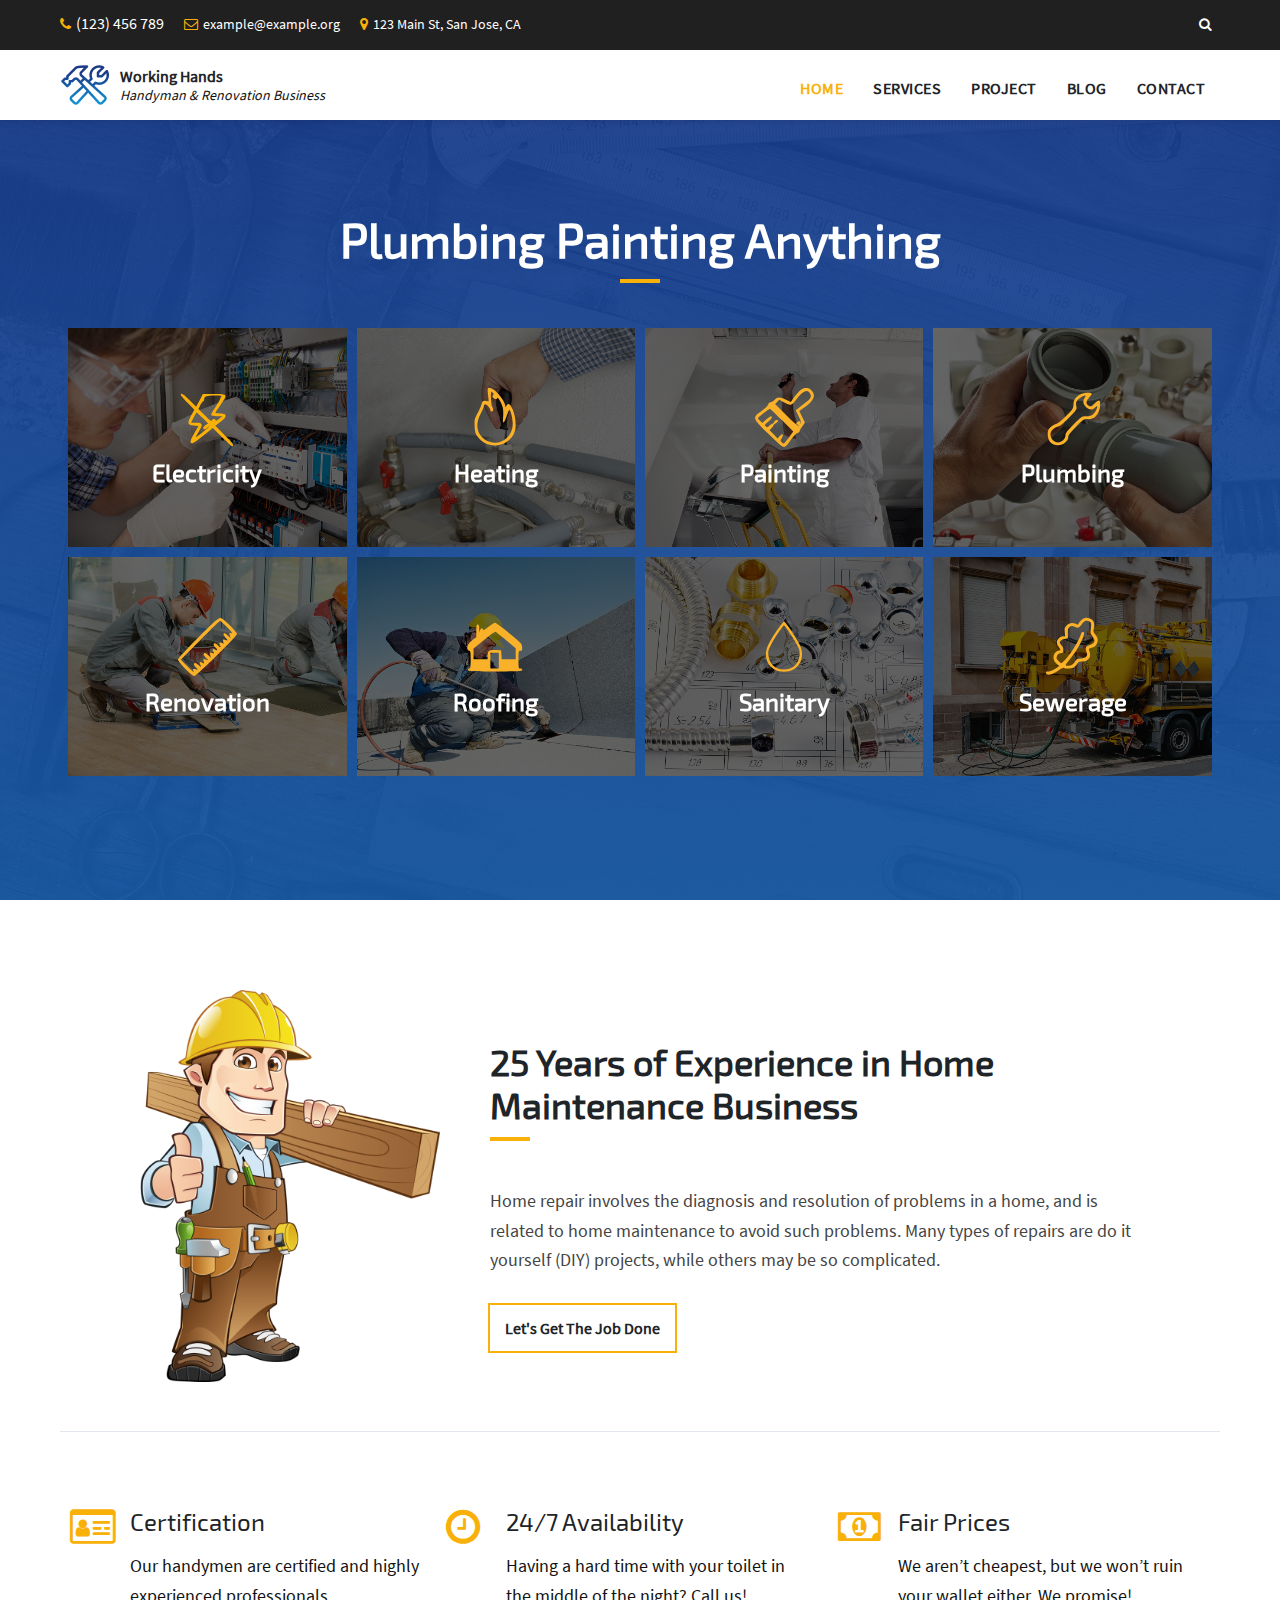
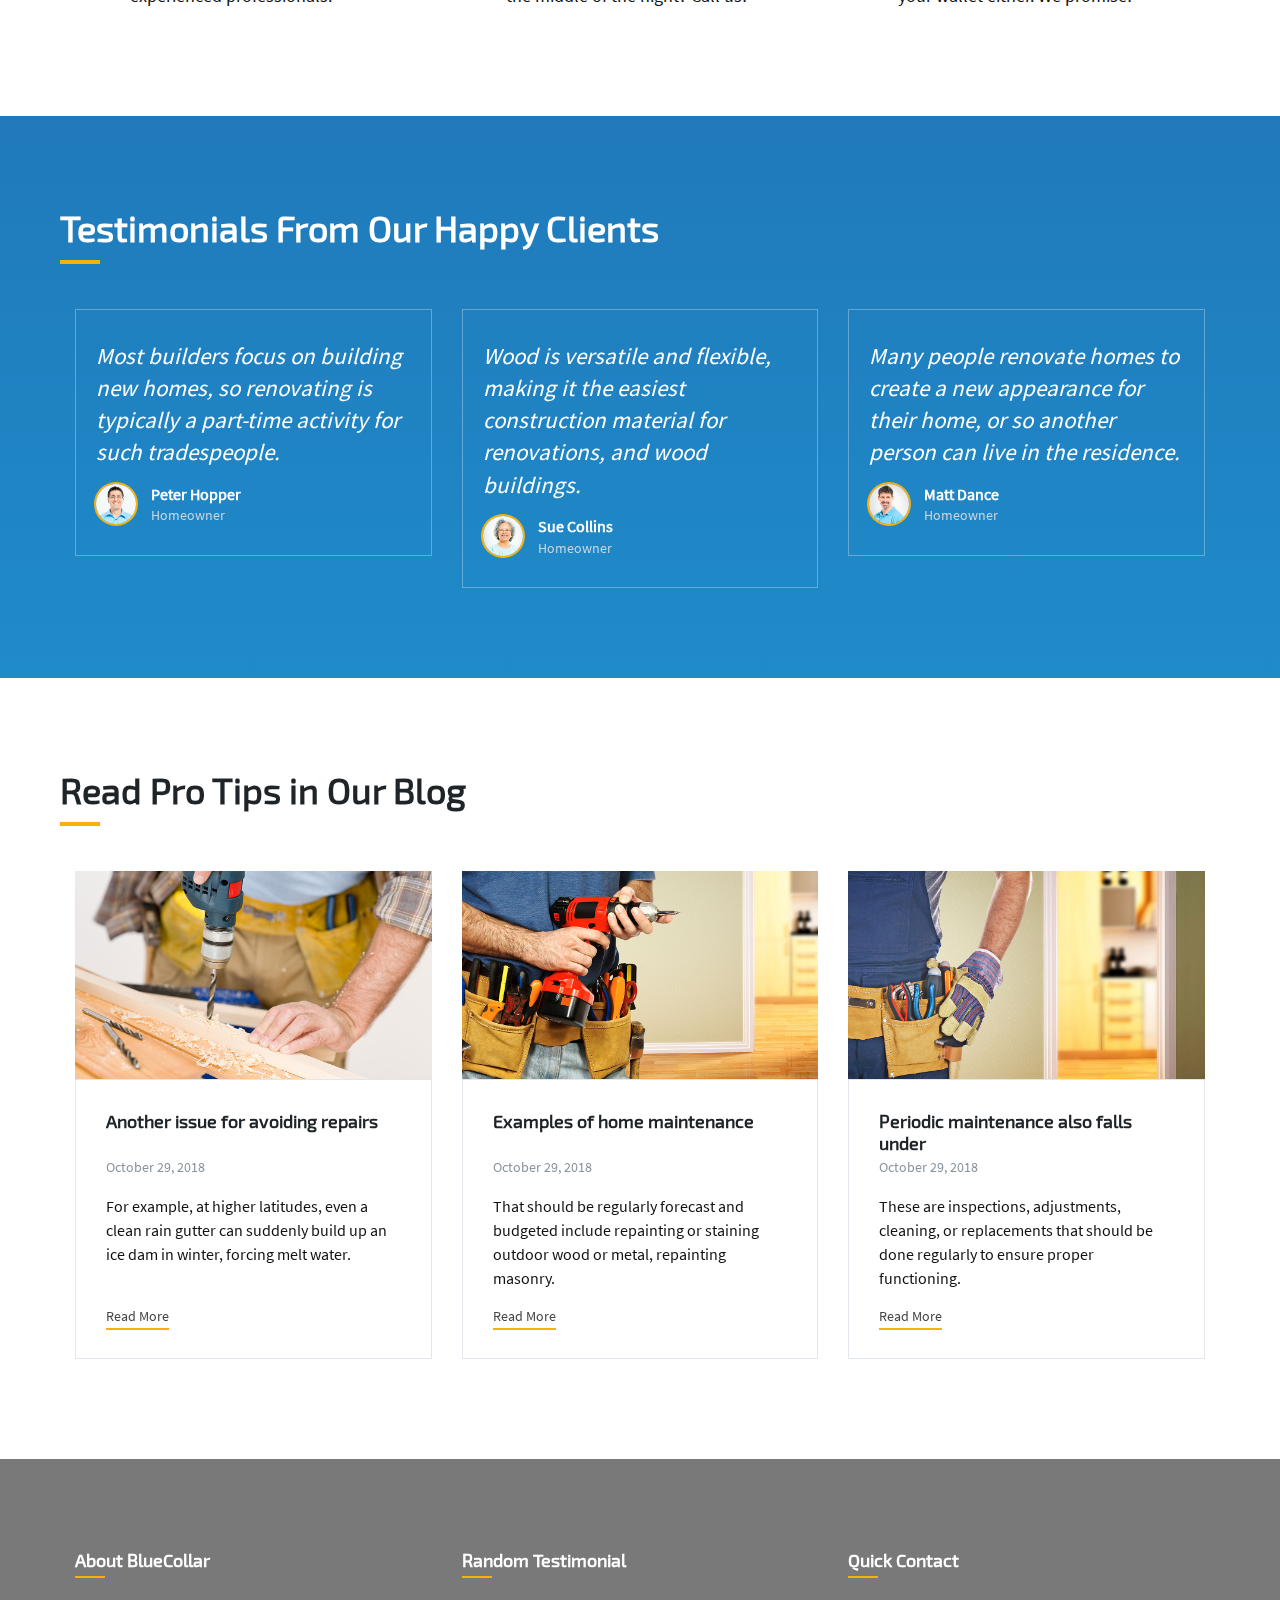
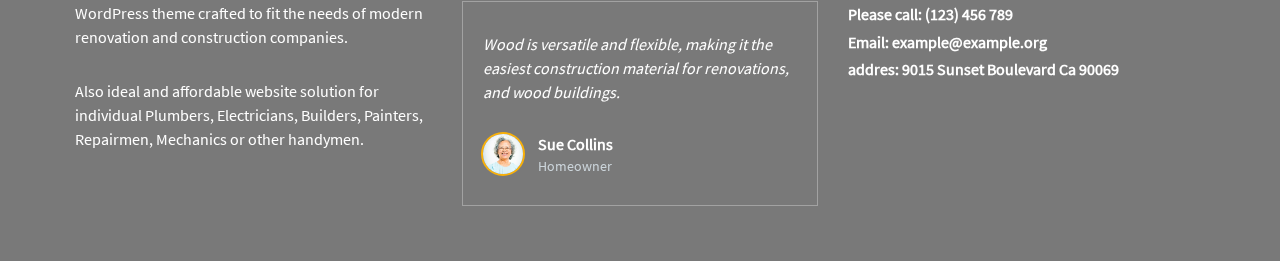
<file: index.html>
<!DOCTYPE html>
<html>
 <head>
  <meta charset="utf-8" />
  <title>Build</title>
  <meta name="viewport" content="width=device-width, initial-scale=1, maximum-scale=1">
  <link rel="icon" href="img/icon.ico" type="image/x-icon">
  <link rel="stylesheet" type="text/css" href="css/style.min.css">
 </head>
 <body>
	<!-- header -->

	<div class="paralax" style="background-image: url('./img/background.jpg')" ></div>

	<header class="header">

		<div class="header__top">
			<div class="container">
				<div class="header__top-lable">

					<ul class="header__top-contact">
						<li><i class="fa fa-phone" aria-hidden="true"></i><span>(123) 456 789</span></li>
						<li><i class="fa fa-envelope-o" aria-hidden="true"></i><a href="#">example@example.org</a></li>
						<li><i class="fa fa-map-marker" aria-hidden="true"></i><a href="#">123 Main St, San Jose, CA</a></li>
					</ul>

					<div class="header__top-widget">
						<form id="top-search">
							<input type="text" name="search" placeholder="Введите...">
							<button><i class="fa fa-search" aria-hidden="true"></i></button>
							<span class="form-wall"></span>
						</form>
					</div>

				</div>
			</div>
		</div><!--end header__top-->

		<div class="header__menu">
			<div class="container">
				<div class="header__menu-basic">

					<div class="header__menu-logo">
						<a href="#"><img src="img/logo.png" alt="logo"></a>
						<div class="header__menu-name">
							<a href="#">Working Hands</a>
							<p>Handyman & Renovation Business</p>
						</div>
					</div>

					<div class="header__menu-nav">
						<ul>
							<li><a class="current" href="index.html">Home</a></li>
							<li><a href="services.html">SERVICES</a></li>
							<li><a href="project.html">PROJECT</a></li>
							<li><a href="blog.html">BLOG</a></li>
							<li><a href="contact.html">CONTACT</a></li>
						</ul>

						<div class="header__menu-hamburger">
							<span></span>
							<span></span>
							<span></span>
						</div>

						<div class="background-color"></div>

					</div>

				</div>
			</div>
		</div><!--end header__menu-->

	</header>
	<!-- end-header -->
	<main>
		<section class="services">
			<div class="container">

				<div class="services__header">
					<h1 class="h1">Plumbing Painting Anything</h1>
				</div>
				<div class="services__content">

					<div class="services__content-item" style="background-image: url('./img/service/electric.jpg')">
						<div class="services__content-header">
							<img src="img/service/electric.svg" alt="">
							<h3 class="h3">Electricity</h3>
						</div>
						<div class="services__content-desc">
							<p>Electricity is the set of physical phenomena associated with the presence and motion of matter that has a property.</p>
						</div>
					</div><!-- end services__content-item -->

					<div class="services__content-item" style="background-image: url('./img/service/fire.jpg')">
						<div class="services__content-header">
							<img src="img/service/fire.svg" alt="">
							<h3 class="h3">Heating</h3>
						</div>
						<div class="services__content-desc">
							<p>Central heating differs from space heating in that the heat generation occurs in one place, such as a furnace.</p>
						</div>
					</div><!-- end services__content-item -->

					<div class="services__content-item" style="background-image: url('./img/service/paint.jpg')">
						<div class="services__content-header">
							<img src="img/service/paint.svg" alt="">
							<h3 class="h3"> Painting </h3>
						</div>
						<div class="services__content-desc">
							<p>Painting is the practice of applying paint, pigment, color or other medium to a solid surface. The medium is commonly.</p>
						</div>
					</div><!-- end services__content-item -->

					<div class="services__content-item" style="background-image: url('./img/service/key.jpg')">
						<div class="services__content-header">
							<img src="img/service/key.svg" alt="">
							<h3 class="h3"> Plumbing </h3>
						</div>
						<div class="services__content-desc">
							<p>Plumbing is any system that conveys fluids for a wide range of applications. Plumbing uses pipes, valves, plumbing.</p>
						</div>
					</div><!-- end services__content-item -->

					<div class="services__content-item" style="background-image: url('./img/service/line.jpg')">
						<div class="services__content-header">
							<img src="img/service/line.svg" alt="">
							<h3 class="h3"> Renovation </h3>
						</div>
						<div class="services__content-desc">
							<p>Renovation is the process of improving a broken, damaged, or outdated structure. Renovations are typically either.</p>
						</div>
					</div><!-- end services__content-item -->

					<div class="services__content-item" style="background-image: url('./img/service/home.jpg')">
						<div class="services__content-header">
							<img src="img/service/home.svg" alt="">
							<h3 class="h3"> Roofing </h3>
						</div>
						<div class="services__content-desc">
							<p>A roofer, roof mechanic, or roofing contractor is a construction worker who specializes in roof construction.</p>
						</div>
					</div><!-- end services__content-item -->

					<div class="services__content-item" style="background-image: url('./img/service/water.jpg')">
						<div class="services__content-header">
							<img src="img/service/water.svg" alt="">
							<h3 class="h3">  Sanitary  </h3>
						</div>
						<div class="services__content-desc">
							<p>Sanitary engineering, also known as public health engineering, is the application of engineering methods to improve.</p>
						</div>
					</div><!-- end services__content-item -->

					<div class="services__content-item" style="background-image: url('./img/service/sheet.jpg')">
						<div class="services__content-header">
							<img src="img/service/sheet.svg" alt="">
							<h3 class="h3">  Sewerage  </h3>
						</div>
						<div class="services__content-desc">
							<p>Sewerage is the infrastructure that conveys sewage or surface runoff (stormwater, meltwater, rainwater) using sewers.</p>
						</div>
					</div><!-- end services__content-item -->

				</div>

			</div>
		</section><!--end services-->
		<section class="experience">
			<div class="container">

				<div class="experience__core">

					<div class="experience__core-photo">
						<img src="img/job-man.png" alt="">
					</div>

					<div class="experience__core-content">
						<h2 class="h2">25 Years of Experience in Home Maintenance Business</h2>
						<div class="experience__core-desc"><p>Home repair involves the diagnosis and resolution of problems in a home, and is related to home maintenance to avoid such problems. Many types of repairs are do it yourself (DIY) projects, while others may be so complicated.</p></div>
						<a href="#" class="btn">Let's Get The Job Done</a>
					</div>
					
				</div>
				<div class="experience__list">

					<ul>
						<li>
							<i class="fa fa-id-card-o" aria-hidden="true"></i>
							<h3 class="h3">Certification</h3>
							<div class="experience__list-desc">
								<p>Our handymen are certified and highly experienced professionals.</p>
							</div>
						</li>
						<li>
							<i class="fa fa-clock-o" aria-hidden="true"></i>
							<h3 class="h3">24/7 Availability</h3>
							<div class="experience__list-desc">
								<p>Having a hard time with your toilet in the middle of the night? Call us!</p>
							</div>
						</li>
						<li>
							<i class="fa fa-money" aria-hidden="true"></i>
							<h3 class="h3"> Fair Prices</h3>
							<div class="experience__list-desc">
								<p>We aren’t cheapest, but we won’t ruin your wallet either. We promise!</p>
							</div>
						</li>
					</ul>

				</div>

			</div>
		</section><!-- end experience -->
		
		<section class="reviews">
			<div class="container">

				<div class="reviews__header">
					<h2 class="h2">Testimonials From Our Happy Clients</h2>
				</div>

				<div class="reviews__carousel owl-carousel owl-reviews">

					<div class="reviews__carousel-item">
						<div class="reviews__carousel-desc">
							<p>Most builders focus on building new homes, so renovating is typically a part-time activity for such tradespeople.</p>
						</div>
						<div class="reviews__carousel-person">
							<a href="#">
								<div class="reviews__carousel-person-img">
									<img src="img/reviews/person1.jpg" alt="">
								</div>
								<div class="reviews__carousel-person-data">
									<div class="reviews__carousel-person-name">Peter Hopper</div>
									<div class="reviews__carousel-person-position">Homeowner</div>
								</div>
							</a>
						</div>
					</div><!--end reviews__carousel-item-->

					<div class="reviews__carousel-item">
						<div class="reviews__carousel-desc">
							<p>Wood is versatile and flexible, making it the easiest construction material for renovations, and wood buildings.</p>
						</div>
						<div class="reviews__carousel-person">
							<a href="#">
								<div class="reviews__carousel-person-img">
									<img src="img/reviews/person2.jpg" alt="">
								</div>
								<div class="reviews__carousel-person-data">
									<div class="reviews__carousel-person-name">Sue Collins</div>
									<div class="reviews__carousel-person-position">Homeowner</div>
								</div>
							</a>
						</div>
					</div><!--end reviews__carousel-item-->

					<div class="reviews__carousel-item">
						<div class="reviews__carousel-desc">
							<p>Many people renovate homes to create a new appearance for their home, or so another person can live in the residence.</p>
						</div>
						<div class="reviews__carousel-person">
							<a href="#">
								<div class="reviews__carousel-person-img">
									<img src="img/reviews/person3.jpg" alt="">
								</div>
								<div class="reviews__carousel-person-data">
									<div class="reviews__carousel-person-name">Matt Dance</div>
									<div class="reviews__carousel-person-position">Homeowner</div>
								</div>
							</a>
						</div>
					</div><!--end reviews__carousel-item-->

					<div class="reviews__carousel-item">
						<div class="reviews__carousel-desc">
							<p>Many people renovate homes to create a new appearance for their home, or so another person can live in the residence.</p>
						</div>
						<div class="reviews__carousel-person">
							<a href="#">
								<div class="reviews__carousel-person-img">
									<img src="img/reviews/person3.jpg" alt="">
								</div>
								<div class="reviews__carousel-person-data">
									<div class="reviews__carousel-person-name">Matt Dance</div>
									<div class="reviews__carousel-person-position">Homeowner</div>
								</div>
							</a>
						</div>
					</div><!--end reviews__carousel-item-->

				</div><!--end reviews__carousel-->

			</div>
		</section><!-- end reviews-->

		<section class="article">

			<div class="container">
				<div class="article__header">
						<h2 class="h2">Read Pro Tips in Our Blog</h2>
					</div>
		
					<div class="article__content">
		
						<div class="article__content-items">
							<a href="#" class="article__content-img">
								<img src="img/article/article1.jpg" alt="">
							</a>
							<div class="article__content-desc">
								<h3 class="h3"><a href="#">Another issue for avoiding repairs </a></h3>
								<div class="article__content-desc-date">October 29, 2018</div>
								<div class="article__content-desc-text">
									<p>For example, at higher latitudes, even a clean rain gutter can suddenly build up an ice dam in winter, forcing melt water.</p>
								</div>
								<a href="#" class="article__content-desc-reference">Read More</a>
							</div>
						</div><!-- end article__content-items -->

						<div class="article__content-items">
							<a href="#" class="article__content-img">
								<img src="img/article/article2.jpg" alt="">
							</a>
							<div class="article__content-desc">
								<h3 class="h3"><a href="#">Examples of home maintenance</a></h3>
								<div class="article__content-desc-date">October 29, 2018</div>
								<div class="article__content-desc-text">
									<p>That should be regularly forecast and budgeted include repainting or staining outdoor wood or metal, repainting masonry.</p>
								</div>
								<a href="#" class="article__content-desc-reference">Read More</a>
							</div>
						</div><!-- end article__content-items -->

						<div class="article__content-items">
							<a href="#" class="article__content-img">
								<img src="img/article/article3.jpg" alt="">
							</a>
							<div class="article__content-desc">
								<h3 class="h3"><a href="#">Periodic maintenance also falls under</a></h3>
								<div class="article__content-desc-date">October 29, 2018 </div>
								<div class="article__content-desc-text">
									<p>These are inspections, adjustments, cleaning, or replacements that should be done regularly to ensure proper functioning.</p>
								</div>
								<a href="#" class="article__content-desc-reference">Read More</a>
							</div>
						</div><!-- end article__content-items -->
		
					</div><!--end article__content-->
			</div>

		</section><!-- end article -->
	</main>
	<!-- footer-->
	<footer class="footer">
		<div class="container">
			<div class="footer__containe">

				<div class="footer__containe-items">
					<div class="footer__containe-cap">
						<h3 class="h3">About BlueCollar</h3>
					</div>
					<div class="footer__containe-description">
						<p>WordPress theme crafted to fit the needs of modern renovation and construction companies.</p>

						<p>Also ideal and affordable website solution for individual Plumbers, Electricians, Builders, Painters, Repairmen, Mechanics or other handymen.</p>
					</div>
				</div>

				<div class="footer__containe-items">
					<div class="footer__containe-cap">
						<h3 class="h3">Random Testimonial</h3>
					</div>
					<div class="footer__containe-description">
						<div class="reviews__carousel-item">
							<div class="reviews__carousel-desc">
								<p>Wood is versatile and flexible, making it the easiest construction material for renovations, and wood buildings.</p>
							</div>
							<div class="reviews__carousel-person">
								<a href="#">
									<div class="reviews__carousel-person-img">
										<img src="img/reviews/person2.jpg" alt="">
									</div>
									<div class="reviews__carousel-person-data">
										<div class="reviews__carousel-person-name">Sue Collins</div>
										<div class="reviews__carousel-person-position">Homeowner</div>
									</div>
								</a>
							</div>
						</div>
					</div>
				</div>

				<div class="footer__containe-items">
					<div class="footer__containe-cap">
						<h3 class="h3">Quick Contact</h3>
					</div>
					<div class="footer__containe-description">
						<ul>
							<li><a href="#">Please call: (123) 456 789</a></li>
							<li><a href="#">Email: example@example.org</a></li>
							<li><a href="#">addres: 9015 Sunset Boulevard Ca 90069</a></li>
						</ul>
					</div>
				</div>

			</div>
		</div>
	</footer>

	<div class="oveflow-carousel">
		<div class="slider-category-wrap">
			<div class="cross-close">
				<i class="fa fa-times" aria-hidden="true"></i>
			</div>
			<div class="slider-category owl-carousel">

			</div>
		</div>
	</div>

 </body>
 <script src="js/common.js"></script>
</html>
</file>
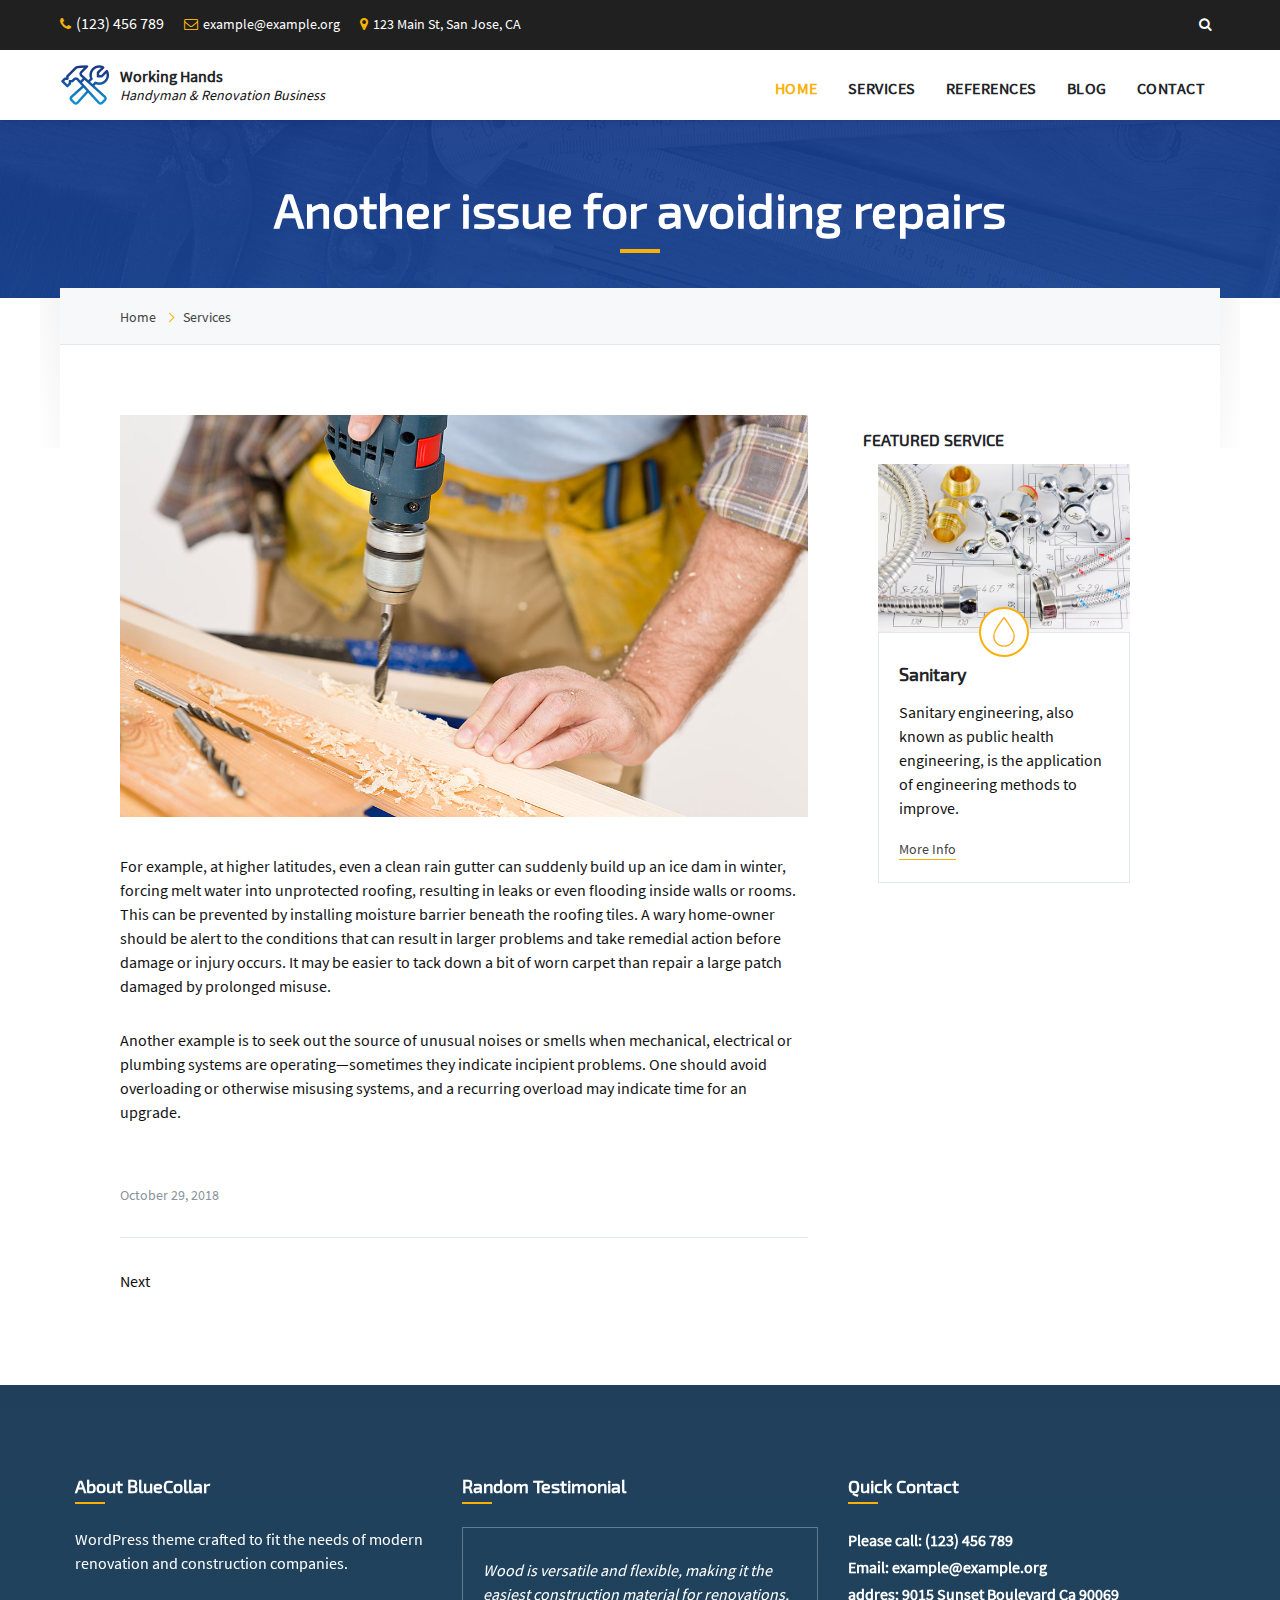
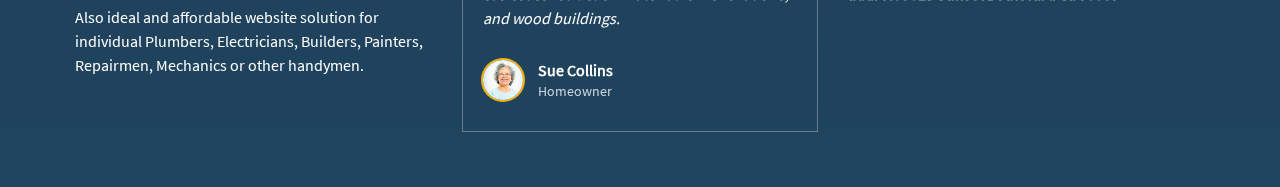
<file: blog-single.html>
<!DOCTYPE html>
<html>
 <head>
  <meta charset="utf-8" />
  <title>Build</title>
  <meta name="viewport" content="width=device-width, initial-scale=1, maximum-scale=1">
  <link rel="icon" href="img/icon.ico" type="image/x-icon">
  <link rel="stylesheet" type="text/css" href="css/style.min.css">
 </head>
 <body>
	<!-- header -->

	<div class="paralax" style="background-image: url('./img/background.jpg')" ></div>

	<header class="header">

		<div class="header__top">
			<div class="container">
				<div class="header__top-lable">

					<ul class="header__top-contact">
						<li><i class="fa fa-phone" aria-hidden="true"></i><span>(123) 456 789</span></li>
						<li><i class="fa fa-envelope-o" aria-hidden="true"></i><a href="#">example@example.org</a></li>
						<li><i class="fa fa-map-marker" aria-hidden="true"></i><a href="#">123 Main St, San Jose, CA</a></li>
					</ul>

					<div class="header__top-widget">
						<form id="top-search">
							<input type="text" name="search" placeholder="Введите...">
							<button><i class="fa fa-search" aria-hidden="true"></i></button>
							<span class="form-wall"></span>
						</form>
					</div>

				</div>
			</div>
		</div><!--end header__top-->

		<div class="header__menu">
			<div class="container">
				<div class="header__menu-basic">

					<div class="header__menu-logo">
						<a href="#"><img src="img/logo.png" alt="logo"></a>
						<div class="header__menu-name">
							<a href="#">Working Hands</a>
							<p>Handyman & Renovation Business</p>
						</div>
					</div>

					<div class="header__menu-nav">
							<ul>
								<li><a class="current" href="index.html">Home</a></li>
								<li><a href="services.html">SERVICES</a></li>
								<li><a href="#">REFERENCES</a></li>
								<li><a href="#">Blog</a></li>
								<li><a href="#">Contact</a></li>
							</ul>

						<div class="header__menu-hamburger">
							<span></span>
							<span></span>
							<span></span>
						</div>

						<div class="background-color"></div>

					</div>

				</div>
			</div>
		</div><!--end header__menu-->

	</header>
	<!-- end-header -->
	<main class="not-basic">
		
		<div class="header__title">
			<div class="container">
				<h2 class="h2">Another issue for avoiding repairs</h2>
			</div>
		</div>
		
		<section class="blogging">
			<div class="container">

				<div class="section__header">
					<div class="breadcrumbs">
						<a href="#">Home</a><span></span><a href="#">Services</a>
					</div>
				</div>

				<div class="blog__layout">

					<div class="blogging__single">
						<div class="blogging__single-img">
							<img src="img/blog/blog1.jpg" alt="">
						</div>
						<div class="blogging__single-desc">
							<p>For example, at higher latitudes, even a clean rain gutter can suddenly build up an ice dam in winter, forcing melt water into unprotected roofing, resulting in leaks or even flooding inside walls or rooms. This can be prevented by installing moisture barrier beneath the roofing tiles. A wary home-owner should be alert to the conditions that can result in larger problems and take remedial action before damage or injury occurs. It may be easier to tack down a bit of worn carpet than repair a large patch damaged by prolonged misuse.</p>
							<p>Another example is to seek out the source of unusual noises or smells when mechanical, electrical or plumbing systems are operating—sometimes they indicate incipient problems. One should avoid overloading or otherwise misusing systems, and a recurring overload may indicate time for an upgrade.</p>
							<div class="blogging__single-date">October 29, 2018</div>
						</div>
						<div class="blogging__single-pagination">
							Next
						</div>
					</div>

					<div class="blog__side">
						<h3 class="h3">FEATURED SERVICE</h3>
						<div class="specialist__content-item">
							<a href="#" class="specialist__content-picture">
								<img class="specialist__content-img" src="img/service/water.jpg" alt="">
								<img class="specialist__content-symbol" src="img/service/water.svg" alt="">
							</a>
							<div class="specialist__content-desc">
								<h2 class="h2"><a href="#">Sanitary</a></h2>
								<div class="specialist__content-article">
									<p>Sanitary engineering, also known as public health engineering, is the application of engineering methods to improve.</p>
								</div>
								<a class="specialist__content-reference" href="#">More Info</a>
							</div>
						</div>
					</div><!-- end blog__side -->

				</div><!-- end blogging__side -->

			</div>
		</section><!-- end single -->

	</main>
	<!-- footer-->
	<footer class="footer">
		<div class="container">
			<div class="footer__containe">

				<div class="footer__containe-items">
					<div class="footer__containe-cap">
						<h3 class="h3">About BlueCollar</h3>
					</div>
					<div class="footer__containe-description">
						<p>WordPress theme crafted to fit the needs of modern renovation and construction companies.</p>

						<p>Also ideal and affordable website solution for individual Plumbers, Electricians, Builders, Painters, Repairmen, Mechanics or other handymen.</p>
					</div>
				</div>

				<div class="footer__containe-items">
					<div class="footer__containe-cap">
						<h3 class="h3">Random Testimonial</h3>
					</div>
					<div class="footer__containe-description">
						<div class="reviews__carousel-item">
							<div class="reviews__carousel-desc">
								<p>Wood is versatile and flexible, making it the easiest construction material for renovations, and wood buildings.</p>
							</div>
							<div class="reviews__carousel-person">
								<a href="#">
									<div class="reviews__carousel-person-img">
										<img src="img/reviews/person2.jpg" alt="">
									</div>
									<div class="reviews__carousel-person-data">
										<div class="reviews__carousel-person-name">Sue Collins</div>
										<div class="reviews__carousel-person-position">Homeowner</div>
									</div>
								</a>
							</div>
						</div>
					</div>
				</div>

				<div class="footer__containe-items">
					<div class="footer__containe-cap">
						<h3 class="h3">Quick Contact</h3>
					</div>
					<div class="footer__containe-description">
						<ul>
							<li><a href="#">Please call: (123) 456 789</a></li>
							<li><a href="#">Email: example@example.org</a></li>
							<li><a href="#">addres: 9015 Sunset Boulevard Ca 90069</a></li>
						</ul>
					</div>
				</div>

			</div>
		</div>
	</footer>

	<div class="oveflow-carousel">
		<div class="slider-category-wrap">
			<div class="cross-close">
				<i class="fa fa-times" aria-hidden="true"></i>
			</div>
			<div class="slider-category owl-carousel">

			</div>
		</div>
	</div>

 </body>
 <script src="js/common.js"></script>
</html>
</file>
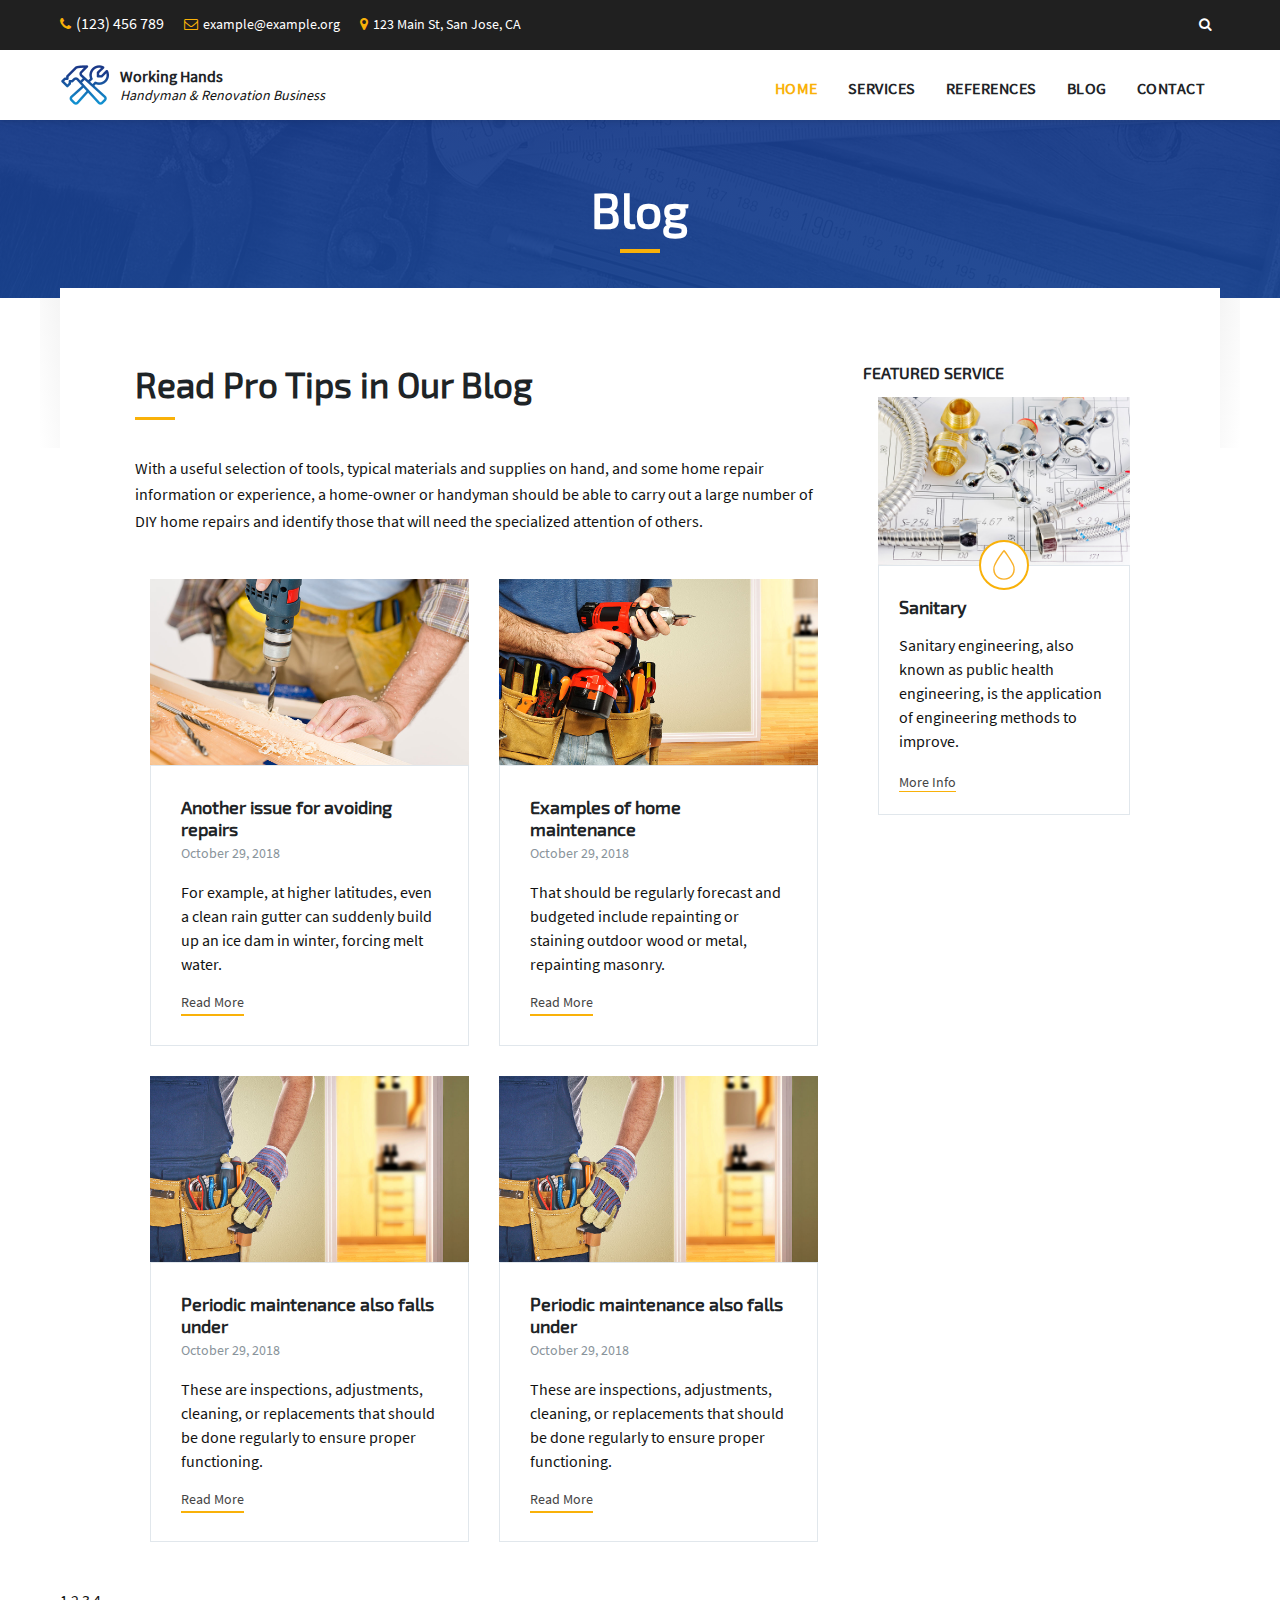
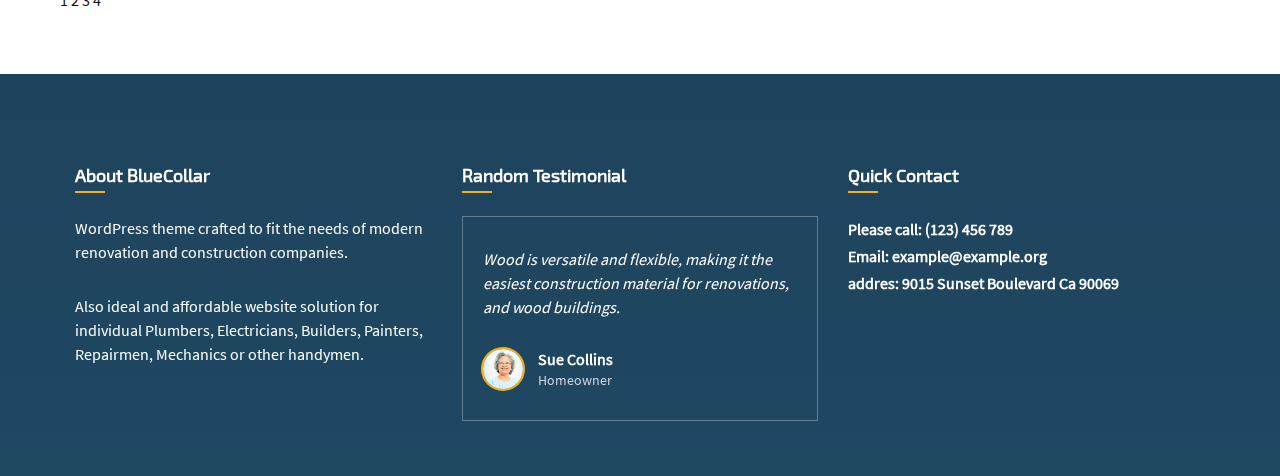
<file: blog.html>
<!DOCTYPE html>
<html>
 <head>
  <meta charset="utf-8" />
  <title>Build</title>
  <meta name="viewport" content="width=device-width, initial-scale=1, maximum-scale=1">
  <link rel="icon" href="img/icon.ico" type="image/x-icon">
  <link rel="stylesheet" type="text/css" href="css/style.min.css">
 </head>
 <body>
	<!-- header -->

	<div class="paralax" style="background-image: url('./img/background.jpg')" ></div>

	<header class="header">

		<div class="header__top">
			<div class="container">
				<div class="header__top-lable">

					<ul class="header__top-contact">
						<li><i class="fa fa-phone" aria-hidden="true"></i><span>(123) 456 789</span></li>
						<li><i class="fa fa-envelope-o" aria-hidden="true"></i><a href="#">example@example.org</a></li>
						<li><i class="fa fa-map-marker" aria-hidden="true"></i><a href="#">123 Main St, San Jose, CA</a></li>
					</ul>

					<div class="header__top-widget">
						<form id="top-search">
							<input type="text" name="search" placeholder="Введите...">
							<button><i class="fa fa-search" aria-hidden="true"></i></button>
							<span class="form-wall"></span>
						</form>
					</div>

				</div>
			</div>
		</div><!--end header__top-->

		<div class="header__menu">
			<div class="container">
				<div class="header__menu-basic">

					<div class="header__menu-logo">
						<a href="#"><img src="img/logo.png" alt="logo"></a>
						<div class="header__menu-name">
							<a href="#">Working Hands</a>
							<p>Handyman & Renovation Business</p>
						</div>
					</div>

					<div class="header__menu-nav">
							<ul>
								<li><a class="current" href="index.html">Home</a></li>
								<li><a href="services.html">SERVICES</a></li>
								<li><a href="#">REFERENCES</a></li>
								<li><a href="#">Blog</a></li>
								<li><a href="#">Contact</a></li>
							</ul>

						<div class="header__menu-hamburger">
							<span></span>
							<span></span>
							<span></span>
						</div>

						<div class="background-color"></div>

					</div>

				</div>
			</div>
		</div><!--end header__menu-->

	</header>
	<!-- end-header -->
	<main class="not-basic">

		<div class="header__title">
			<div class="container">
				<h2 class="h2">Blog</h2>
			</div>
		</div>

		<section class="blog">
			<div class="container">
				
				<div class="section__header">
					<div class="blog__layout">

						<div class="blog__main">
							<div class="section__header-lable">
								<h2 class="h2">Read Pro Tips in Our Blog</h2>
								<p>With a useful selection of tools, typical materials and supplies on hand, and some home repair information or experience, a home-owner or handyman should be able to carry out a large number of DIY home repairs and identify those that will need the specialized attention of others.</p>
							</div>
							<div class="blog__main-maintanance">

								<div class="article__content">
	
									<div class="article__content-items">
										<a href="blog-single.html" class="article__content-img">
											<img src="img/article/article1.jpg" alt="">
										</a>
										<div class="article__content-desc">
											<h3 class="h3" style="height: 22px;"><a href="blog-single.html">Another issue for avoiding repairs </a></h3>
											<div class="article__content-desc-date">October 29, 2018</div>
											<div class="article__content-desc-text" style="height: 72px;">
												<p>For example, at higher latitudes, even a clean rain gutter can suddenly build up an ice dam in winter, forcing melt water.</p>
											</div>
											<a href="blog-single.html" class="article__content-desc-reference">Read More</a>
										</div>
									</div><!-- end article__content-items -->
			
									<div class="article__content-items">
										<a href="#" class="article__content-img">
											<img src="img/article/article2.jpg" alt="">
										</a>
										<div class="article__content-desc">
											<h3 class="h3" style="height: 22px;"><a href="#">Examples of home maintenance</a></h3>
											<div class="article__content-desc-date">October 29, 2018</div>
											<div class="article__content-desc-text" style="height: 72px;">
												<p>That should be regularly forecast and budgeted include repainting or staining outdoor wood or metal, repainting masonry.</p>
											</div>
											<a href="#" class="article__content-desc-reference">Read More</a>
										</div>
									</div><!-- end article__content-items -->
			
									<div class="article__content-items">
										<a href="#" class="article__content-img">
											<img src="img/article/article3.jpg" alt="">
										</a>
										<div class="article__content-desc">
											<h3 class="h3" style="height: 22px;"><a href="#">Periodic maintenance also falls under</a></h3>
											<div class="article__content-desc-date">October 29, 2018 </div>
											<div class="article__content-desc-text" style="height: 72px;">
												<p>These are inspections, adjustments, cleaning, or replacements that should be done regularly to ensure proper functioning.</p>
											</div>
											<a href="#" class="article__content-desc-reference">Read More</a>
										</div>
									</div><!-- end article__content-items -->

									<div class="article__content-items">
										<a href="#" class="article__content-img">
											<img src="img/article/article3.jpg" alt="">
										</a>
										<div class="article__content-desc">
											<h3 class="h3" style="height: 22px;"><a href="#">Periodic maintenance also falls under</a></h3>
											<div class="article__content-desc-date">October 29, 2018 </div>
											<div class="article__content-desc-text" style="height: 72px;">
												<p>These are inspections, adjustments, cleaning, or replacements that should be done regularly to ensure proper functioning.</p>
											</div>
											<a href="#" class="article__content-desc-reference">Read More</a>
										</div>
									</div><!-- end article__content-items -->	

								</div>
							</div>
						</div><!-- end blog__main -->

						<div class="blog__side">
							<h3 class="h3">FEATURED SERVICE</h3>
							<div class="specialist__content-item">
								<a href="#" class="specialist__content-picture">
									<img class="specialist__content-img" src="img/service/water.jpg" alt="">
									<img class="specialist__content-symbol" src="img/service/water.svg" alt="">
								</a>
								<div class="specialist__content-desc">
									<h2 class="h2"><a href="#">Sanitary</a></h2>
									<div class="specialist__content-article">
										<p>Sanitary engineering, also known as public health engineering, is the application of engineering methods to improve.</p>
									</div>
									<a class="specialist__content-reference" href="#">More Info</a>
								</div>
							</div>
						</div><!-- end blog__side -->

					</div><!-- end blog__layout -->
					<div class="blog__pagination">
						1 2 3 4
					</div>
				</div>

			</div>
		</section><!-- end blog -->

	</main>
	<!-- footer-->
	<footer class="footer">
		<div class="container">
			<div class="footer__containe">

				<div class="footer__containe-items">
					<div class="footer__containe-cap">
						<h3 class="h3">About BlueCollar</h3>
					</div>
					<div class="footer__containe-description">
						<p>WordPress theme crafted to fit the needs of modern renovation and construction companies.</p>

						<p>Also ideal and affordable website solution for individual Plumbers, Electricians, Builders, Painters, Repairmen, Mechanics or other handymen.</p>
					</div>
				</div>

				<div class="footer__containe-items">
					<div class="footer__containe-cap">
						<h3 class="h3">Random Testimonial</h3>
					</div>
					<div class="footer__containe-description">
						<div class="reviews__carousel-item">
							<div class="reviews__carousel-desc">
								<p>Wood is versatile and flexible, making it the easiest construction material for renovations, and wood buildings.</p>
							</div>
							<div class="reviews__carousel-person">
								<a href="#">
									<div class="reviews__carousel-person-img">
										<img src="img/reviews/person2.jpg" alt="">
									</div>
									<div class="reviews__carousel-person-data">
										<div class="reviews__carousel-person-name">Sue Collins</div>
										<div class="reviews__carousel-person-position">Homeowner</div>
									</div>
								</a>
							</div>
						</div>
					</div>
				</div>

				<div class="footer__containe-items">
					<div class="footer__containe-cap">
						<h3 class="h3">Quick Contact</h3>
					</div>
					<div class="footer__containe-description">
						<ul>
							<li><a href="#">Please call: (123) 456 789</a></li>
							<li><a href="#">Email: example@example.org</a></li>
							<li><a href="#">addres: 9015 Sunset Boulevard Ca 90069</a></li>
						</ul>
					</div>
				</div>

			</div>
		</div>
	</footer>

	<div class="oveflow-carousel">
		<div class="slider-category-wrap">
			<div class="cross-close">
				<i class="fa fa-times" aria-hidden="true"></i>
			</div>
			<div class="slider-category owl-carousel">

			</div>
		</div>
	</div>

 </body>
 <script src="js/common.js"></script>
</html>
</file>
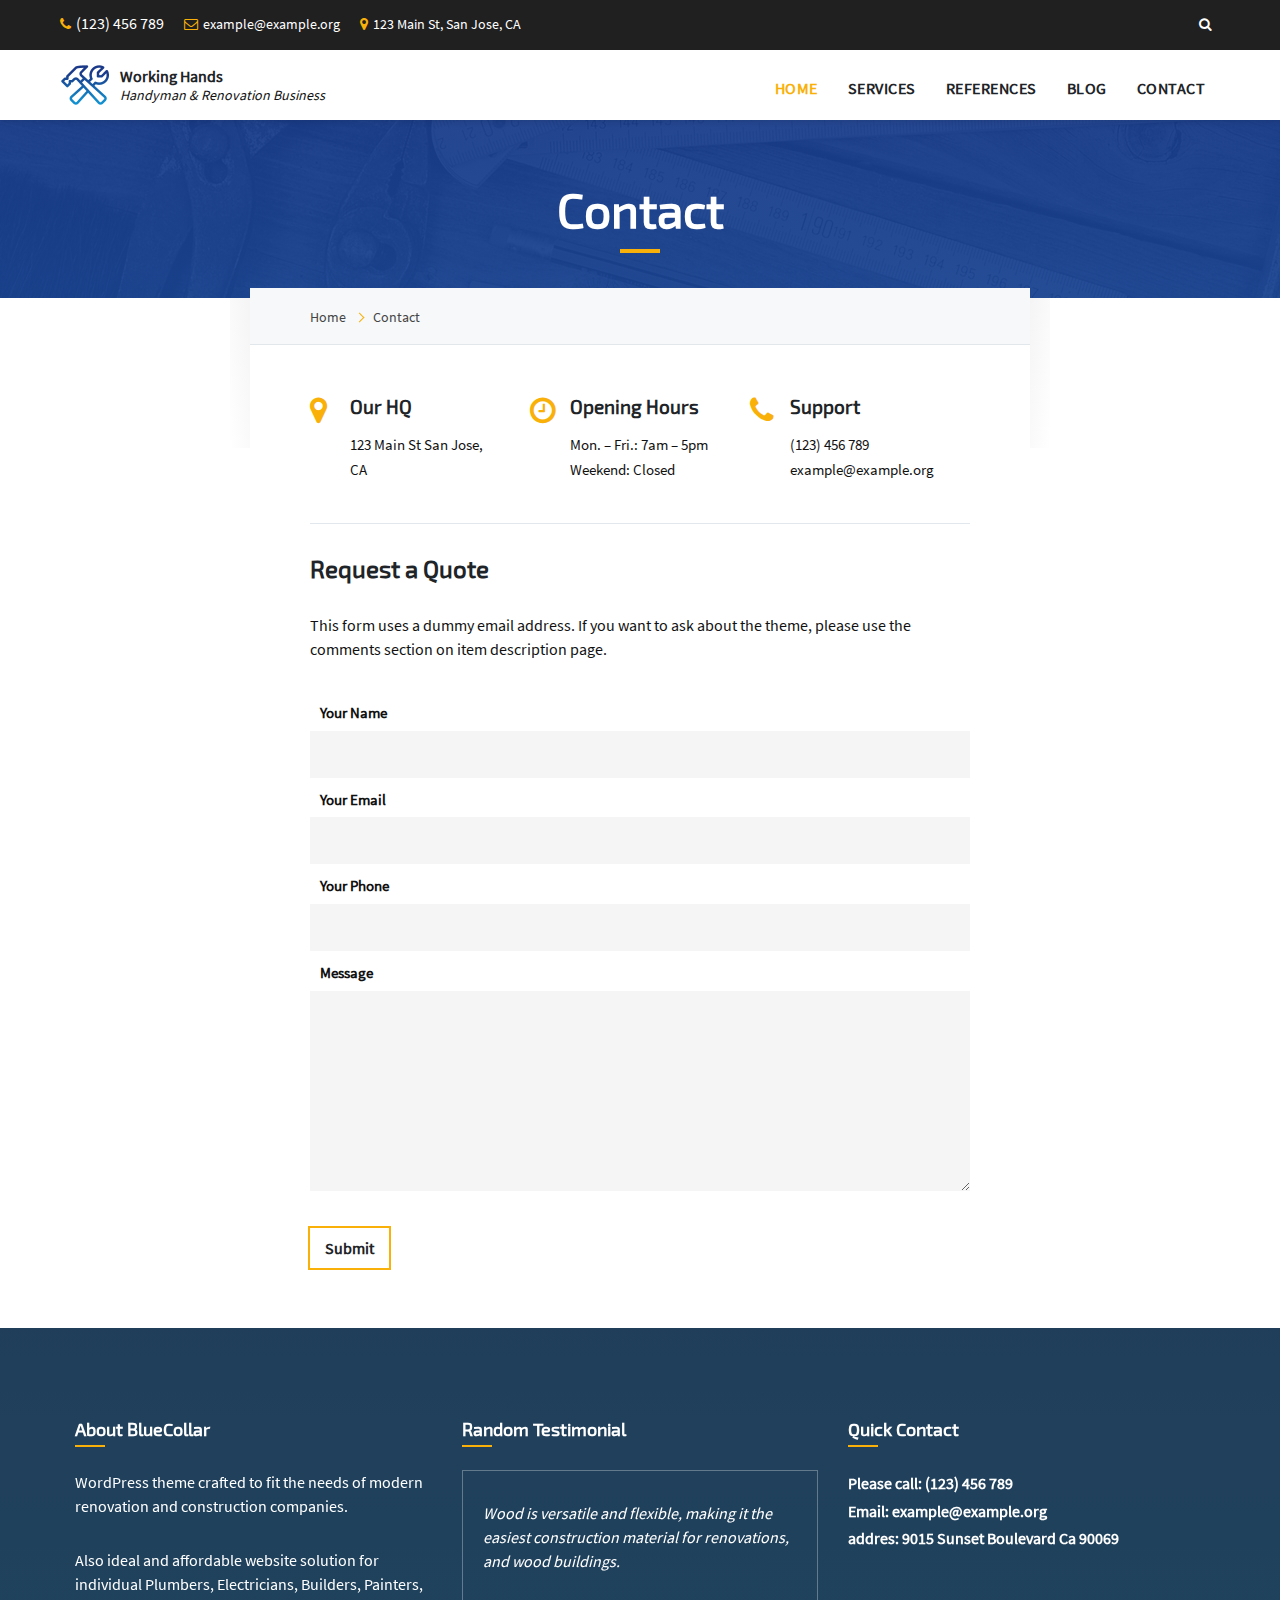
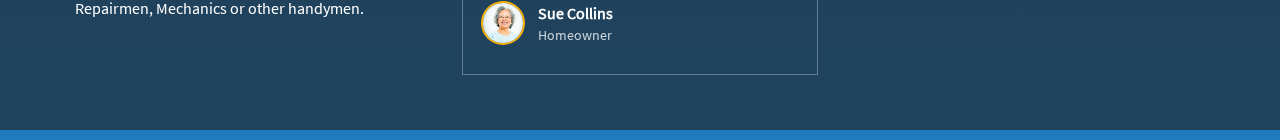
<file: contact.html>
<!DOCTYPE html>
<html>
 <head>
  <meta charset="utf-8" />
  <title>Build</title>
  <meta name="viewport" content="width=device-width, initial-scale=1, maximum-scale=1">
  <link rel="icon" href="img/icon.ico" type="image/x-icon">
  <link rel="stylesheet" type="text/css" href="css/style.min.css">
 </head>
 <body>
	<!-- header -->

	<div class="paralax" style="background-image: url('./img/background.jpg')" ></div>

	<header class="header">

		<div class="header__top">
			<div class="container">
				<div class="header__top-lable">

					<ul class="header__top-contact">
						<li><i class="fa fa-phone" aria-hidden="true"></i><span>(123) 456 789</span></li>
						<li><i class="fa fa-envelope-o" aria-hidden="true"></i><a href="#">example@example.org</a></li>
						<li><i class="fa fa-map-marker" aria-hidden="true"></i><a href="#">123 Main St, San Jose, CA</a></li>
					</ul>

					<div class="header__top-widget">
						<form id="top-search">
							<input type="text" name="search" placeholder="Введите...">
							<button><i class="fa fa-search" aria-hidden="true"></i></button>
							<span class="form-wall"></span>
						</form>
					</div>

				</div>
			</div>
		</div><!--end header__top-->

		<div class="header__menu">
			<div class="container">
				<div class="header__menu-basic">

					<div class="header__menu-logo">
						<a href="#"><img src="img/logo.png" alt="logo"></a>
						<div class="header__menu-name">
							<a href="#">Working Hands</a>
							<p>Handyman & Renovation Business</p>
						</div>
					</div>

					<div class="header__menu-nav">
							<ul>
								<li><a class="current" href="index.html">Home</a></li>
								<li><a href="services.html">SERVICES</a></li>
								<li><a href="#">REFERENCES</a></li>
								<li><a href="#">Blog</a></li>
								<li><a href="#">Contact</a></li>
							</ul>

						<div class="header__menu-hamburger">
							<span></span>
							<span></span>
							<span></span>
						</div>

						<div class="background-color"></div>

					</div>

				</div>
			</div>
		</div><!--end header__menu-->

	</header>
	<!-- end-header -->
	<main class="not-basic">
		
		<div class="header__title">
			<div class="container">
				<h2 class="h2">Contact</h2>
			</div>
		</div>
		
		<section class="contact">
			<div class="container">

				<div class="section__header">
					<div class="breadcrumbs">
						<a href="#">Home</a><span></span><a href="#">Contact</a>
					</div>
				</div>

				<div class="contact__layout">

					<div id="map">

					</div>
					<ul class="contact__layout-list">
						<li>
							<span class="contact__layout-list-icon"><i class="fa fa-map-marker" aria-hidden="true"></i></span>
							<span class="contact__layout-list-content">
								<h3 class="h3">Our HQ</h3>
								<p>123 Main St San Jose, CA</p>
							</span>
						</li>
						<li>
							<span class="contact__layout-list-icon"><i class="fa fa-clock-o" aria-hidden="true"></i></span>
							<span class="contact__layout-list-content">
								<h3 class="h3">Opening Hours</h3>
								<p>Mon. – Fri.: 7am – 5pm Weekend: Closed</p>
							</span>
						</li>
						<li>
							<span class="contact__layout-list-icon"><i class="fa fa-phone" aria-hidden="true"></i></span>
							<span class="contact__layout-list-content">
								<h3 class="h3">Support</h3>
								<p>(123) 456 789 example@example.org</p>
							</span>
						</li>
					</ul>
					<h2 class="h2">Request a Quote</h2>
					<div class="contact__layout-content">This form uses a dummy email address. If you want to ask about the theme, please use the comments section on item description page.</div>
					<forma id="contact">
						<label for="name">Your Name</label>
						<input type="text" name="name">
						<label for="email">Your Email</label>
						<input type="text" name="email">
						<label for="phone">Your Phone</label>
						<input type="text" name="phone">
						<label for="message">Message</label>
						<textarea name="message" cols="30" rows="10"></textarea>
						<button class="btn">Submit</button>
					</forma>

				</div>

			</div>
		</section><!-- end single -->

	</main>
	<!-- footer-->
	<footer class="footer">
		<div class="container">
			<div class="footer__containe">

				<div class="footer__containe-items">
					<div class="footer__containe-cap">
						<h3 class="h3">About BlueCollar</h3>
					</div>
					<div class="footer__containe-description">
						<p>WordPress theme crafted to fit the needs of modern renovation and construction companies.</p>

						<p>Also ideal and affordable website solution for individual Plumbers, Electricians, Builders, Painters, Repairmen, Mechanics or other handymen.</p>
					</div>
				</div>

				<div class="footer__containe-items">
					<div class="footer__containe-cap">
						<h3 class="h3">Random Testimonial</h3>
					</div>
					<div class="footer__containe-description">
						<div class="reviews__carousel-item">
							<div class="reviews__carousel-desc">
								<p>Wood is versatile and flexible, making it the easiest construction material for renovations, and wood buildings.</p>
							</div>
							<div class="reviews__carousel-person">
								<a href="#">
									<div class="reviews__carousel-person-img">
										<img src="img/reviews/person2.jpg" alt="">
									</div>
									<div class="reviews__carousel-person-data">
										<div class="reviews__carousel-person-name">Sue Collins</div>
										<div class="reviews__carousel-person-position">Homeowner</div>
									</div>
								</a>
							</div>
						</div>
					</div>
				</div>

				<div class="footer__containe-items">
					<div class="footer__containe-cap">
						<h3 class="h3">Quick Contact</h3>
					</div>
					<div class="footer__containe-description">
						<ul>
							<li><a href="#">Please call: (123) 456 789</a></li>
							<li><a href="#">Email: example@example.org</a></li>
							<li><a href="#">addres: 9015 Sunset Boulevard Ca 90069</a></li>
						</ul>
					</div>
				</div>

			</div>
		</div>
	</footer>

	<div class="oveflow-carousel">
		<div class="slider-category-wrap">
			<div class="cross-close">
				<i class="fa fa-times" aria-hidden="true"></i>
			</div>
			<div class="slider-category owl-carousel">

			</div>
		</div>
	</div>

 </body>
 <script src="js/common.js"></script>
</html>
</file>
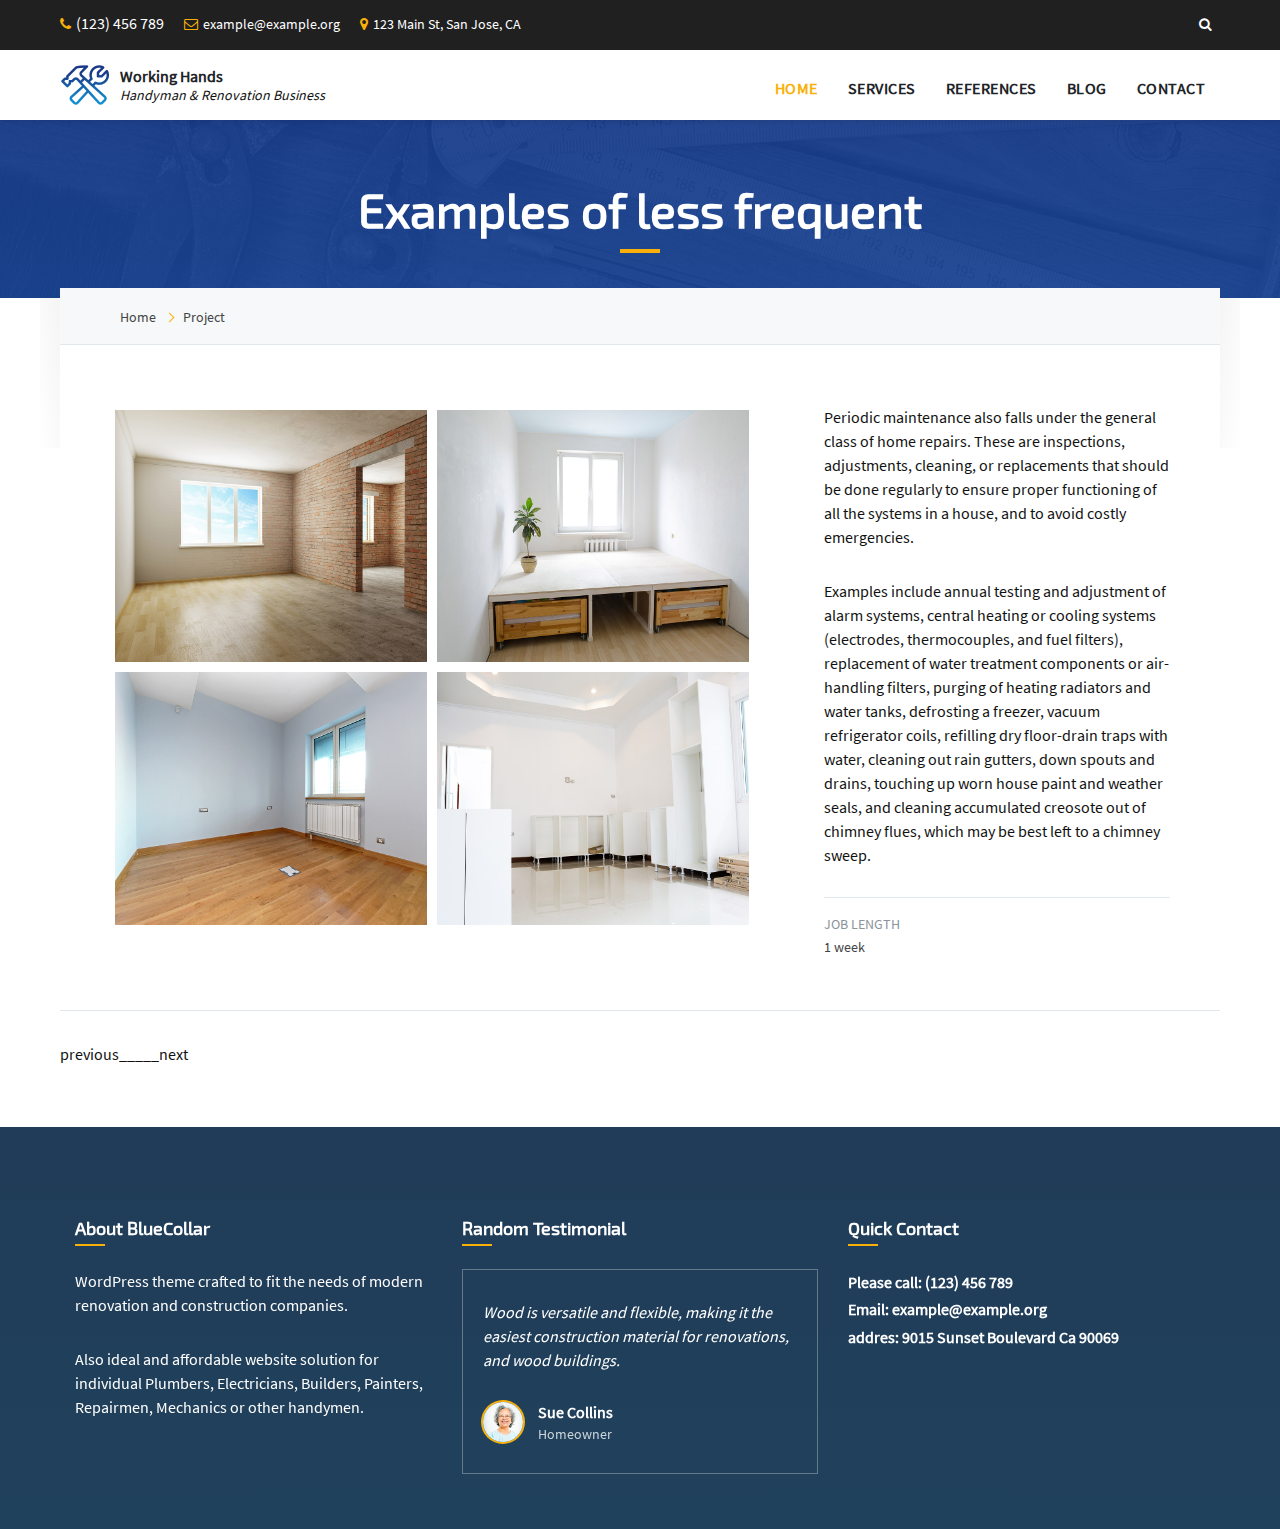
<file: project-single.html>
<!DOCTYPE html>
<html>
 <head>
  <meta charset="utf-8" />
  <title>Build</title>
  <meta name="viewport" content="width=device-width, initial-scale=1, maximum-scale=1">
  <link rel="icon" href="img/icon.ico" type="image/x-icon">
  <link rel="stylesheet" type="text/css" href="css/style.min.css">
 </head>
 <body>
	<!-- header -->

	<div class="paralax" style="background-image: url('./img/background.jpg')" ></div>

	<header class="header">

		<div class="header__top">
			<div class="container">
				<div class="header__top-lable">

					<ul class="header__top-contact">
						<li><i class="fa fa-phone" aria-hidden="true"></i><span>(123) 456 789</span></li>
						<li><i class="fa fa-envelope-o" aria-hidden="true"></i><a href="#">example@example.org</a></li>
						<li><i class="fa fa-map-marker" aria-hidden="true"></i><a href="#">123 Main St, San Jose, CA</a></li>
					</ul>

					<div class="header__top-widget">
						<form id="top-search">
							<input type="text" name="search" placeholder="Введите...">
							<button><i class="fa fa-search" aria-hidden="true"></i></button>
							<span class="form-wall"></span>
						</form>
					</div>

				</div>
			</div>
		</div><!--end header__top-->

		<div class="header__menu">
			<div class="container">
				<div class="header__menu-basic">

					<div class="header__menu-logo">
						<a href="#"><img src="img/logo.png" alt="logo"></a>
						<div class="header__menu-name">
							<a href="#">Working Hands</a>
							<p>Handyman & Renovation Business</p>
						</div>
					</div>

					<div class="header__menu-nav">
							<ul>
								<li><a class="current" href="index.html">Home</a></li>
								<li><a href="services.html">SERVICES</a></li>
								<li><a href="#">REFERENCES</a></li>
								<li><a href="#">Blog</a></li>
								<li><a href="#">Contact</a></li>
							</ul>

						<div class="header__menu-hamburger">
							<span></span>
							<span></span>
							<span></span>
						</div>

						<div class="background-color"></div>

					</div>

				</div>
			</div>
		</div><!--end header__menu-->

	</header>
	<!-- end-header -->
	<main class="not-basic">
		
		<div class="header__title">
			<div class="container">
				<h2 class="h2">Examples of less frequent</h2>
			</div>
		</div>
		
		<section class="makework">
			<div class="container">

				<div class="section__header">
					<div class="breadcrumbs">
						<a href="#">Home</a><span></span><a href="#">Project</a>
					</div>
				</div>

				<div class="makework__layout">

					<div class="makework__gallery">
						<img src="img/project/project2.jpg" alt="">
						<img src="img/project/project3.jpg" alt="">
						<img src="img/project/project5.jpg" alt="">
						<img src="img/project/project6.jpg" alt="">
					</div>
					<div class="makework__content">
						<p>Periodic maintenance also falls under the general class of home repairs. These are inspections, adjustments, cleaning, or replacements that should be done regularly to ensure proper functioning of all the systems in a house, and to avoid costly emergencies.</p>
						<p>Examples include annual testing and adjustment of alarm systems, central heating or cooling systems (electrodes, thermocouples, and fuel filters), replacement of water treatment components or air-handling filters, purging of heating radiators and water tanks, defrosting a freezer, vacuum refrigerator coils, refilling dry floor-drain traps with water, cleaning out rain gutters, down spouts and drains, touching up worn house paint and weather seals, and cleaning accumulated creosote out of chimney flues, which may be best left to a chimney sweep.</p>
						<div class="makework__content-week">
							JOB LENGTH <br> <span>1 week</span>
						</div>
					</div>	

				</div>
				<div class="makework__pagination">
					previous_____next
				</div>

			</div>
		</section><!-- end single -->

	</main>
	<!-- footer-->
	<footer class="footer">
		<div class="container">
			<div class="footer__containe">

				<div class="footer__containe-items">
					<div class="footer__containe-cap">
						<h3 class="h3">About BlueCollar</h3>
					</div>
					<div class="footer__containe-description">
						<p>WordPress theme crafted to fit the needs of modern renovation and construction companies.</p>

						<p>Also ideal and affordable website solution for individual Plumbers, Electricians, Builders, Painters, Repairmen, Mechanics or other handymen.</p>
					</div>
				</div>

				<div class="footer__containe-items">
					<div class="footer__containe-cap">
						<h3 class="h3">Random Testimonial</h3>
					</div>
					<div class="footer__containe-description">
						<div class="reviews__carousel-item">
							<div class="reviews__carousel-desc">
								<p>Wood is versatile and flexible, making it the easiest construction material for renovations, and wood buildings.</p>
							</div>
							<div class="reviews__carousel-person">
								<a href="#">
									<div class="reviews__carousel-person-img">
										<img src="img/reviews/person2.jpg" alt="">
									</div>
									<div class="reviews__carousel-person-data">
										<div class="reviews__carousel-person-name">Sue Collins</div>
										<div class="reviews__carousel-person-position">Homeowner</div>
									</div>
								</a>
							</div>
						</div>
					</div>
				</div>

				<div class="footer__containe-items">
					<div class="footer__containe-cap">
						<h3 class="h3">Quick Contact</h3>
					</div>
					<div class="footer__containe-description">
						<ul>
							<li><a href="#">Please call: (123) 456 789</a></li>
							<li><a href="#">Email: example@example.org</a></li>
							<li><a href="#">addres: 9015 Sunset Boulevard Ca 90069</a></li>
						</ul>
					</div>
				</div>

			</div>
		</div>
	</footer>

	<div class="oveflow-carousel">
		<div class="slider-category-wrap">
			<div class="cross-close">
				<i class="fa fa-times" aria-hidden="true"></i>
			</div>
			<div class="slider-category owl-carousel">

			</div>
		</div>
	</div>

 </body>
 <script src="js/common.js"></script>
</html>
</file>
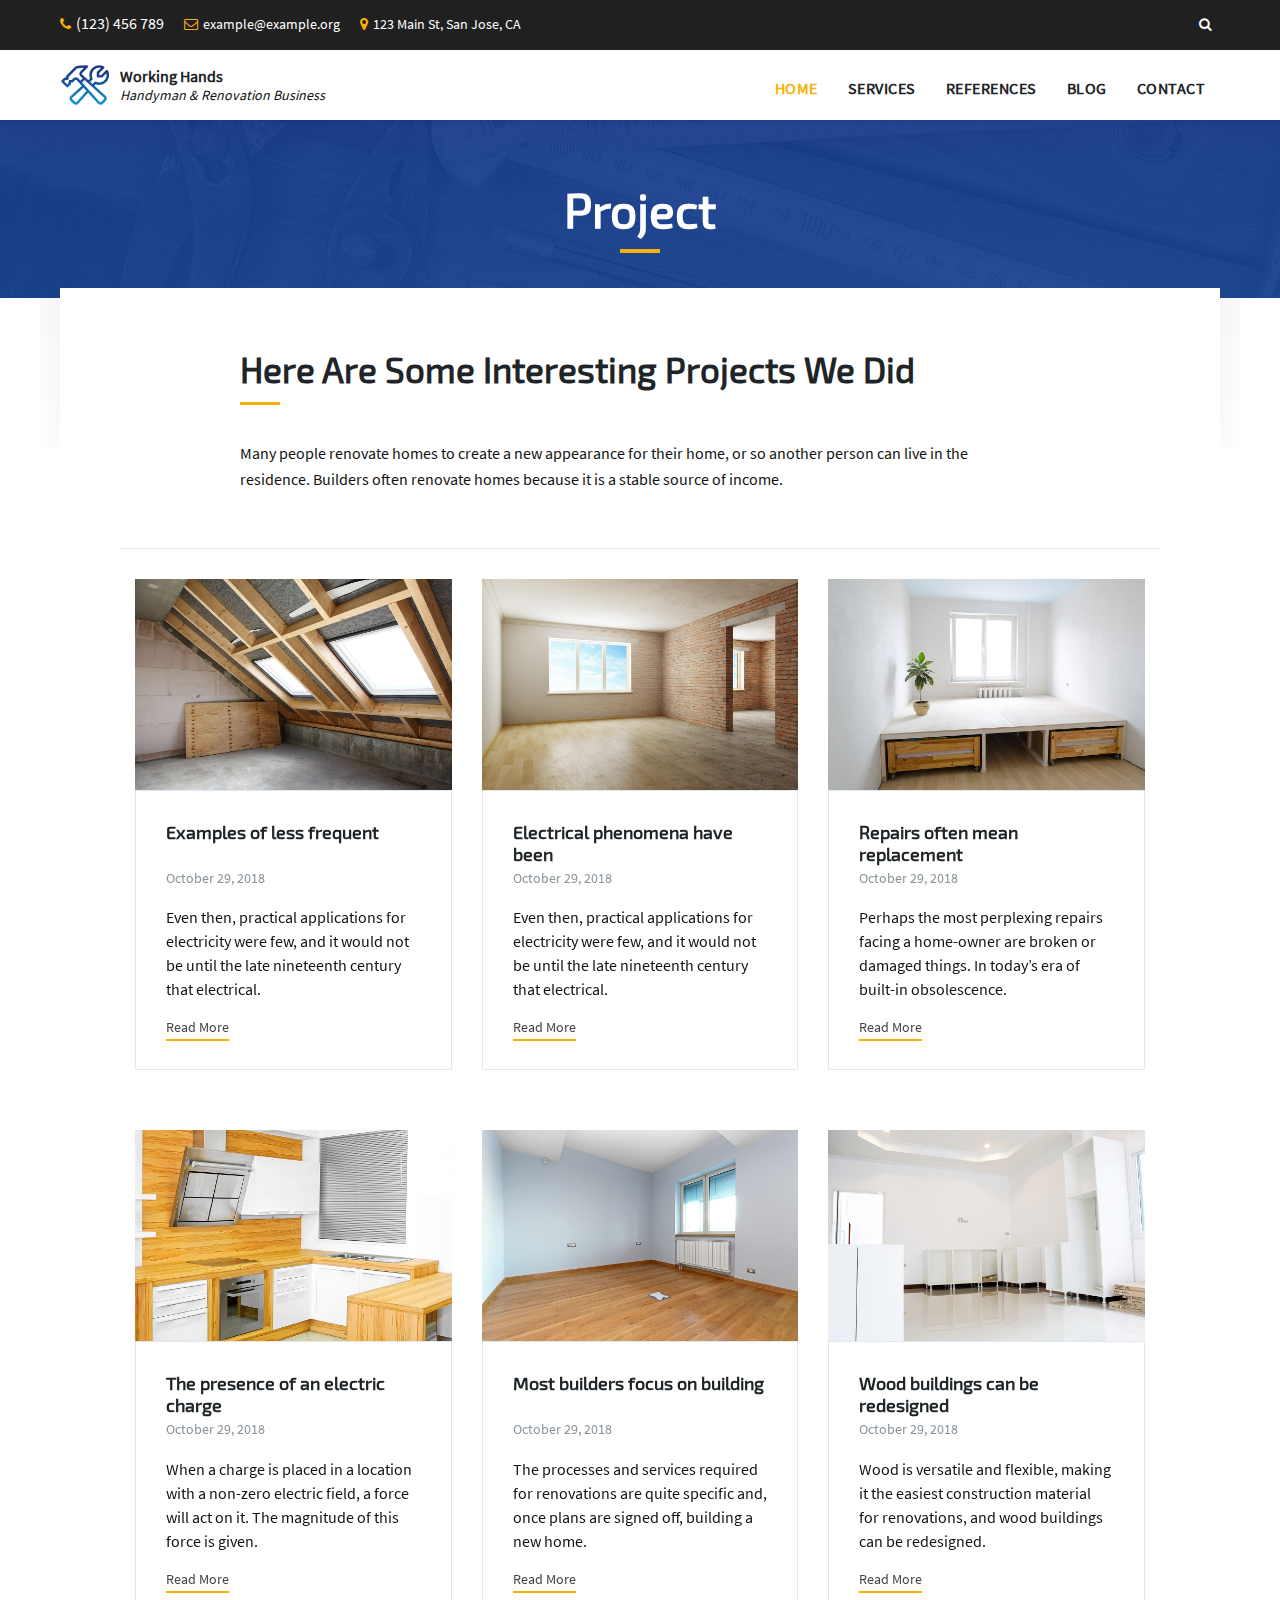
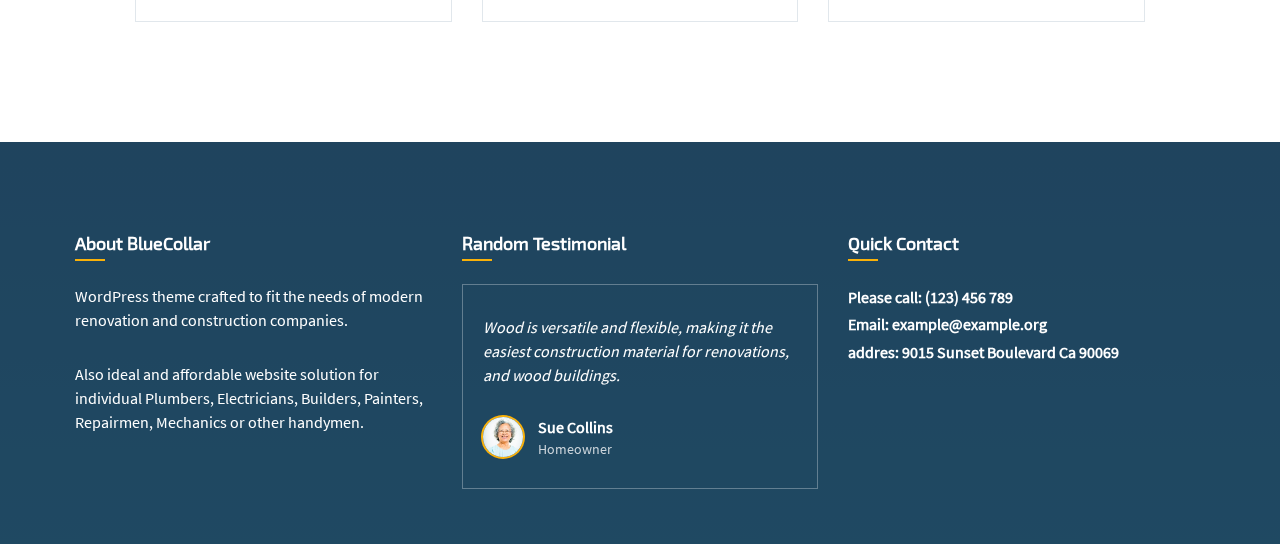
<file: project.html>
<!DOCTYPE html>
<html>
 <head>
  <meta charset="utf-8" />
  <title>Build</title>
  <meta name="viewport" content="width=device-width, initial-scale=1, maximum-scale=1">
  <link rel="icon" href="img/icon.ico" type="image/x-icon">
  <link rel="stylesheet" type="text/css" href="css/style.min.css">
 </head>
 <body>
	<!-- header -->

	<div class="paralax" style="background-image: url('./img/background.jpg')" ></div>

	<header class="header">

		<div class="header__top">
			<div class="container">
				<div class="header__top-lable">

					<ul class="header__top-contact">
						<li><i class="fa fa-phone" aria-hidden="true"></i><span>(123) 456 789</span></li>
						<li><i class="fa fa-envelope-o" aria-hidden="true"></i><a href="#">example@example.org</a></li>
						<li><i class="fa fa-map-marker" aria-hidden="true"></i><a href="#">123 Main St, San Jose, CA</a></li>
					</ul>

					<div class="header__top-widget">
						<form id="top-search">
							<input type="text" name="search" placeholder="Введите...">
							<button><i class="fa fa-search" aria-hidden="true"></i></button>
							<span class="form-wall"></span>
						</form>
					</div>

				</div>
			</div>
		</div><!--end header__top-->

		<div class="header__menu">
			<div class="container">
				<div class="header__menu-basic">

					<div class="header__menu-logo">
						<a href="#"><img src="img/logo.png" alt="logo"></a>
						<div class="header__menu-name">
							<a href="#">Working Hands</a>
							<p>Handyman & Renovation Business</p>
						</div>
					</div>

					<div class="header__menu-nav">
							<ul>
								<li><a class="current" href="index.html">Home</a></li>
								<li><a href="services.html">SERVICES</a></li>
								<li><a href="#">REFERENCES</a></li>
								<li><a href="#">Blog</a></li>
								<li><a href="#">Contact</a></li>
							</ul>

						<div class="header__menu-hamburger">
							<span></span>
							<span></span>
							<span></span>
						</div>

						<div class="background-color"></div>

					</div>

				</div>
			</div>
		</div><!--end header__menu-->

	</header>
	<!-- end-header -->
	<main class="not-basic">

		<div class="header__title">
			<div class="container">
				<h2 class="h2">Project</h2>
			</div>
		</div>

		<section class="project">
			<div class="container">

				<div class="section__header">
					<div class="section__header-lable">
						<h2 class="h2">Here Are Some Interesting Projects We Did</h2>
						<p>Many people renovate homes to create a new appearance for their home, or so another person can live in the residence. Builders often renovate homes because it is a stable source of income.</p>
					</div>
				</div>
				
				<div class="project__content">
					<div class="article__content">
		
					<div class="article__content-items">
						<a href="project-single.html" class="article__content-img">
							<img src="img/project/project1.jpg" alt="">
						</a>
						<div class="article__content-desc">
							<h3 class="h3" style="height: 22px;"><a href="#">Examples of less frequent</a></h3>
							<div class="article__content-desc-date">October 29, 2018</div>
							<div class="article__content-desc-text" style="height: 72px;">
								<p>Even then, practical applications for electricity were few, and it would not be until the late nineteenth century that electrical.</p>
							</div>
							<a href="project-single.html" class="article__content-desc-reference">Read More</a>
						</div>
					</div><!-- end article__content-items -->

					<div class="article__content-items">
						<a href="project-single.html" class="article__content-img">
							<img src="img/project/project2.jpg" alt="">
						</a>
						<div class="article__content-desc">
							<h3 class="h3" style="height: 22px;"><a href="#">Electrical phenomena have been</a></h3>
							<div class="article__content-desc-date">October 29, 2018</div>
							<div class="article__content-desc-text" style="height: 72px;">
								<p>Even then, practical applications for electricity were few, and it would not be until the late nineteenth century that electrical.</p>
							</div>
							<a href="#" class="article__content-desc-reference">Read More</a>
						</div>
					</div><!-- end article__content-items -->

					<div class="article__content-items">
						<a href="project-single.html" class="article__content-img">
							<img src="img/project/project3.jpg" alt="">
						</a>
						<div class="article__content-desc">
							<h3 class="h3" style="height: 22px;"><a href="#">Repairs often mean replacement</a></h3>
							<div class="article__content-desc-date">October 29, 2018 </div>
							<div class="article__content-desc-text" style="height: 72px;">
								<p>Perhaps the most perplexing repairs facing a home-owner are broken or damaged things. In today’s era of built-in obsolescence.</p>
							</div>
							<a href="#" class="article__content-desc-reference">Read More</a>
						</div>
					</div><!-- end article__content-items -->

					<div class="article__content-items">
						<a href="project-single.html" class="article__content-img">
							<img src="img/project/project4.jpg" alt="">
						</a>
						<div class="article__content-desc">
							<h3 class="h3" style="height: 22px;"><a href="#">The presence of an electric charge</a></h3>
							<div class="article__content-desc-date">October 29, 2018</div>
							<div class="article__content-desc-text" style="height: 72px;">
								<p>When a charge is placed in a location with a non-zero electric field, a force will act on it. The magnitude of this force is given.</p>
							</div>
							<a href="#" class="article__content-desc-reference">Read More</a>
						</div>
					</div><!-- end article__content-items -->

					<div class="article__content-items">
						<a href="project-single.html" class="article__content-img">
							<img src="img/project/project5.jpg" alt="">
						</a>
						<div class="article__content-desc">
							<h3 class="h3" style="height: 22px;"><a href="#">Most builders focus on building</a></h3>
							<div class="article__content-desc-date">October 29, 2018</div>
							<div class="article__content-desc-text" style="height: 72px;">
								<p>The processes and services required for renovations are quite specific and, once plans are signed off, building a new home.</p>
							</div>
							<a href="#" class="article__content-desc-reference">Read More</a>
						</div>
					</div><!-- end article__content-items -->

					<div class="article__content-items">
						<a href="project-single.html" class="article__content-img">
							<img src="img/project/project6.jpg" alt="">
						</a>
						<div class="article__content-desc">
							<h3 class="h3" style="height: 22px;"><a href="#">Wood buildings can be redesigned</a></h3>
							<div class="article__content-desc-date">October 29, 2018 </div>
							<div class="article__content-desc-text" style="height: 72px;">
								<p>Wood is versatile and flexible, making it the easiest construction material for renovations, and wood buildings can be redesigned.</p>
							</div>
							<a href="#" class="article__content-desc-reference">Read More</a>
						</div>
					</div><!-- end article__content-items -->					
					
					</div><!-- end article__content -->
				</div><!-- end project__content -->

			</div>
		</section><!-- specialists -->

	</main>
	<!-- footer-->
	<footer class="footer">
		<div class="container">
			<div class="footer__containe">

				<div class="footer__containe-items">
					<div class="footer__containe-cap">
						<h3 class="h3">About BlueCollar</h3>
					</div>
					<div class="footer__containe-description">
						<p>WordPress theme crafted to fit the needs of modern renovation and construction companies.</p>

						<p>Also ideal and affordable website solution for individual Plumbers, Electricians, Builders, Painters, Repairmen, Mechanics or other handymen.</p>
					</div>
				</div>

				<div class="footer__containe-items">
					<div class="footer__containe-cap">
						<h3 class="h3">Random Testimonial</h3>
					</div>
					<div class="footer__containe-description">
						<div class="reviews__carousel-item">
							<div class="reviews__carousel-desc">
								<p>Wood is versatile and flexible, making it the easiest construction material for renovations, and wood buildings.</p>
							</div>
							<div class="reviews__carousel-person">
								<a href="#">
									<div class="reviews__carousel-person-img">
										<img src="img/reviews/person2.jpg" alt="">
									</div>
									<div class="reviews__carousel-person-data">
										<div class="reviews__carousel-person-name">Sue Collins</div>
										<div class="reviews__carousel-person-position">Homeowner</div>
									</div>
								</a>
							</div>
						</div>
					</div>
				</div>

				<div class="footer__containe-items">
					<div class="footer__containe-cap">
						<h3 class="h3">Quick Contact</h3>
					</div>
					<div class="footer__containe-description">
						<ul>
							<li><a href="#">Please call: (123) 456 789</a></li>
							<li><a href="#">Email: example@example.org</a></li>
							<li><a href="#">addres: 9015 Sunset Boulevard Ca 90069</a></li>
						</ul>
					</div>
				</div>

			</div>
		</div>
	</footer>

	<div class="oveflow-carousel">
		<div class="slider-category-wrap">
			<div class="cross-close">
				<i class="fa fa-times" aria-hidden="true"></i>
			</div>
			<div class="slider-category owl-carousel">

			</div>
		</div>
	</div>

 </body>
 <script src="js/common.js"></script>
</html>
</file>
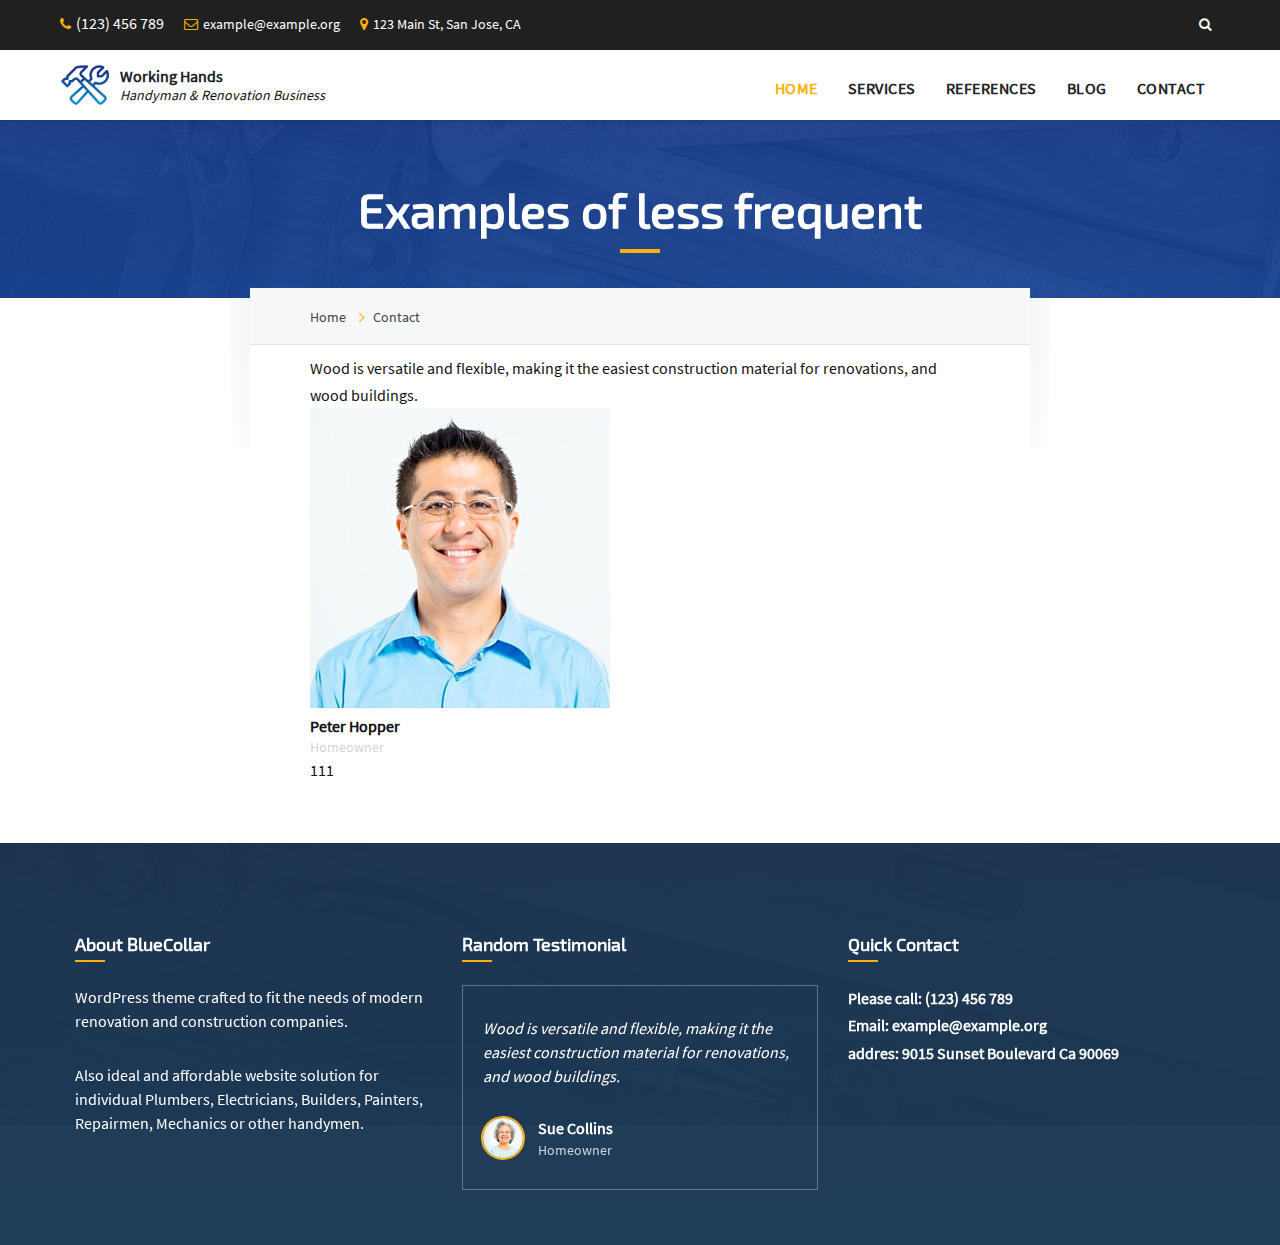
<file: review-single.html>
<!DOCTYPE html>
<html>
 <head>
  <meta charset="utf-8" />
  <title>Build</title>
  <meta name="viewport" content="width=device-width, initial-scale=1, maximum-scale=1">
  <link rel="icon" href="img/icon.ico" type="image/x-icon">
  <link rel="stylesheet" type="text/css" href="css/style.min.css">
 </head>
 <body>
	<!-- header -->

	<div class="paralax" style="background-image: url('./img/background.jpg')" ></div>

	<header class="header">

		<div class="header__top">
			<div class="container">
				<div class="header__top-lable">

					<ul class="header__top-contact">
						<li><i class="fa fa-phone" aria-hidden="true"></i><span>(123) 456 789</span></li>
						<li><i class="fa fa-envelope-o" aria-hidden="true"></i><a href="#">example@example.org</a></li>
						<li><i class="fa fa-map-marker" aria-hidden="true"></i><a href="#">123 Main St, San Jose, CA</a></li>
					</ul>

					<div class="header__top-widget">
						<form id="top-search">
							<input type="text" name="search" placeholder="Введите...">
							<button><i class="fa fa-search" aria-hidden="true"></i></button>
							<span class="form-wall"></span>
						</form>
					</div>

				</div>
			</div>
		</div><!--end header__top-->

		<div class="header__menu">
			<div class="container">
				<div class="header__menu-basic">

					<div class="header__menu-logo">
						<a href="#"><img src="img/logo.png" alt="logo"></a>
						<div class="header__menu-name">
							<a href="#">Working Hands</a>
							<p>Handyman & Renovation Business</p>
						</div>
					</div>

					<div class="header__menu-nav">
							<ul>
								<li><a class="current" href="index.html">Home</a></li>
								<li><a href="services.html">SERVICES</a></li>
								<li><a href="#">REFERENCES</a></li>
								<li><a href="#">Blog</a></li>
								<li><a href="#">Contact</a></li>
							</ul>

						<div class="header__menu-hamburger">
							<span></span>
							<span></span>
							<span></span>
						</div>

						<div class="background-color"></div>

					</div>

				</div>
			</div>
		</div><!--end header__menu-->

	</header>
	<!-- end-header -->
	<main class="not-basic">
		
		<div class="header__title">
			<div class="container">
				<h2 class="h2">Examples of less frequent</h2>
			</div>
		</div>
		
		<section class="contact">
			<div class="container">

				<div class="section__header">
					<div class="breadcrumbs">
						<a href="#">Home</a><span></span><a href="#">Contact</a>
					</div>
				</div>

				<div class="contact__layout">
					<div class="review__single">
						Wood is versatile and flexible, making it the easiest construction material for renovations, and wood buildings.
					</div>
					<div class="reviews__carousel-person">
						<span>
							<div class="reviews__carousel-person-img">
								<img src="img/reviews/person1.jpg" alt="">
							</div>
							<div class="reviews__carousel-person-data">
								<div class="reviews__carousel-person-name">Peter Hopper</div>
								<div class="reviews__carousel-person-position">Homeowner</div>
							</div>
						</span>
					</div>
					<div class="review__single-pagination">
						111
					</div>
				</div>

			</div>
		</section><!-- end single -->

	</main>
	<!-- footer-->
	<footer class="footer">
		<div class="container">
			<div class="footer__containe">

				<div class="footer__containe-items">
					<div class="footer__containe-cap">
						<h3 class="h3">About BlueCollar</h3>
					</div>
					<div class="footer__containe-description">
						<p>WordPress theme crafted to fit the needs of modern renovation and construction companies.</p>

						<p>Also ideal and affordable website solution for individual Plumbers, Electricians, Builders, Painters, Repairmen, Mechanics or other handymen.</p>
					</div>
				</div>

				<div class="footer__containe-items">
					<div class="footer__containe-cap">
						<h3 class="h3">Random Testimonial</h3>
					</div>
					<div class="footer__containe-description">
						<div class="reviews__carousel-item">
							<div class="reviews__carousel-desc">
								<p>Wood is versatile and flexible, making it the easiest construction material for renovations, and wood buildings.</p>
							</div>
							<div class="reviews__carousel-person">
								<a href="#">
									<div class="reviews__carousel-person-img">
										<img src="img/reviews/person2.jpg" alt="">
									</div>
									<div class="reviews__carousel-person-data">
										<div class="reviews__carousel-person-name">Sue Collins</div>
										<div class="reviews__carousel-person-position">Homeowner</div>
									</div>
								</a>
							</div>
						</div>
					</div>
				</div>

				<div class="footer__containe-items">
					<div class="footer__containe-cap">
						<h3 class="h3">Quick Contact</h3>
					</div>
					<div class="footer__containe-description">
						<ul>
							<li><a href="#">Please call: (123) 456 789</a></li>
							<li><a href="#">Email: example@example.org</a></li>
							<li><a href="#">addres: 9015 Sunset Boulevard Ca 90069</a></li>
						</ul>
					</div>
				</div>

			</div>
		</div>
	</footer>

	<div class="oveflow-carousel">
		<div class="slider-category-wrap">
			<div class="cross-close">
				<i class="fa fa-times" aria-hidden="true"></i>
			</div>
			<div class="slider-category owl-carousel">

			</div>
		</div>
	</div>

 </body>
 <script src="js/common.js"></script>
</html>
</file>
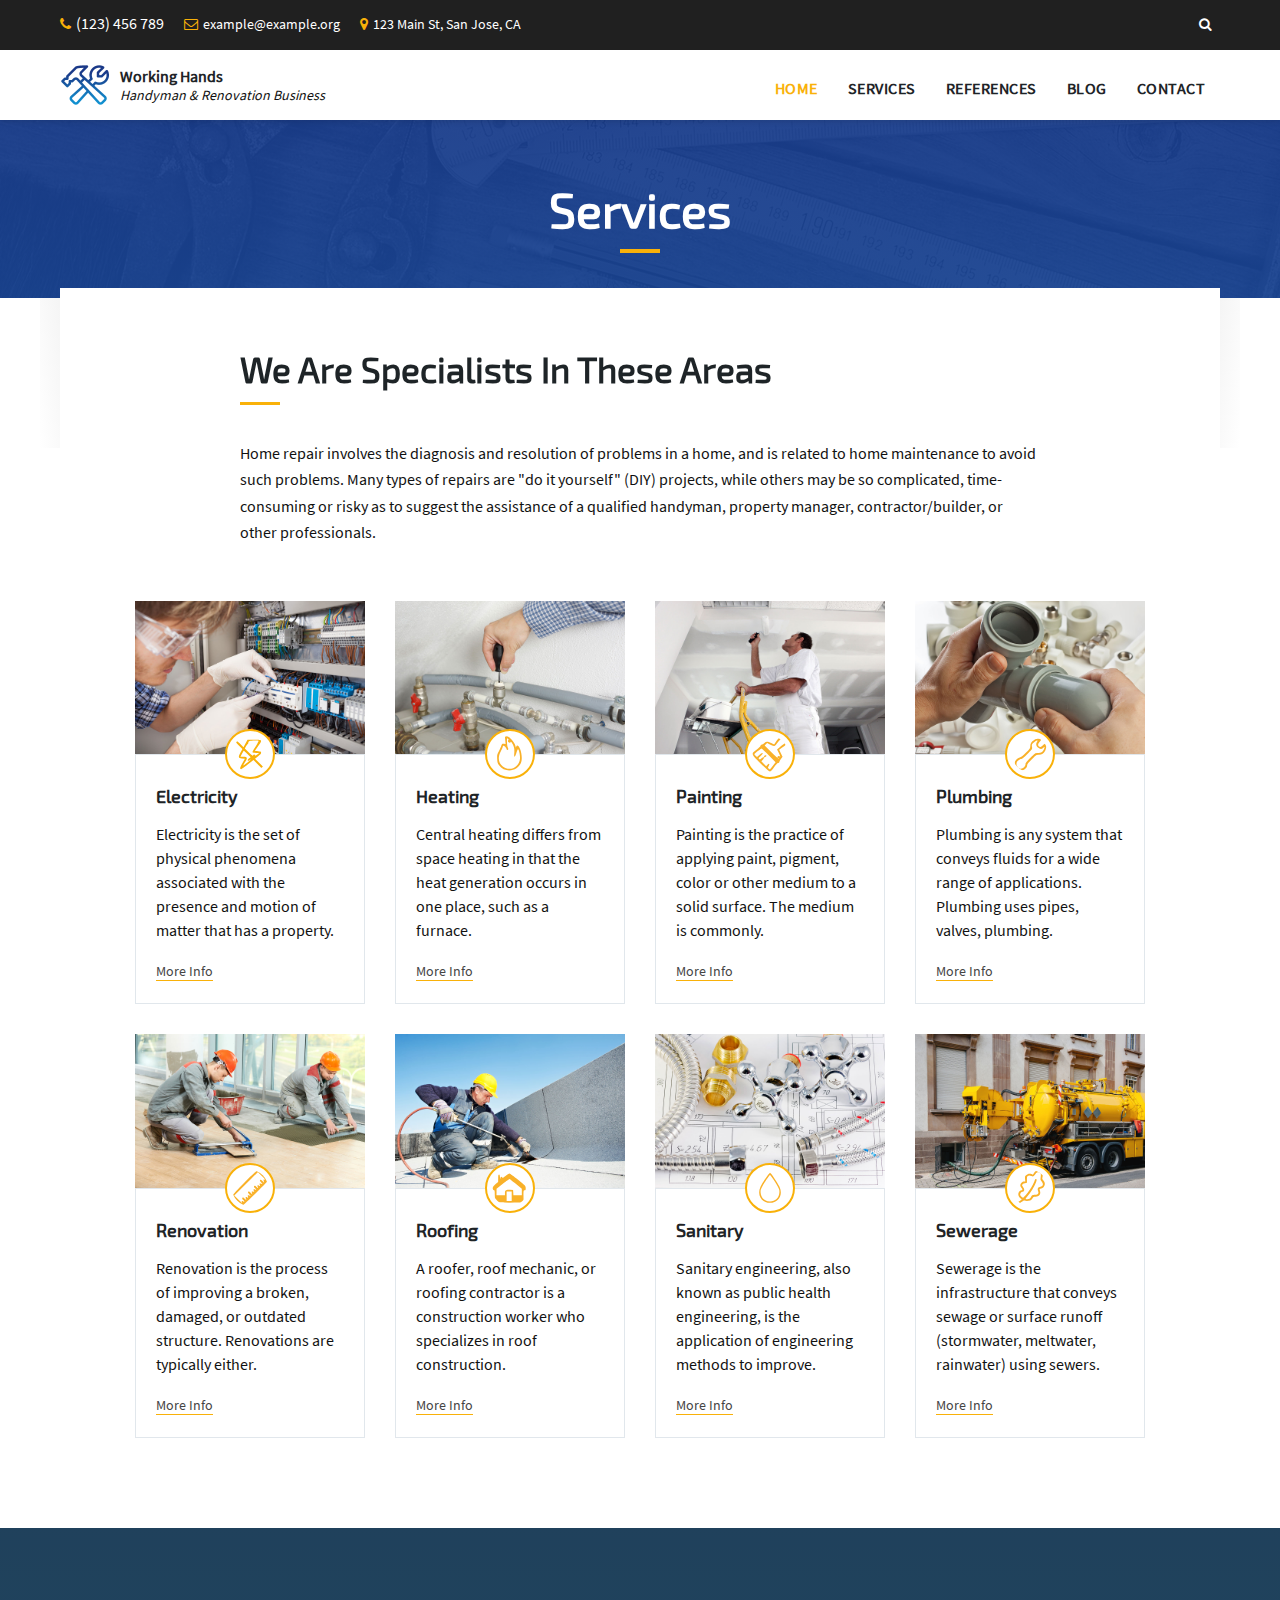
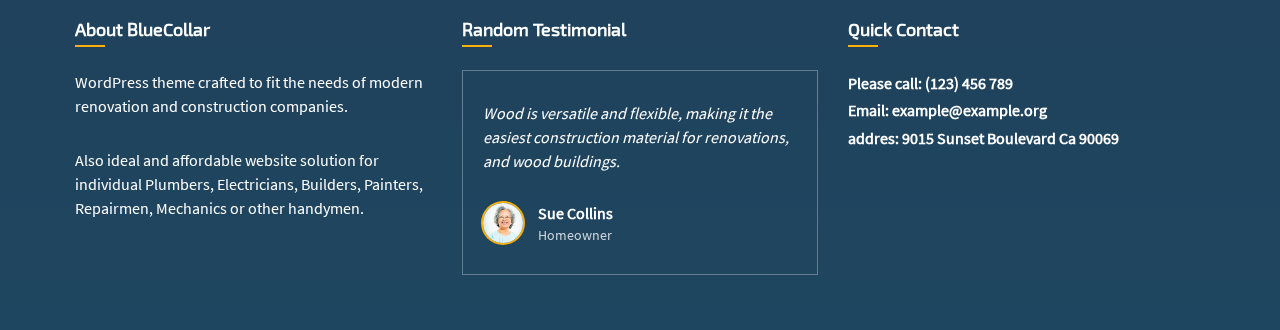
<file: services.html>
<!DOCTYPE html>
<html>
 <head>
  <meta charset="utf-8" />
  <title>Build</title>
  <meta name="viewport" content="width=device-width, initial-scale=1, maximum-scale=1">
  <link rel="icon" href="img/icon.ico" type="image/x-icon">
  <link rel="stylesheet" type="text/css" href="css/style.min.css">
 </head>
 <body>
	<!-- header -->

	<div class="paralax" style="background-image: url('./img/background.jpg')" ></div>

	<header class="header">

		<div class="header__top">
			<div class="container">
				<div class="header__top-lable">

					<ul class="header__top-contact">
						<li><i class="fa fa-phone" aria-hidden="true"></i><span>(123) 456 789</span></li>
						<li><i class="fa fa-envelope-o" aria-hidden="true"></i><a href="#">example@example.org</a></li>
						<li><i class="fa fa-map-marker" aria-hidden="true"></i><a href="#">123 Main St, San Jose, CA</a></li>
					</ul>

					<div class="header__top-widget">
						<form id="top-search">
							<input type="text" name="search" placeholder="Введите...">
							<button><i class="fa fa-search" aria-hidden="true"></i></button>
							<span class="form-wall"></span>
						</form>
					</div>

				</div>
			</div>
		</div><!--end header__top-->

		<div class="header__menu">
			<div class="container">
				<div class="header__menu-basic">

					<div class="header__menu-logo">
						<a href="#"><img src="img/logo.png" alt="logo"></a>
						<div class="header__menu-name">
							<a href="#">Working Hands</a>
							<p>Handyman & Renovation Business</p>
						</div>
					</div>

					<div class="header__menu-nav">
							<ul>
								<li><a class="current" href="index.html">Home</a></li>
								<li><a href="services.html">SERVICES</a></li>
								<li><a href="#">REFERENCES</a></li>
								<li><a href="#">Blog</a></li>
								<li><a href="#">Contact</a></li>
							</ul>

						<div class="header__menu-hamburger">
							<span></span>
							<span></span>
							<span></span>
						</div>

						<div class="background-color"></div>

					</div>

				</div>
			</div>
		</div><!--end header__menu-->

	</header>
	<!-- end-header -->
	<main class="not-basic">

		<div class="header__title">
			<div class="container">
				<h2 class="h2">Services</h2>
			</div>
		</div>

		<section class="specialist">
			<div class="container">

				<div class="section__header">
					<div class="section__header-lable">
						<h2 class="h2">We Are Specialists In These Areas</h2>
						<p>Home repair involves the diagnosis and resolution of problems in a home, and is related to home maintenance to avoid such problems. Many types of repairs are "do it yourself" (DIY) projects, while others may be so complicated, time-consuming or risky as to suggest the assistance of a qualified handyman, property manager, contractor/builder, or other professionals.</p>
					</div>
				</div>
				
				<div class="specialist__content">

					<div class="specialist__content-item">
						<a href="single.html" class="specialist__content-picture">
							<img class="specialist__content-img" src="img/service/electric.jpg" alt="">
							<img class="specialist__content-symbol" src="img/service/electric.svg" alt="">
						</a>
						<div class="specialist__content-desc">
							<h2 class="h2"><a href="single.html">Electricity</a></h2>
							<div class="specialist__content-article">
								<p>Electricity is the set of physical phenomena associated with the presence and motion of matter that has a property.</p>
							</div>
							<a class="specialist__content-reference" href="single.html">More Info</a>
						</div>
					</div><!-- end specialist__content-item -->

					<div class="specialist__content-item">
						<a href="#" class="specialist__content-picture">
							<img class="specialist__content-img" src="img/service/fire.jpg" alt="">
							<img class="specialist__content-symbol" src="img/service/fire.svg" alt="">
						</a>
						<div class="specialist__content-desc">
							<h2 class="h2"><a href="#">Heating</a></h2>
							<div class="specialist__content-article">
								<p>Central heating differs from space heating in that the heat generation occurs in one place, such as a furnace.</p>
							</div>
							<a class="specialist__content-reference" href="#">More Info</a>
						</div>
					</div><!-- end specialist__content-item -->
					
					<div class="specialist__content-item">
						<a href="#" class="specialist__content-picture">
							<img class="specialist__content-img" src="img/service/paint.jpg" alt="">
							<img class="specialist__content-symbol" src="img/service/paint.svg" alt="">
						</a>
						<div class="specialist__content-desc">
							<h2 class="h2"><a href="#">Painting</a></h2>
							<div class="specialist__content-article">
								<p>Painting is the practice of applying paint, pigment, color or other medium to a solid surface. The medium is commonly.</p>
							</div>
							<a class="specialist__content-reference" href="#">More Info</a>
						</div>
					</div><!-- end specialist__content-item -->
						
						<div class="specialist__content-item">
							<a href="#" class="specialist__content-picture">
								<img class="specialist__content-img" src="img/service/key.jpg" alt="">
								<img class="specialist__content-symbol" src="img/service/key.svg" alt="">
							</a>
							<div class="specialist__content-desc">
								<h2 class="h2"><a href="#">Plumbing</a></h2>
								<div class="specialist__content-article">
									<p>Plumbing is any system that conveys fluids for a wide range of applications. Plumbing uses pipes, valves, plumbing.</p>
								</div>
								<a class="specialist__content-reference" href="#">More Info</a>
							</div>
						</div><!-- end specialist__content-item -->

						<div class="specialist__content-item">
								<a href="#" class="specialist__content-picture">
									<img class="specialist__content-img" src="img/service/line.jpg" alt="">
									<img class="specialist__content-symbol" src="img/service/line.svg" alt="">
								</a>
								<div class="specialist__content-desc">
									<h2 class="h2"><a href="#">Renovation</a></h2>
									<div class="specialist__content-article">
										<p>Renovation is the process of improving a broken, damaged, or outdated structure. Renovations are typically either.</p>
									</div>
									<a class="specialist__content-reference" href="#">More Info</a>
								</div>
							</div><!-- end specialist__content-item -->
		
							<div class="specialist__content-item">
								<a href="#" class="specialist__content-picture">
									<img class="specialist__content-img" src="img/service/home.jpg" alt="">
									<img class="specialist__content-symbol" src="img/service/home.svg" alt="">
								</a>
								<div class="specialist__content-desc">
									<h2 class="h2"><a href="#">Roofing</a></h2>
									<div class="specialist__content-article">
										<p>A roofer, roof mechanic, or roofing contractor is a construction worker who specializes in roof construction.</p>
									</div>
									<a class="specialist__content-reference" href="#">More Info</a>
								</div>
							</div><!-- end specialist__content-item -->
							
							<div class="specialist__content-item">
								<a href="#" class="specialist__content-picture">
									<img class="specialist__content-img" src="img/service/water.jpg" alt="">
									<img class="specialist__content-symbol" src="img/service/water.svg" alt="">
								</a>
								<div class="specialist__content-desc">
									<h2 class="h2"><a href="#">Sanitary</a></h2>
									<div class="specialist__content-article">
										<p>Sanitary engineering, also known as public health engineering, is the application of engineering methods to improve.</p>
									</div>
									<a class="specialist__content-reference" href="#">More Info</a>
								</div>
							</div><!-- end specialist__content-item -->
								
							<div class="specialist__content-item">
								<a href="#" class="specialist__content-picture">
									<img class="specialist__content-img" src="img/service/sheet.jpg" alt="">
									<img class="specialist__content-symbol" src="img/service/sheet.svg" alt="">
								</a>
								<div class="specialist__content-desc">
									<h2 class="h2"><a href="#">Sewerage</a></h2>
									<div class="specialist__content-article">
										<p>Sewerage is the infrastructure that conveys sewage or surface runoff (stormwater, meltwater, rainwater) using sewers.</p>
									</div>
									<a class="specialist__content-reference" href="#">More Info</a>
								</div>
							</div><!-- end specialist__content-item -->						
			
				</div>
			</div>
		</section><!-- specialists -->

	</main>
	<!-- footer-->
	<footer class="footer">
		<div class="container">
			<div class="footer__containe">

				<div class="footer__containe-items">
					<div class="footer__containe-cap">
						<h3 class="h3">About BlueCollar</h3>
					</div>
					<div class="footer__containe-description">
						<p>WordPress theme crafted to fit the needs of modern renovation and construction companies.</p>

						<p>Also ideal and affordable website solution for individual Plumbers, Electricians, Builders, Painters, Repairmen, Mechanics or other handymen.</p>
					</div>
				</div>

				<div class="footer__containe-items">
					<div class="footer__containe-cap">
						<h3 class="h3">Random Testimonial</h3>
					</div>
					<div class="footer__containe-description">
						<div class="reviews__carousel-item">
							<div class="reviews__carousel-desc">
								<p>Wood is versatile and flexible, making it the easiest construction material for renovations, and wood buildings.</p>
							</div>
							<div class="reviews__carousel-person">
								<a href="#">
									<div class="reviews__carousel-person-img">
										<img src="img/reviews/person2.jpg" alt="">
									</div>
									<div class="reviews__carousel-person-data">
										<div class="reviews__carousel-person-name">Sue Collins</div>
										<div class="reviews__carousel-person-position">Homeowner</div>
									</div>
								</a>
							</div>
						</div>
					</div>
				</div>

				<div class="footer__containe-items">
					<div class="footer__containe-cap">
						<h3 class="h3">Quick Contact</h3>
					</div>
					<div class="footer__containe-description">
						<ul>
							<li><a href="#">Please call: (123) 456 789</a></li>
							<li><a href="#">Email: example@example.org</a></li>
							<li><a href="#">addres: 9015 Sunset Boulevard Ca 90069</a></li>
						</ul>
					</div>
				</div>

			</div>
		</div>
	</footer>

	<div class="oveflow-carousel">
		<div class="slider-category-wrap">
			<div class="cross-close">
				<i class="fa fa-times" aria-hidden="true"></i>
			</div>
			<div class="slider-category owl-carousel">

			</div>
		</div>
	</div>

 </body>
 <script src="js/common.js"></script>
</html>
</file>
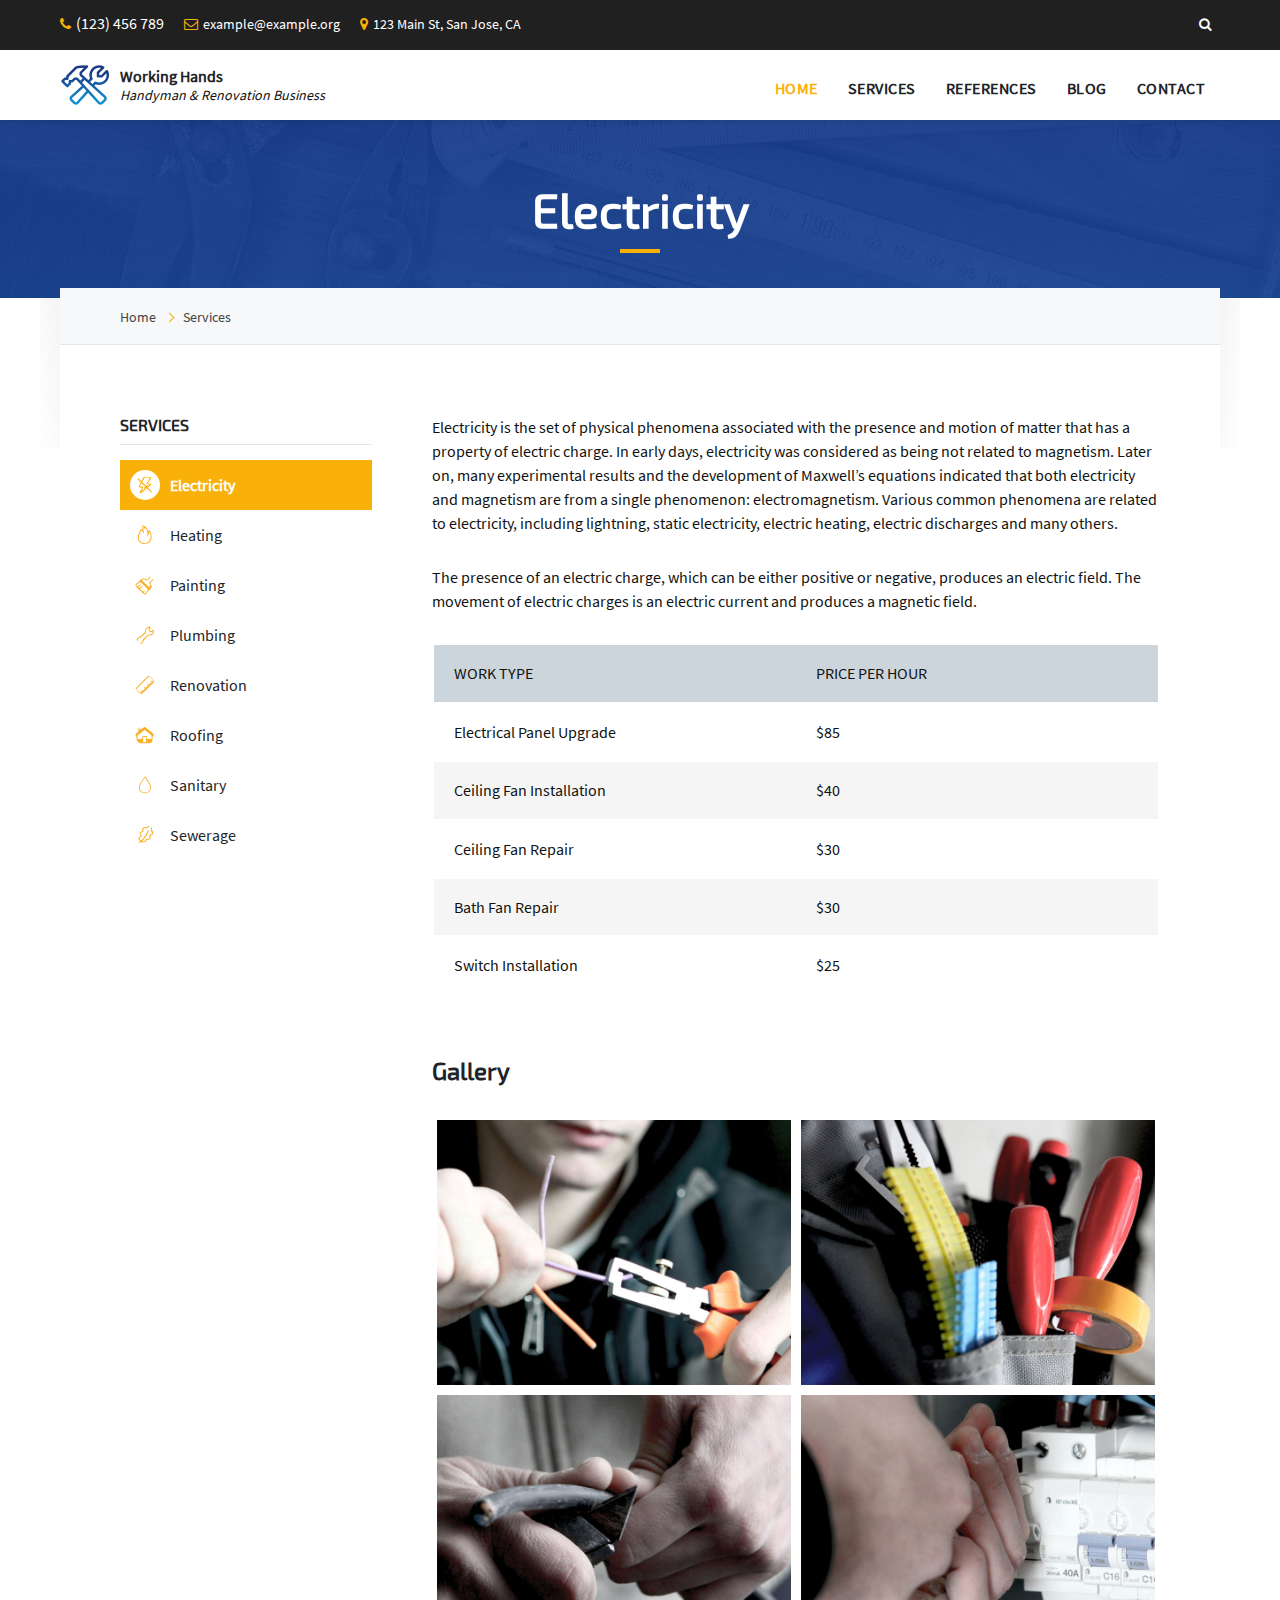
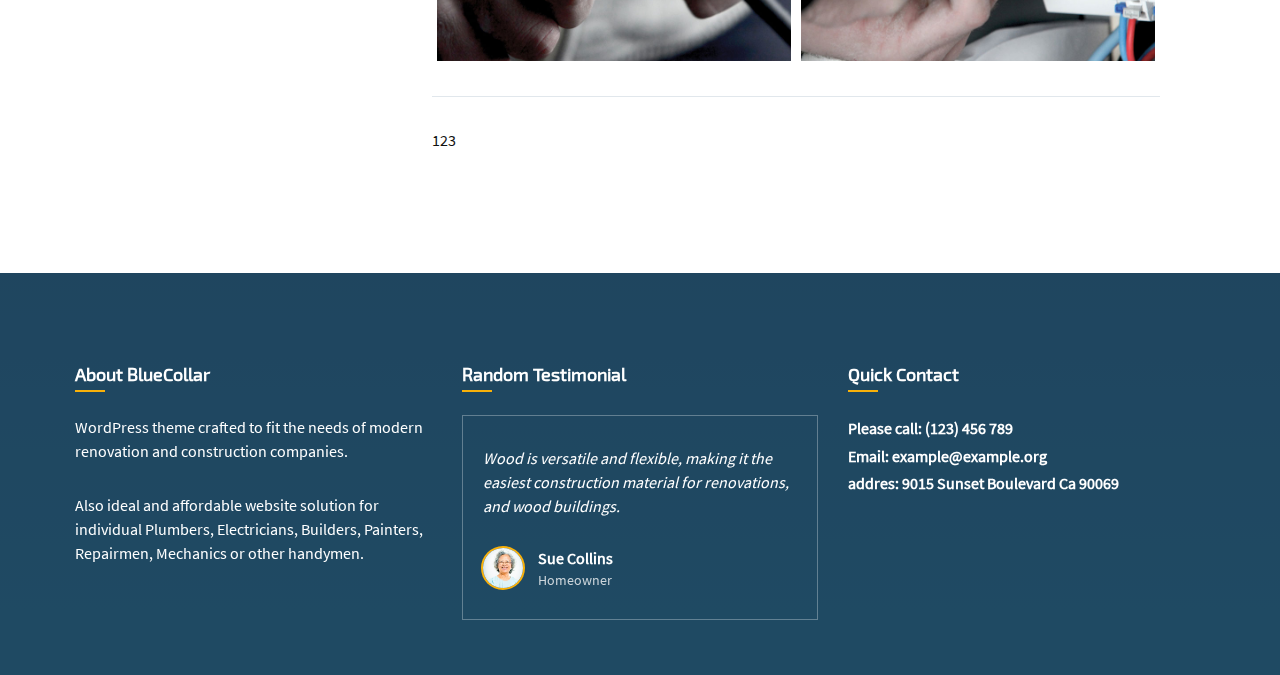
<file: single.html>
<!DOCTYPE html>
<html>
 <head>
  <meta charset="utf-8" />
  <title>Build</title>
  <meta name="viewport" content="width=device-width, initial-scale=1, maximum-scale=1">
  <link rel="icon" href="img/icon.ico" type="image/x-icon">
  <link rel="stylesheet" type="text/css" href="css/style.min.css">
 </head>
 <body>
	<!-- header -->

	<div class="paralax" style="background-image: url('./img/background.jpg')" ></div>

	<header class="header">

		<div class="header__top">
			<div class="container">
				<div class="header__top-lable">

					<ul class="header__top-contact">
						<li><i class="fa fa-phone" aria-hidden="true"></i><span>(123) 456 789</span></li>
						<li><i class="fa fa-envelope-o" aria-hidden="true"></i><a href="#">example@example.org</a></li>
						<li><i class="fa fa-map-marker" aria-hidden="true"></i><a href="#">123 Main St, San Jose, CA</a></li>
					</ul>

					<div class="header__top-widget">
						<form id="top-search">
							<input type="text" name="search" placeholder="Введите...">
							<button><i class="fa fa-search" aria-hidden="true"></i></button>
							<span class="form-wall"></span>
						</form>
					</div>

				</div>
			</div>
		</div><!--end header__top-->

		<div class="header__menu">
			<div class="container">
				<div class="header__menu-basic">

					<div class="header__menu-logo">
						<a href="#"><img src="img/logo.png" alt="logo"></a>
						<div class="header__menu-name">
							<a href="#">Working Hands</a>
							<p>Handyman & Renovation Business</p>
						</div>
					</div>

					<div class="header__menu-nav">
							<ul>
								<li><a class="current" href="index.html">Home</a></li>
								<li><a href="services.html">SERVICES</a></li>
								<li><a href="#">REFERENCES</a></li>
								<li><a href="#">Blog</a></li>
								<li><a href="#">Contact</a></li>
							</ul>

						<div class="header__menu-hamburger">
							<span></span>
							<span></span>
							<span></span>
						</div>

						<div class="background-color"></div>

					</div>

				</div>
			</div>
		</div><!--end header__menu-->

	</header>
	<!-- end-header -->
	<main class="not-basic">
		
		<div class="header__title">
			<div class="container">
				<h2 class="h2">Electricity</h2>
			</div>
		</div>
		
		<section class="single">
			<div class="container">

				<div class="section__header">
					<div class="breadcrumbs">
						<a href="#">Home</a><span></span><a href="#">Services</a>
					</div>
				</div>

				<div class="single__layout">
					<div class="single__wrap">
						<div class="single__list">
							<h3 class="h3">SERVICES</h3>
							<ul class="single__list-service">
								<li class="active" ><img src="img/service/electric.svg" alt=""><a href="#">Electricity</a></li>
								<li><img src="img/service/fire.svg" alt=""><a href="#">Heating</a></li>
								<li><img src="img/service/paint.svg" alt=""><a href="#">Painting</a></li>
								<li><img src="img/service/key.svg" alt=""><a href="#">Plumbing</a></li>
								<li><img src="img/service/line.svg" alt=""><a href="#">Renovation</a></li>
								<li><img src="img/service/home.svg" alt=""><a href="#">Roofing</a></li>
								<li><img src="img/service/water.svg" alt=""><a href="#">Sanitary</a></li>
								<li><img src="img/service/sheet.svg" alt=""><a href="#">Sewerage</a></li>
							</ul>
						</div>
						<div class="single__price">
							<div class="single__price-desc">
								<p>Electricity is the set of physical phenomena associated with the presence and motion of matter that has a property of electric charge. In early days, electricity was considered as being not related to magnetism. Later on, many experimental results and the development of Maxwell’s equations indicated that both electricity and magnetism are from a single phenomenon: electromagnetism. Various common phenomena are related to electricity, including lightning, static electricity, electric heating, electric discharges and many others.</p>
								<p>The presence of an electric charge, which can be either positive or negative, produces an electric field. The movement of electric charges is an electric current and produces a magnetic field.</p>
							</div>
							<table class="single__price-order">
								<thead>
									<tr>
										<td class="column-1">WORK TYPE</td>
										<td class="column-2">PRICE PER HOUR</td>
									</tr>
								</thead>
								<tbody>
									<tr>
										<td class="column-1">Electrical Panel Upgrade</td>
										<td class="column-2">$85</td>
									</tr>
									<tr>
										<td class="column-1">Ceiling Fan Installation</td>
										<td class="column-2">$40</td>
									</tr>
									<tr>
										<td class="column-1">Ceiling Fan Repair</td>
										<td class="column-2">$30</td>
									</tr>
									<tr>
										<td class="column-1">Bath Fan Repair</td>
										<td class="column-2">$30</td>
									</tr>
									<tr>
										<td class="column-1">Switch Installation</td>
										<td class="column-2">$25</td>
									</tr>
								</tbody>
							</table>
							<h3 class="h3">Gallery</h3>
							<div class="single__price-gallery">
								<img src="img/gallery__work/service_gallery_01.jpg" alt="">
								<img src="img/gallery__work/service_gallery_03.jpg" alt="">
								<img src="img/gallery__work/service_gallery_04.jpg" alt="">
								<img src="img/gallery__work/service_gallery_05.jpg" alt="">
							</div>
							<div class="single__price-pagination">
								123
							</div>

						</div>
					</div>
				</div>

			</div>
		</section><!-- end single -->

	</main>
	<!-- footer-->
	<footer class="footer">
		<div class="container">
			<div class="footer__containe">

				<div class="footer__containe-items">
					<div class="footer__containe-cap">
						<h3 class="h3">About BlueCollar</h3>
					</div>
					<div class="footer__containe-description">
						<p>WordPress theme crafted to fit the needs of modern renovation and construction companies.</p>

						<p>Also ideal and affordable website solution for individual Plumbers, Electricians, Builders, Painters, Repairmen, Mechanics or other handymen.</p>
					</div>
				</div>

				<div class="footer__containe-items">
					<div class="footer__containe-cap">
						<h3 class="h3">Random Testimonial</h3>
					</div>
					<div class="footer__containe-description">
						<div class="reviews__carousel-item">
							<div class="reviews__carousel-desc">
								<p>Wood is versatile and flexible, making it the easiest construction material for renovations, and wood buildings.</p>
							</div>
							<div class="reviews__carousel-person">
								<a href="#">
									<div class="reviews__carousel-person-img">
										<img src="img/reviews/person2.jpg" alt="">
									</div>
									<div class="reviews__carousel-person-data">
										<div class="reviews__carousel-person-name">Sue Collins</div>
										<div class="reviews__carousel-person-position">Homeowner</div>
									</div>
								</a>
							</div>
						</div>
					</div>
				</div>

				<div class="footer__containe-items">
					<div class="footer__containe-cap">
						<h3 class="h3">Quick Contact</h3>
					</div>
					<div class="footer__containe-description">
						<ul>
							<li><a href="#">Please call: (123) 456 789</a></li>
							<li><a href="#">Email: example@example.org</a></li>
							<li><a href="#">addres: 9015 Sunset Boulevard Ca 90069</a></li>
						</ul>
					</div>
				</div>

			</div>
		</div>
	</footer>

	<div class="oveflow-carousel">
		<div class="slider-category-wrap">
			<div class="cross-close">
				<i class="fa fa-times" aria-hidden="true"></i>
			</div>
			<div class="slider-category owl-carousel">

			</div>
		</div>
	</div>

 </body>
 <script src="js/common.js"></script>
</html>
</file>
<file: css/style.min.css>
@font-face{font-family:"Exo2";font-weight:normal;font-style:normal;src:url("../fonts/Exo2/Exo2.eot");src:url("../fonts/Exo2/Exo2.eot?#iefi") format("embedded-opentype"),url("../fonts/Exo2/Exo2.woff") format("woff"),url("../fonts/Exo2/Exo2.ttf") format("truetype")}@font-face{font-family:"YanoneKaffeesatz-Regular";font-weight:normal;font-style:normal;src:url("../fonts/YanoneKaffeesatz-Regular/YanoneKaffeesatz-Regular.eot");src:url("../fonts/YanoneKaffeesatz-Regular/YanoneKaffeesatz-Regular.eot?#iefi") format("embedded-opentype"),url("../fonts/YanoneKaffeesatz-Regular/YanoneKaffeesatz-Regular.woff") format("woff"),url("../fonts/YanoneKaffeesatz-Regular/YanoneKaffeesatz-Regular.ttf") format("truetype")}@font-face{font-family:"SourceSansPro";font-weight:normal;font-style:normal;src:url("../fonts/SourceSansPro/SourceSansPro.eot");src:url("../fonts/SourceSansPro/SourceSansPro.eot?#iefi") format("embedded-opentype"),url("../fonts/SourceSansPro/SourceSansPro.woff") format("woff"),url("../fonts/SourceSansPro/SourceSansPro.ttf") format("truetype")}@font-face{font-family:"Roboto-Regular";font-weight:normal;font-style:normal;src:url("../fonts/Roboto-Regular/Roboto-Regular.eot");src:url("../fonts/Roboto-Regular/Roboto-Regular.eot?#iefi") format("embedded-opentype"),url("../fonts/Roboto-Regular/Roboto-Regular.woff") format("woff"),url("../fonts/Roboto-Regular/Roboto-Regular.ttf") format("truetype")}@font-face{font-family:"YanoneKaffeesatz-Regular";font-weight:normal;font-style:normal;src:url("../fonts/YanoneKaffeesatz-Regular/YanoneKaffeesatz-Regular.eot");src:url("../fonts/YanoneKaffeesatz-Regular/YanoneKaffeesatz-Regular.eot?#iefi") format("embedded-opentype"),url("../fonts/YanoneKaffeesatz-Regular/YanoneKaffeesatz-Regular.woff") format("woff"),url("../fonts/YanoneKaffeesatz-Regular/YanoneKaffeesatz-Regular.ttf") format("truetype")}/*!
 *  Font Awesome 4.7.0 by @davegandy - http://fontawesome.io - @fontawesome
 *  License - http://fontawesome.io/license (Font: SIL OFL 1.1, CSS: MIT License)
 */@font-face{font-family:'FontAwesome';src:url("../fonts/fontawesome-webfont.eot");src:url("../fonts/fontawesome-webfont.eot?#iefi") format("embedded-opentype"),url("../fonts/fontawesome-webfont.woff2") format("woff2"),url("../fonts/fontawesome-webfont.woff") format("woff"),url("../fonts/fontawesome-webfont.ttf") format("truetype"),url("../fonts/fontawesome-webfont.svg?v=4.7.0#fontawesomeregular") format("svg");font-weight:normal;font-style:normal}.fa{display:inline-block;font:normal normal normal 14px/1 FontAwesome;font-size:inherit;text-rendering:auto;-webkit-font-smoothing:antialiased;-moz-osx-font-smoothing:grayscale}.fa-lg{font-size:1.33333333em;line-height:0.75em;vertical-align:-15%}.fa-2x{font-size:2em}.fa-3x{font-size:3em}.fa-4x{font-size:4em}.fa-5x{font-size:5em}.fa-fw{width:1.28571429em;text-align:center}.fa-ul{padding-left:0;margin-left:2.14285714em;list-style-type:none}.fa-ul>li{position:relative}.fa-li{position:absolute;left:-2.14285714em;width:2.14285714em;top:0.14285714em;text-align:center}.fa-li.fa-lg{left:-1.85714286em}.fa-border{padding:.2em .25em .15em;border:solid 0.08em #eeeeee;-webkit-border-radius:.1em;border-radius:.1em}.fa-pull-left{float:left}.fa-pull-right{float:right}.fa.fa-pull-left{margin-right:.3em}.fa.fa-pull-right{margin-left:.3em}.pull-right{float:right}.pull-left{float:left}.fa.pull-left{margin-right:.3em}.fa.pull-right{margin-left:.3em}.fa-spin{-webkit-animation:fa-spin 2s infinite linear;animation:fa-spin 2s infinite linear}.fa-pulse{-webkit-animation:fa-spin 1s infinite steps(8);animation:fa-spin 1s infinite steps(8)}@-webkit-keyframes fa-spin{0%{-webkit-transform:rotate(0deg);transform:rotate(0deg)}100%{-webkit-transform:rotate(359deg);transform:rotate(359deg)}}@keyframes fa-spin{0%{-webkit-transform:rotate(0deg);transform:rotate(0deg)}100%{-webkit-transform:rotate(359deg);transform:rotate(359deg)}}.fa-rotate-90{-ms-filter:"progid:DXImageTransform.Microsoft.BasicImage(rotation=1)";-webkit-transform:rotate(90deg);-ms-transform:rotate(90deg);transform:rotate(90deg)}.fa-rotate-180{-ms-filter:"progid:DXImageTransform.Microsoft.BasicImage(rotation=2)";-webkit-transform:rotate(180deg);-ms-transform:rotate(180deg);transform:rotate(180deg)}.fa-rotate-270{-ms-filter:"progid:DXImageTransform.Microsoft.BasicImage(rotation=3)";-webkit-transform:rotate(270deg);-ms-transform:rotate(270deg);transform:rotate(270deg)}.fa-flip-horizontal{-ms-filter:"progid:DXImageTransform.Microsoft.BasicImage(rotation=0, mirror=1)";-webkit-transform:scale(-1, 1);-ms-transform:scale(-1, 1);transform:scale(-1, 1)}.fa-flip-vertical{-ms-filter:"progid:DXImageTransform.Microsoft.BasicImage(rotation=2, mirror=1)";-webkit-transform:scale(1, -1);-ms-transform:scale(1, -1);transform:scale(1, -1)}:root .fa-rotate-90,:root .fa-rotate-180,:root .fa-rotate-270,:root .fa-flip-horizontal,:root .fa-flip-vertical{-webkit-filter:none;filter:none}.fa-stack{position:relative;display:inline-block;width:2em;height:2em;line-height:2em;vertical-align:middle}.fa-stack-1x,.fa-stack-2x{position:absolute;left:0;width:100%;text-align:center}.fa-stack-1x{line-height:inherit}.fa-stack-2x{font-size:2em}.fa-inverse{color:#ffffff}.fa-glass:before{content:"\f000"}.fa-music:before{content:"\f001"}.fa-search:before{content:"\f002"}.fa-envelope-o:before{content:"\f003"}.fa-heart:before{content:"\f004"}.fa-star:before{content:"\f005"}.fa-star-o:before{content:"\f006"}.fa-user:before{content:"\f007"}.fa-film:before{content:"\f008"}.fa-th-large:before{content:"\f009"}.fa-th:before{content:"\f00a"}.fa-th-list:before{content:"\f00b"}.fa-check:before{content:"\f00c"}.fa-remove:before,.fa-close:before,.fa-times:before{content:"\f00d"}.fa-search-plus:before{content:"\f00e"}.fa-search-minus:before{content:"\f010"}.fa-power-off:before{content:"\f011"}.fa-signal:before{content:"\f012"}.fa-gear:before,.fa-cog:before{content:"\f013"}.fa-trash-o:before{content:"\f014"}.fa-home:before{content:"\f015"}.fa-file-o:before{content:"\f016"}.fa-clock-o:before{content:"\f017"}.fa-road:before{content:"\f018"}.fa-download:before{content:"\f019"}.fa-arrow-circle-o-down:before{content:"\f01a"}.fa-arrow-circle-o-up:before{content:"\f01b"}.fa-inbox:before{content:"\f01c"}.fa-play-circle-o:before{content:"\f01d"}.fa-rotate-right:before,.fa-repeat:before{content:"\f01e"}.fa-refresh:before{content:"\f021"}.fa-list-alt:before{content:"\f022"}.fa-lock:before{content:"\f023"}.fa-flag:before{content:"\f024"}.fa-headphones:before{content:"\f025"}.fa-volume-off:before{content:"\f026"}.fa-volume-down:before{content:"\f027"}.fa-volume-up:before{content:"\f028"}.fa-qrcode:before{content:"\f029"}.fa-barcode:before{content:"\f02a"}.fa-tag:before{content:"\f02b"}.fa-tags:before{content:"\f02c"}.fa-book:before{content:"\f02d"}.fa-bookmark:before{content:"\f02e"}.fa-print:before{content:"\f02f"}.fa-camera:before{content:"\f030"}.fa-font:before{content:"\f031"}.fa-bold:before{content:"\f032"}.fa-italic:before{content:"\f033"}.fa-text-height:before{content:"\f034"}.fa-text-width:before{content:"\f035"}.fa-align-left:before{content:"\f036"}.fa-align-center:before{content:"\f037"}.fa-align-right:before{content:"\f038"}.fa-align-justify:before{content:"\f039"}.fa-list:before{content:"\f03a"}.fa-dedent:before,.fa-outdent:before{content:"\f03b"}.fa-indent:before{content:"\f03c"}.fa-video-camera:before{content:"\f03d"}.fa-photo:before,.fa-image:before,.fa-picture-o:before{content:"\f03e"}.fa-pencil:before{content:"\f040"}.fa-map-marker:before{content:"\f041"}.fa-adjust:before{content:"\f042"}.fa-tint:before{content:"\f043"}.fa-edit:before,.fa-pencil-square-o:before{content:"\f044"}.fa-share-square-o:before{content:"\f045"}.fa-check-square-o:before{content:"\f046"}.fa-arrows:before{content:"\f047"}.fa-step-backward:before{content:"\f048"}.fa-fast-backward:before{content:"\f049"}.fa-backward:before{content:"\f04a"}.fa-play:before{content:"\f04b"}.fa-pause:before{content:"\f04c"}.fa-stop:before{content:"\f04d"}.fa-forward:before{content:"\f04e"}.fa-fast-forward:before{content:"\f050"}.fa-step-forward:before{content:"\f051"}.fa-eject:before{content:"\f052"}.fa-chevron-left:before{content:"\f053"}.fa-chevron-right:before{content:"\f054"}.fa-plus-circle:before{content:"\f055"}.fa-minus-circle:before{content:"\f056"}.fa-times-circle:before{content:"\f057"}.fa-check-circle:before{content:"\f058"}.fa-question-circle:before{content:"\f059"}.fa-info-circle:before{content:"\f05a"}.fa-crosshairs:before{content:"\f05b"}.fa-times-circle-o:before{content:"\f05c"}.fa-check-circle-o:before{content:"\f05d"}.fa-ban:before{content:"\f05e"}.fa-arrow-left:before{content:"\f060"}.fa-arrow-right:before{content:"\f061"}.fa-arrow-up:before{content:"\f062"}.fa-arrow-down:before{content:"\f063"}.fa-mail-forward:before,.fa-share:before{content:"\f064"}.fa-expand:before{content:"\f065"}.fa-compress:before{content:"\f066"}.fa-plus:before{content:"\f067"}.fa-minus:before{content:"\f068"}.fa-asterisk:before{content:"\f069"}.fa-exclamation-circle:before{content:"\f06a"}.fa-gift:before{content:"\f06b"}.fa-leaf:before{content:"\f06c"}.fa-fire:before{content:"\f06d"}.fa-eye:before{content:"\f06e"}.fa-eye-slash:before{content:"\f070"}.fa-warning:before,.fa-exclamation-triangle:before{content:"\f071"}.fa-plane:before{content:"\f072"}.fa-calendar:before{content:"\f073"}.fa-random:before{content:"\f074"}.fa-comment:before{content:"\f075"}.fa-magnet:before{content:"\f076"}.fa-chevron-up:before{content:"\f077"}.fa-chevron-down:before{content:"\f078"}.fa-retweet:before{content:"\f079"}.fa-shopping-cart:before{content:"\f07a"}.fa-folder:before{content:"\f07b"}.fa-folder-open:before{content:"\f07c"}.fa-arrows-v:before{content:"\f07d"}.fa-arrows-h:before{content:"\f07e"}.fa-bar-chart-o:before,.fa-bar-chart:before{content:"\f080"}.fa-twitter-square:before{content:"\f081"}.fa-facebook-square:before{content:"\f082"}.fa-camera-retro:before{content:"\f083"}.fa-key:before{content:"\f084"}.fa-gears:before,.fa-cogs:before{content:"\f085"}.fa-comments:before{content:"\f086"}.fa-thumbs-o-up:before{content:"\f087"}.fa-thumbs-o-down:before{content:"\f088"}.fa-star-half:before{content:"\f089"}.fa-heart-o:before{content:"\f08a"}.fa-sign-out:before{content:"\f08b"}.fa-linkedin-square:before{content:"\f08c"}.fa-thumb-tack:before{content:"\f08d"}.fa-external-link:before{content:"\f08e"}.fa-sign-in:before{content:"\f090"}.fa-trophy:before{content:"\f091"}.fa-github-square:before{content:"\f092"}.fa-upload:before{content:"\f093"}.fa-lemon-o:before{content:"\f094"}.fa-phone:before{content:"\f095"}.fa-square-o:before{content:"\f096"}.fa-bookmark-o:before{content:"\f097"}.fa-phone-square:before{content:"\f098"}.fa-twitter:before{content:"\f099"}.fa-facebook-f:before,.fa-facebook:before{content:"\f09a"}.fa-github:before{content:"\f09b"}.fa-unlock:before{content:"\f09c"}.fa-credit-card:before{content:"\f09d"}.fa-feed:before,.fa-rss:before{content:"\f09e"}.fa-hdd-o:before{content:"\f0a0"}.fa-bullhorn:before{content:"\f0a1"}.fa-bell:before{content:"\f0f3"}.fa-certificate:before{content:"\f0a3"}.fa-hand-o-right:before{content:"\f0a4"}.fa-hand-o-left:before{content:"\f0a5"}.fa-hand-o-up:before{content:"\f0a6"}.fa-hand-o-down:before{content:"\f0a7"}.fa-arrow-circle-left:before{content:"\f0a8"}.fa-arrow-circle-right:before{content:"\f0a9"}.fa-arrow-circle-up:before{content:"\f0aa"}.fa-arrow-circle-down:before{content:"\f0ab"}.fa-globe:before{content:"\f0ac"}.fa-wrench:before{content:"\f0ad"}.fa-tasks:before{content:"\f0ae"}.fa-filter:before{content:"\f0b0"}.fa-briefcase:before{content:"\f0b1"}.fa-arrows-alt:before{content:"\f0b2"}.fa-group:before,.fa-users:before{content:"\f0c0"}.fa-chain:before,.fa-link:before{content:"\f0c1"}.fa-cloud:before{content:"\f0c2"}.fa-flask:before{content:"\f0c3"}.fa-cut:before,.fa-scissors:before{content:"\f0c4"}.fa-copy:before,.fa-files-o:before{content:"\f0c5"}.fa-paperclip:before{content:"\f0c6"}.fa-save:before,.fa-floppy-o:before{content:"\f0c7"}.fa-square:before{content:"\f0c8"}.fa-navicon:before,.fa-reorder:before,.fa-bars:before{content:"\f0c9"}.fa-list-ul:before{content:"\f0ca"}.fa-list-ol:before{content:"\f0cb"}.fa-strikethrough:before{content:"\f0cc"}.fa-underline:before{content:"\f0cd"}.fa-table:before{content:"\f0ce"}.fa-magic:before{content:"\f0d0"}.fa-truck:before{content:"\f0d1"}.fa-pinterest:before{content:"\f0d2"}.fa-pinterest-square:before{content:"\f0d3"}.fa-google-plus-square:before{content:"\f0d4"}.fa-google-plus:before{content:"\f0d5"}.fa-money:before{content:"\f0d6"}.fa-caret-down:before{content:"\f0d7"}.fa-caret-up:before{content:"\f0d8"}.fa-caret-left:before{content:"\f0d9"}.fa-caret-right:before{content:"\f0da"}.fa-columns:before{content:"\f0db"}.fa-unsorted:before,.fa-sort:before{content:"\f0dc"}.fa-sort-down:before,.fa-sort-desc:before{content:"\f0dd"}.fa-sort-up:before,.fa-sort-asc:before{content:"\f0de"}.fa-envelope:before{content:"\f0e0"}.fa-linkedin:before{content:"\f0e1"}.fa-rotate-left:before,.fa-undo:before{content:"\f0e2"}.fa-legal:before,.fa-gavel:before{content:"\f0e3"}.fa-dashboard:before,.fa-tachometer:before{content:"\f0e4"}.fa-comment-o:before{content:"\f0e5"}.fa-comments-o:before{content:"\f0e6"}.fa-flash:before,.fa-bolt:before{content:"\f0e7"}.fa-sitemap:before{content:"\f0e8"}.fa-umbrella:before{content:"\f0e9"}.fa-paste:before,.fa-clipboard:before{content:"\f0ea"}.fa-lightbulb-o:before{content:"\f0eb"}.fa-exchange:before{content:"\f0ec"}.fa-cloud-download:before{content:"\f0ed"}.fa-cloud-upload:before{content:"\f0ee"}.fa-user-md:before{content:"\f0f0"}.fa-stethoscope:before{content:"\f0f1"}.fa-suitcase:before{content:"\f0f2"}.fa-bell-o:before{content:"\f0a2"}.fa-coffee:before{content:"\f0f4"}.fa-cutlery:before{content:"\f0f5"}.fa-file-text-o:before{content:"\f0f6"}.fa-building-o:before{content:"\f0f7"}.fa-hospital-o:before{content:"\f0f8"}.fa-ambulance:before{content:"\f0f9"}.fa-medkit:before{content:"\f0fa"}.fa-fighter-jet:before{content:"\f0fb"}.fa-beer:before{content:"\f0fc"}.fa-h-square:before{content:"\f0fd"}.fa-plus-square:before{content:"\f0fe"}.fa-angle-double-left:before{content:"\f100"}.fa-angle-double-right:before{content:"\f101"}.fa-angle-double-up:before{content:"\f102"}.fa-angle-double-down:before{content:"\f103"}.fa-angle-left:before{content:"\f104"}.fa-angle-right:before{content:"\f105"}.fa-angle-up:before{content:"\f106"}.fa-angle-down:before{content:"\f107"}.fa-desktop:before{content:"\f108"}.fa-laptop:before{content:"\f109"}.fa-tablet:before{content:"\f10a"}.fa-mobile-phone:before,.fa-mobile:before{content:"\f10b"}.fa-circle-o:before{content:"\f10c"}.fa-quote-left:before{content:"\f10d"}.fa-quote-right:before{content:"\f10e"}.fa-spinner:before{content:"\f110"}.fa-circle:before{content:"\f111"}.fa-mail-reply:before,.fa-reply:before{content:"\f112"}.fa-github-alt:before{content:"\f113"}.fa-folder-o:before{content:"\f114"}.fa-folder-open-o:before{content:"\f115"}.fa-smile-o:before{content:"\f118"}.fa-frown-o:before{content:"\f119"}.fa-meh-o:before{content:"\f11a"}.fa-gamepad:before{content:"\f11b"}.fa-keyboard-o:before{content:"\f11c"}.fa-flag-o:before{content:"\f11d"}.fa-flag-checkered:before{content:"\f11e"}.fa-terminal:before{content:"\f120"}.fa-code:before{content:"\f121"}.fa-mail-reply-all:before,.fa-reply-all:before{content:"\f122"}.fa-star-half-empty:before,.fa-star-half-full:before,.fa-star-half-o:before{content:"\f123"}.fa-location-arrow:before{content:"\f124"}.fa-crop:before{content:"\f125"}.fa-code-fork:before{content:"\f126"}.fa-unlink:before,.fa-chain-broken:before{content:"\f127"}.fa-question:before{content:"\f128"}.fa-info:before{content:"\f129"}.fa-exclamation:before{content:"\f12a"}.fa-superscript:before{content:"\f12b"}.fa-subscript:before{content:"\f12c"}.fa-eraser:before{content:"\f12d"}.fa-puzzle-piece:before{content:"\f12e"}.fa-microphone:before{content:"\f130"}.fa-microphone-slash:before{content:"\f131"}.fa-shield:before{content:"\f132"}.fa-calendar-o:before{content:"\f133"}.fa-fire-extinguisher:before{content:"\f134"}.fa-rocket:before{content:"\f135"}.fa-maxcdn:before{content:"\f136"}.fa-chevron-circle-left:before{content:"\f137"}.fa-chevron-circle-right:before{content:"\f138"}.fa-chevron-circle-up:before{content:"\f139"}.fa-chevron-circle-down:before{content:"\f13a"}.fa-html5:before{content:"\f13b"}.fa-css3:before{content:"\f13c"}.fa-anchor:before{content:"\f13d"}.fa-unlock-alt:before{content:"\f13e"}.fa-bullseye:before{content:"\f140"}.fa-ellipsis-h:before{content:"\f141"}.fa-ellipsis-v:before{content:"\f142"}.fa-rss-square:before{content:"\f143"}.fa-play-circle:before{content:"\f144"}.fa-ticket:before{content:"\f145"}.fa-minus-square:before{content:"\f146"}.fa-minus-square-o:before{content:"\f147"}.fa-level-up:before{content:"\f148"}.fa-level-down:before{content:"\f149"}.fa-check-square:before{content:"\f14a"}.fa-pencil-square:before{content:"\f14b"}.fa-external-link-square:before{content:"\f14c"}.fa-share-square:before{content:"\f14d"}.fa-compass:before{content:"\f14e"}.fa-toggle-down:before,.fa-caret-square-o-down:before{content:"\f150"}.fa-toggle-up:before,.fa-caret-square-o-up:before{content:"\f151"}.fa-toggle-right:before,.fa-caret-square-o-right:before{content:"\f152"}.fa-euro:before,.fa-eur:before{content:"\f153"}.fa-gbp:before{content:"\f154"}.fa-dollar:before,.fa-usd:before{content:"\f155"}.fa-rupee:before,.fa-inr:before{content:"\f156"}.fa-cny:before,.fa-rmb:before,.fa-yen:before,.fa-jpy:before{content:"\f157"}.fa-ruble:before,.fa-rouble:before,.fa-rub:before{content:"\f158"}.fa-won:before,.fa-krw:before{content:"\f159"}.fa-bitcoin:before,.fa-btc:before{content:"\f15a"}.fa-file:before{content:"\f15b"}.fa-file-text:before{content:"\f15c"}.fa-sort-alpha-asc:before{content:"\f15d"}.fa-sort-alpha-desc:before{content:"\f15e"}.fa-sort-amount-asc:before{content:"\f160"}.fa-sort-amount-desc:before{content:"\f161"}.fa-sort-numeric-asc:before{content:"\f162"}.fa-sort-numeric-desc:before{content:"\f163"}.fa-thumbs-up:before{content:"\f164"}.fa-thumbs-down:before{content:"\f165"}.fa-youtube-square:before{content:"\f166"}.fa-youtube:before{content:"\f167"}.fa-xing:before{content:"\f168"}.fa-xing-square:before{content:"\f169"}.fa-youtube-play:before{content:"\f16a"}.fa-dropbox:before{content:"\f16b"}.fa-stack-overflow:before{content:"\f16c"}.fa-instagram:before{content:"\f16d"}.fa-flickr:before{content:"\f16e"}.fa-adn:before{content:"\f170"}.fa-bitbucket:before{content:"\f171"}.fa-bitbucket-square:before{content:"\f172"}.fa-tumblr:before{content:"\f173"}.fa-tumblr-square:before{content:"\f174"}.fa-long-arrow-down:before{content:"\f175"}.fa-long-arrow-up:before{content:"\f176"}.fa-long-arrow-left:before{content:"\f177"}.fa-long-arrow-right:before{content:"\f178"}.fa-apple:before{content:"\f179"}.fa-windows:before{content:"\f17a"}.fa-android:before{content:"\f17b"}.fa-linux:before{content:"\f17c"}.fa-dribbble:before{content:"\f17d"}.fa-skype:before{content:"\f17e"}.fa-foursquare:before{content:"\f180"}.fa-trello:before{content:"\f181"}.fa-female:before{content:"\f182"}.fa-male:before{content:"\f183"}.fa-gittip:before,.fa-gratipay:before{content:"\f184"}.fa-sun-o:before{content:"\f185"}.fa-moon-o:before{content:"\f186"}.fa-archive:before{content:"\f187"}.fa-bug:before{content:"\f188"}.fa-vk:before{content:"\f189"}.fa-weibo:before{content:"\f18a"}.fa-renren:before{content:"\f18b"}.fa-pagelines:before{content:"\f18c"}.fa-stack-exchange:before{content:"\f18d"}.fa-arrow-circle-o-right:before{content:"\f18e"}.fa-arrow-circle-o-left:before{content:"\f190"}.fa-toggle-left:before,.fa-caret-square-o-left:before{content:"\f191"}.fa-dot-circle-o:before{content:"\f192"}.fa-wheelchair:before{content:"\f193"}.fa-vimeo-square:before{content:"\f194"}.fa-turkish-lira:before,.fa-try:before{content:"\f195"}.fa-plus-square-o:before{content:"\f196"}.fa-space-shuttle:before{content:"\f197"}.fa-slack:before{content:"\f198"}.fa-envelope-square:before{content:"\f199"}.fa-wordpress:before{content:"\f19a"}.fa-openid:before{content:"\f19b"}.fa-institution:before,.fa-bank:before,.fa-university:before{content:"\f19c"}.fa-mortar-board:before,.fa-graduation-cap:before{content:"\f19d"}.fa-yahoo:before{content:"\f19e"}.fa-google:before{content:"\f1a0"}.fa-reddit:before{content:"\f1a1"}.fa-reddit-square:before{content:"\f1a2"}.fa-stumbleupon-circle:before{content:"\f1a3"}.fa-stumbleupon:before{content:"\f1a4"}.fa-delicious:before{content:"\f1a5"}.fa-digg:before{content:"\f1a6"}.fa-pied-piper-pp:before{content:"\f1a7"}.fa-pied-piper-alt:before{content:"\f1a8"}.fa-drupal:before{content:"\f1a9"}.fa-joomla:before{content:"\f1aa"}.fa-language:before{content:"\f1ab"}.fa-fax:before{content:"\f1ac"}.fa-building:before{content:"\f1ad"}.fa-child:before{content:"\f1ae"}.fa-paw:before{content:"\f1b0"}.fa-spoon:before{content:"\f1b1"}.fa-cube:before{content:"\f1b2"}.fa-cubes:before{content:"\f1b3"}.fa-behance:before{content:"\f1b4"}.fa-behance-square:before{content:"\f1b5"}.fa-steam:before{content:"\f1b6"}.fa-steam-square:before{content:"\f1b7"}.fa-recycle:before{content:"\f1b8"}.fa-automobile:before,.fa-car:before{content:"\f1b9"}.fa-cab:before,.fa-taxi:before{content:"\f1ba"}.fa-tree:before{content:"\f1bb"}.fa-spotify:before{content:"\f1bc"}.fa-deviantart:before{content:"\f1bd"}.fa-soundcloud:before{content:"\f1be"}.fa-database:before{content:"\f1c0"}.fa-file-pdf-o:before{content:"\f1c1"}.fa-file-word-o:before{content:"\f1c2"}.fa-file-excel-o:before{content:"\f1c3"}.fa-file-powerpoint-o:before{content:"\f1c4"}.fa-file-photo-o:before,.fa-file-picture-o:before,.fa-file-image-o:before{content:"\f1c5"}.fa-file-zip-o:before,.fa-file-archive-o:before{content:"\f1c6"}.fa-file-sound-o:before,.fa-file-audio-o:before{content:"\f1c7"}.fa-file-movie-o:before,.fa-file-video-o:before{content:"\f1c8"}.fa-file-code-o:before{content:"\f1c9"}.fa-vine:before{content:"\f1ca"}.fa-codepen:before{content:"\f1cb"}.fa-jsfiddle:before{content:"\f1cc"}.fa-life-bouy:before,.fa-life-buoy:before,.fa-life-saver:before,.fa-support:before,.fa-life-ring:before{content:"\f1cd"}.fa-circle-o-notch:before{content:"\f1ce"}.fa-ra:before,.fa-resistance:before,.fa-rebel:before{content:"\f1d0"}.fa-ge:before,.fa-empire:before{content:"\f1d1"}.fa-git-square:before{content:"\f1d2"}.fa-git:before{content:"\f1d3"}.fa-y-combinator-square:before,.fa-yc-square:before,.fa-hacker-news:before{content:"\f1d4"}.fa-tencent-weibo:before{content:"\f1d5"}.fa-qq:before{content:"\f1d6"}.fa-wechat:before,.fa-weixin:before{content:"\f1d7"}.fa-send:before,.fa-paper-plane:before{content:"\f1d8"}.fa-send-o:before,.fa-paper-plane-o:before{content:"\f1d9"}.fa-history:before{content:"\f1da"}.fa-circle-thin:before{content:"\f1db"}.fa-header:before{content:"\f1dc"}.fa-paragraph:before{content:"\f1dd"}.fa-sliders:before{content:"\f1de"}.fa-share-alt:before{content:"\f1e0"}.fa-share-alt-square:before{content:"\f1e1"}.fa-bomb:before{content:"\f1e2"}.fa-soccer-ball-o:before,.fa-futbol-o:before{content:"\f1e3"}.fa-tty:before{content:"\f1e4"}.fa-binoculars:before{content:"\f1e5"}.fa-plug:before{content:"\f1e6"}.fa-slideshare:before{content:"\f1e7"}.fa-twitch:before{content:"\f1e8"}.fa-yelp:before{content:"\f1e9"}.fa-newspaper-o:before{content:"\f1ea"}.fa-wifi:before{content:"\f1eb"}.fa-calculator:before{content:"\f1ec"}.fa-paypal:before{content:"\f1ed"}.fa-google-wallet:before{content:"\f1ee"}.fa-cc-visa:before{content:"\f1f0"}.fa-cc-mastercard:before{content:"\f1f1"}.fa-cc-discover:before{content:"\f1f2"}.fa-cc-amex:before{content:"\f1f3"}.fa-cc-paypal:before{content:"\f1f4"}.fa-cc-stripe:before{content:"\f1f5"}.fa-bell-slash:before{content:"\f1f6"}.fa-bell-slash-o:before{content:"\f1f7"}.fa-trash:before{content:"\f1f8"}.fa-copyright:before{content:"\f1f9"}.fa-at:before{content:"\f1fa"}.fa-eyedropper:before{content:"\f1fb"}.fa-paint-brush:before{content:"\f1fc"}.fa-birthday-cake:before{content:"\f1fd"}.fa-area-chart:before{content:"\f1fe"}.fa-pie-chart:before{content:"\f200"}.fa-line-chart:before{content:"\f201"}.fa-lastfm:before{content:"\f202"}.fa-lastfm-square:before{content:"\f203"}.fa-toggle-off:before{content:"\f204"}.fa-toggle-on:before{content:"\f205"}.fa-bicycle:before{content:"\f206"}.fa-bus:before{content:"\f207"}.fa-ioxhost:before{content:"\f208"}.fa-angellist:before{content:"\f209"}.fa-cc:before{content:"\f20a"}.fa-shekel:before,.fa-sheqel:before,.fa-ils:before{content:"\f20b"}.fa-meanpath:before{content:"\f20c"}.fa-buysellads:before{content:"\f20d"}.fa-connectdevelop:before{content:"\f20e"}.fa-dashcube:before{content:"\f210"}.fa-forumbee:before{content:"\f211"}.fa-leanpub:before{content:"\f212"}.fa-sellsy:before{content:"\f213"}.fa-shirtsinbulk:before{content:"\f214"}.fa-simplybuilt:before{content:"\f215"}.fa-skyatlas:before{content:"\f216"}.fa-cart-plus:before{content:"\f217"}.fa-cart-arrow-down:before{content:"\f218"}.fa-diamond:before{content:"\f219"}.fa-ship:before{content:"\f21a"}.fa-user-secret:before{content:"\f21b"}.fa-motorcycle:before{content:"\f21c"}.fa-street-view:before{content:"\f21d"}.fa-heartbeat:before{content:"\f21e"}.fa-venus:before{content:"\f221"}.fa-mars:before{content:"\f222"}.fa-mercury:before{content:"\f223"}.fa-intersex:before,.fa-transgender:before{content:"\f224"}.fa-transgender-alt:before{content:"\f225"}.fa-venus-double:before{content:"\f226"}.fa-mars-double:before{content:"\f227"}.fa-venus-mars:before{content:"\f228"}.fa-mars-stroke:before{content:"\f229"}.fa-mars-stroke-v:before{content:"\f22a"}.fa-mars-stroke-h:before{content:"\f22b"}.fa-neuter:before{content:"\f22c"}.fa-genderless:before{content:"\f22d"}.fa-facebook-official:before{content:"\f230"}.fa-pinterest-p:before{content:"\f231"}.fa-whatsapp:before{content:"\f232"}.fa-server:before{content:"\f233"}.fa-user-plus:before{content:"\f234"}.fa-user-times:before{content:"\f235"}.fa-hotel:before,.fa-bed:before{content:"\f236"}.fa-viacoin:before{content:"\f237"}.fa-train:before{content:"\f238"}.fa-subway:before{content:"\f239"}.fa-medium:before{content:"\f23a"}.fa-yc:before,.fa-y-combinator:before{content:"\f23b"}.fa-optin-monster:before{content:"\f23c"}.fa-opencart:before{content:"\f23d"}.fa-expeditedssl:before{content:"\f23e"}.fa-battery-4:before,.fa-battery:before,.fa-battery-full:before{content:"\f240"}.fa-battery-3:before,.fa-battery-three-quarters:before{content:"\f241"}.fa-battery-2:before,.fa-battery-half:before{content:"\f242"}.fa-battery-1:before,.fa-battery-quarter:before{content:"\f243"}.fa-battery-0:before,.fa-battery-empty:before{content:"\f244"}.fa-mouse-pointer:before{content:"\f245"}.fa-i-cursor:before{content:"\f246"}.fa-object-group:before{content:"\f247"}.fa-object-ungroup:before{content:"\f248"}.fa-sticky-note:before{content:"\f249"}.fa-sticky-note-o:before{content:"\f24a"}.fa-cc-jcb:before{content:"\f24b"}.fa-cc-diners-club:before{content:"\f24c"}.fa-clone:before{content:"\f24d"}.fa-balance-scale:before{content:"\f24e"}.fa-hourglass-o:before{content:"\f250"}.fa-hourglass-1:before,.fa-hourglass-start:before{content:"\f251"}.fa-hourglass-2:before,.fa-hourglass-half:before{content:"\f252"}.fa-hourglass-3:before,.fa-hourglass-end:before{content:"\f253"}.fa-hourglass:before{content:"\f254"}.fa-hand-grab-o:before,.fa-hand-rock-o:before{content:"\f255"}.fa-hand-stop-o:before,.fa-hand-paper-o:before{content:"\f256"}.fa-hand-scissors-o:before{content:"\f257"}.fa-hand-lizard-o:before{content:"\f258"}.fa-hand-spock-o:before{content:"\f259"}.fa-hand-pointer-o:before{content:"\f25a"}.fa-hand-peace-o:before{content:"\f25b"}.fa-trademark:before{content:"\f25c"}.fa-registered:before{content:"\f25d"}.fa-creative-commons:before{content:"\f25e"}.fa-gg:before{content:"\f260"}.fa-gg-circle:before{content:"\f261"}.fa-tripadvisor:before{content:"\f262"}.fa-odnoklassniki:before{content:"\f263"}.fa-odnoklassniki-square:before{content:"\f264"}.fa-get-pocket:before{content:"\f265"}.fa-wikipedia-w:before{content:"\f266"}.fa-safari:before{content:"\f267"}.fa-chrome:before{content:"\f268"}.fa-firefox:before{content:"\f269"}.fa-opera:before{content:"\f26a"}.fa-internet-explorer:before{content:"\f26b"}.fa-tv:before,.fa-television:before{content:"\f26c"}.fa-contao:before{content:"\f26d"}.fa-500px:before{content:"\f26e"}.fa-amazon:before{content:"\f270"}.fa-calendar-plus-o:before{content:"\f271"}.fa-calendar-minus-o:before{content:"\f272"}.fa-calendar-times-o:before{content:"\f273"}.fa-calendar-check-o:before{content:"\f274"}.fa-industry:before{content:"\f275"}.fa-map-pin:before{content:"\f276"}.fa-map-signs:before{content:"\f277"}.fa-map-o:before{content:"\f278"}.fa-map:before{content:"\f279"}.fa-commenting:before{content:"\f27a"}.fa-commenting-o:before{content:"\f27b"}.fa-houzz:before{content:"\f27c"}.fa-vimeo:before{content:"\f27d"}.fa-black-tie:before{content:"\f27e"}.fa-fonticons:before{content:"\f280"}.fa-reddit-alien:before{content:"\f281"}.fa-edge:before{content:"\f282"}.fa-credit-card-alt:before{content:"\f283"}.fa-codiepie:before{content:"\f284"}.fa-modx:before{content:"\f285"}.fa-fort-awesome:before{content:"\f286"}.fa-usb:before{content:"\f287"}.fa-product-hunt:before{content:"\f288"}.fa-mixcloud:before{content:"\f289"}.fa-scribd:before{content:"\f28a"}.fa-pause-circle:before{content:"\f28b"}.fa-pause-circle-o:before{content:"\f28c"}.fa-stop-circle:before{content:"\f28d"}.fa-stop-circle-o:before{content:"\f28e"}.fa-shopping-bag:before{content:"\f290"}.fa-shopping-basket:before{content:"\f291"}.fa-hashtag:before{content:"\f292"}.fa-bluetooth:before{content:"\f293"}.fa-bluetooth-b:before{content:"\f294"}.fa-percent:before{content:"\f295"}.fa-gitlab:before{content:"\f296"}.fa-wpbeginner:before{content:"\f297"}.fa-wpforms:before{content:"\f298"}.fa-envira:before{content:"\f299"}.fa-universal-access:before{content:"\f29a"}.fa-wheelchair-alt:before{content:"\f29b"}.fa-question-circle-o:before{content:"\f29c"}.fa-blind:before{content:"\f29d"}.fa-audio-description:before{content:"\f29e"}.fa-volume-control-phone:before{content:"\f2a0"}.fa-braille:before{content:"\f2a1"}.fa-assistive-listening-systems:before{content:"\f2a2"}.fa-asl-interpreting:before,.fa-american-sign-language-interpreting:before{content:"\f2a3"}.fa-deafness:before,.fa-hard-of-hearing:before,.fa-deaf:before{content:"\f2a4"}.fa-glide:before{content:"\f2a5"}.fa-glide-g:before{content:"\f2a6"}.fa-signing:before,.fa-sign-language:before{content:"\f2a7"}.fa-low-vision:before{content:"\f2a8"}.fa-viadeo:before{content:"\f2a9"}.fa-viadeo-square:before{content:"\f2aa"}.fa-snapchat:before{content:"\f2ab"}.fa-snapchat-ghost:before{content:"\f2ac"}.fa-snapchat-square:before{content:"\f2ad"}.fa-pied-piper:before{content:"\f2ae"}.fa-first-order:before{content:"\f2b0"}.fa-yoast:before{content:"\f2b1"}.fa-themeisle:before{content:"\f2b2"}.fa-google-plus-circle:before,.fa-google-plus-official:before{content:"\f2b3"}.fa-fa:before,.fa-font-awesome:before{content:"\f2b4"}.fa-handshake-o:before{content:"\f2b5"}.fa-envelope-open:before{content:"\f2b6"}.fa-envelope-open-o:before{content:"\f2b7"}.fa-linode:before{content:"\f2b8"}.fa-address-book:before{content:"\f2b9"}.fa-address-book-o:before{content:"\f2ba"}.fa-vcard:before,.fa-address-card:before{content:"\f2bb"}.fa-vcard-o:before,.fa-address-card-o:before{content:"\f2bc"}.fa-user-circle:before{content:"\f2bd"}.fa-user-circle-o:before{content:"\f2be"}.fa-user-o:before{content:"\f2c0"}.fa-id-badge:before{content:"\f2c1"}.fa-drivers-license:before,.fa-id-card:before{content:"\f2c2"}.fa-drivers-license-o:before,.fa-id-card-o:before{content:"\f2c3"}.fa-quora:before{content:"\f2c4"}.fa-free-code-camp:before{content:"\f2c5"}.fa-telegram:before{content:"\f2c6"}.fa-thermometer-4:before,.fa-thermometer:before,.fa-thermometer-full:before{content:"\f2c7"}.fa-thermometer-3:before,.fa-thermometer-three-quarters:before{content:"\f2c8"}.fa-thermometer-2:before,.fa-thermometer-half:before{content:"\f2c9"}.fa-thermometer-1:before,.fa-thermometer-quarter:before{content:"\f2ca"}.fa-thermometer-0:before,.fa-thermometer-empty:before{content:"\f2cb"}.fa-shower:before{content:"\f2cc"}.fa-bathtub:before,.fa-s15:before,.fa-bath:before{content:"\f2cd"}.fa-podcast:before{content:"\f2ce"}.fa-window-maximize:before{content:"\f2d0"}.fa-window-minimize:before{content:"\f2d1"}.fa-window-restore:before{content:"\f2d2"}.fa-times-rectangle:before,.fa-window-close:before{content:"\f2d3"}.fa-times-rectangle-o:before,.fa-window-close-o:before{content:"\f2d4"}.fa-bandcamp:before{content:"\f2d5"}.fa-grav:before{content:"\f2d6"}.fa-etsy:before{content:"\f2d7"}.fa-imdb:before{content:"\f2d8"}.fa-ravelry:before{content:"\f2d9"}.fa-eercast:before{content:"\f2da"}.fa-microchip:before{content:"\f2db"}.fa-snowflake-o:before{content:"\f2dc"}.fa-superpowers:before{content:"\f2dd"}.fa-wpexplorer:before{content:"\f2de"}.fa-meetup:before{content:"\f2e0"}.sr-only{position:absolute;width:1px;height:1px;padding:0;margin:-1px;overflow:hidden;clip:rect(0, 0, 0, 0);border:0}.sr-only-focusable:active,.sr-only-focusable:focus{position:static;width:auto;height:auto;margin:0;overflow:visible;clip:auto}.owl-carousel,.owl-carousel .owl-item{-webkit-tap-highlight-color:transparent;position:relative}.owl-carousel{display:none;width:100%;z-index:1}.owl-carousel .owl-stage{position:relative;-ms-touch-action:pan-Y;touch-action:manipulation;-moz-backface-visibility:hidden}.owl-carousel .owl-stage:after{content:".";display:block;clear:both;visibility:hidden;line-height:0;height:0}.owl-carousel .owl-stage-outer{position:relative;overflow:hidden;-webkit-transform:translate3d(0, 0, 0)}.owl-carousel .owl-item,.owl-carousel .owl-wrapper{-webkit-backface-visibility:hidden;-moz-backface-visibility:hidden;-ms-backface-visibility:hidden;-webkit-transform:translate3d(0, 0, 0);-moz-transform:translate3d(0, 0, 0);-ms-transform:translate3d(0, 0, 0)}.owl-carousel .owl-item{min-height:1px;float:left;-webkit-backface-visibility:hidden;-webkit-touch-callout:none}.owl-carousel .owl-item img{display:block;width:100%}.owl-carousel .owl-dots.disabled,.owl-carousel .owl-nav.disabled{display:none}.no-js .owl-carousel,.owl-carousel.owl-loaded{display:block}.owl-carousel .owl-dot,.owl-carousel .owl-nav .owl-next,.owl-carousel .owl-nav .owl-prev{cursor:pointer;-webkit-user-select:none;-moz-user-select:none;-ms-user-select:none;user-select:none}.owl-carousel .owl-nav button.owl-next,.owl-carousel .owl-nav button.owl-prev,.owl-carousel button.owl-dot{background:0 0;color:inherit;border:none;padding:0 !important;font:inherit}.owl-carousel.owl-loading{opacity:0;display:block}.owl-carousel.owl-hidden{opacity:0}.owl-carousel.owl-refresh .owl-item{visibility:hidden}.owl-carousel.owl-drag .owl-item{-ms-touch-action:pan-y;touch-action:pan-y;-webkit-user-select:none;-moz-user-select:none;-ms-user-select:none;user-select:none}.owl-carousel.owl-grab{cursor:move;cursor:-webkit-grab;cursor:grab}.owl-carousel.owl-rtl{direction:rtl}.owl-carousel.owl-rtl .owl-item{float:right}.owl-carousel .animated{-webkit-animation-duration:1s;animation-duration:1s;-webkit-animation-fill-mode:both;animation-fill-mode:both}.owl-carousel .owl-animated-in{z-index:0}.owl-carousel .owl-animated-out{z-index:1}.owl-carousel .fadeOut{-webkit-animation-name:fadeOut;animation-name:fadeOut}@-webkit-keyframes fadeOut{0%{opacity:1}100%{opacity:0}}@keyframes fadeOut{0%{opacity:1}100%{opacity:0}}.owl-height{-webkit-transition:height .5s ease-in-out;-o-transition:height .5s ease-in-out;transition:height .5s ease-in-out}.owl-carousel .owl-item .owl-lazy{opacity:0;-webkit-transition:opacity .4s ease;-o-transition:opacity .4s ease;transition:opacity .4s ease}.owl-carousel .owl-item .owl-lazy:not([src]),.owl-carousel .owl-item .owl-lazy[src^=""]{max-height:0}.owl-carousel .owl-item img.owl-lazy{-webkit-transform-style:preserve-3d;transform-style:preserve-3d}.owl-carousel .owl-video-wrapper{position:relative;height:100%;background:#000}.owl-carousel .owl-video-play-icon{position:absolute;height:80px;width:80px;left:50%;top:50%;margin-left:-40px;margin-top:-40px;background:url(owl.video.play.png) no-repeat;cursor:pointer;z-index:1;-webkit-backface-visibility:hidden;-webkit-transition:-webkit-transform .1s ease;transition:-webkit-transform .1s ease;-o-transition:transform .1s ease;transition:transform .1s ease;transition:transform .1s ease, -webkit-transform .1s ease}.owl-carousel .owl-video-play-icon:hover{-ms-transform:scale(1.3, 1.3);-webkit-transform:scale(1.3, 1.3);transform:scale(1.3, 1.3)}.owl-carousel .owl-video-playing .owl-video-play-icon,.owl-carousel .owl-video-playing .owl-video-tn{display:none}.owl-carousel .owl-video-tn{opacity:0;height:100%;background-position:center center;background-repeat:no-repeat;-webkit-background-size:contain;background-size:contain;-webkit-transition:opacity .4s ease;-o-transition:opacity .4s ease;transition:opacity .4s ease}.owl-carousel .owl-video-frame{position:relative;z-index:1;height:100%;width:100%}::-webkit-input-placeholder{color:#000}::-moz-placeholder{color:#000}:-ms-input-placeholder{color:#000}::-ms-input-placeholder{color:#000}::placeholder{color:#000}::-moz-selection{color:#000}::selection{color:#000}*{margin:0;padding:0;-webkit-box-sizing:border-box;box-sizing:border-box}body{font-size:16px;min-width:320px;position:relative;line-height:1.65;font-family:"SourceSansPro", sans-serif;overflow-x:hidden;color:#111}body input,body textarea{border:#666 1px solid;outline:none}body input:focus:required:invalid,body textarea:focus:required:invalid{border-color:red}body input:required:valid,body textarea:required:valid{border-color:green}.h1,.h2,.h3,.h4,.h5,.h6{font-family:"Exo2", sans-serif;line-height:normal;color:#1e2427}.img-responsive{display:block;max-width:100%;height:auto}.img-responsive.img-width{width:100%}.text-center{text-align:center}b,strong{font-weight:bold}.container{max-width:1360px;padding:0 60px;margin:0 auto}.background-color{background-color:#666;opacity:1;position:absolute;top:100%;height:1000px;left:0;right:0;bottom:0;opacity:.5;display:none;z-index:-2}.background-color.background-active{display:block}.paralax{position:fixed;top:0;left:0;right:0;bottom:0;min-height:300vh;z-index:-1;-webkit-transform-origin:center;-ms-transform-origin:center;transform-origin:center;background-repeat:no-repeat;-webkit-transition:top .1s linear;-o-transition:top .1s linear;transition:top .1s linear}.paralax::before{content:'';position:absolute;top:0;left:0;right:0;bottom:0;background:-webkit-gradient(linear, left top, left bottom, from(rgba(26,57,136,0.95)), to(rgba(17,147,210,0.95)));background:-webkit-linear-gradient(top, rgba(26,57,136,0.95), rgba(17,147,210,0.95));background:-o-linear-gradient(top, rgba(26,57,136,0.95), rgba(17,147,210,0.95));background:linear-gradient(to bottom, rgba(26,57,136,0.95), rgba(17,147,210,0.95))}.btn{display:inline-block;color:#1e2427;background-color:transparent;padding:10px 15px;font-size:16px;font-weight:bold;text-decoration:none;outline:none;cursor:pointer;-webkit-transition:-webkit-box-shadow .25s ease-in;transition:-webkit-box-shadow .25s ease-in;-o-transition:box-shadow .25s ease-in;transition:box-shadow .25s ease-in;transition:box-shadow .25s ease-in, -webkit-box-shadow .25s ease-in;-webkit-box-shadow:0 0 0 2px #f9b109;box-shadow:0 0 0 2px #f9b109;font-family:"SourceSansPro", sans-serif}.btn:hover{-webkit-box-shadow:0 0 0 4px #f9b109;box-shadow:0 0 0 4px #f9b109}.header{position:fixed;top:0;left:0;right:0;width:100%;z-index:2;-webkit-box-shadow:0 2px 5px rgba(0,0,0,0.1);box-shadow:0 2px 5px rgba(0,0,0,0.1)}.header__top{background-color:#202020;padding:10px 0;color:#fff}.header__top-lable{display:-webkit-box;display:-webkit-flex;display:-ms-flexbox;display:flex;-webkit-box-pack:justify;-webkit-justify-content:space-between;-ms-flex-pack:justify;justify-content:space-between}.header__top-widget #top-search{position:relative}.header__top-widget #top-search input[type='text']{background-color:transparent;font-family:"FontAwesome";position:relative;border:none;color:#fff;font-size:14px;padding:6px 30px 6px 14px;width:30px;height:30px;-webkit-border-radius:50px;border-radius:50px;-webkit-transition:width .5s linear, background-color .5s linear, color .5s linear;-o-transition:width .5s linear, background-color .5s linear, color .5s linear;transition:width .5s linear, background-color .5s linear, color .5s linear;color:transparent}.header__top-widget #top-search input[type='text']::-webkit-input-placeholder{color:#fff}.header__top-widget #top-search input[type='text']::-moz-placeholder{color:#fff}.header__top-widget #top-search input[type='text']:-ms-input-placeholder{color:#fff}.header__top-widget #top-search input[type='text']::-ms-input-placeholder{color:#fff}.header__top-widget #top-search input[type='text']::placeholder{color:#fff}.header__top-widget #top-search input[type='text'].form-active{background-color:#3a3a3a;width:200px;color:#fff}.header__top-widget #top-search input[type='text'].form-active::-webkit-input-placeholder{color:#fff;background-color:#3a3a3a !important}.header__top-widget #top-search input[type='text'].form-active::-moz-placeholder{color:#fff;background-color:#3a3a3a !important}.header__top-widget #top-search input[type='text'].form-active:-ms-input-placeholder{color:#fff;background-color:#3a3a3a !important}.header__top-widget #top-search input[type='text'].form-active::-ms-input-placeholder{color:#fff;background-color:#3a3a3a !important}.header__top-widget #top-search input[type='text'].form-active::placeholder{color:#fff;background-color:#3a3a3a !important}.header__top-widget #top-search button{font-family:"FontAwesome";position:absolute;top:8px;right:9px;background-color:inherit;border:none;color:#fff;padding-left:5px;cursor:pointer;z-index:0;outline:none}.header__top-widget #top-search .form-wall{height:30px;width:30px;display:block;position:absolute;top:0;right:0;cursor:pointer;z-index:1}.header__top-contact{list-style-type:none;display:-webkit-box;display:-webkit-flex;display:-ms-flexbox;display:flex}.header__top-contact li{margin-right:20px}.header__top-contact li a{color:#fff;text-decoration:none;border-bottom:2px solid transparent;-webkit-transition:border-color .5s linear;-o-transition:border-color .5s linear;transition:border-color .5s linear;display:inline-block;line-height:1.6;font-size:14px}.header__top-contact li a:hover{border-color:#f9b109}.header__top-contact li .fa{display:inline-block;color:#f9b109;font-size:14px;margin-right:5px}.header__menu{background-color:#fff;padding:10px 0;position:relative}.header__menu-basic{display:-webkit-box;display:-webkit-flex;display:-ms-flexbox;display:flex;-webkit-box-pack:justify;-webkit-justify-content:space-between;-ms-flex-pack:justify;justify-content:space-between;-webkit-box-align:center;-webkit-align-items:center;-ms-flex-align:center;align-items:center}.header__menu-logo{display:-webkit-box;display:-webkit-flex;display:-ms-flexbox;display:flex}.header__menu-logo>a{margin-right:10px;height:100%;display:-webkit-box;display:-webkit-flex;display:-ms-flexbox;display:flex}.header__menu-logo>a>img{width:50px;height:auto}.header__menu-name{line-height:1.3;display:-webkit-box;display:-webkit-flex;display:-ms-flexbox;display:flex;-webkit-box-orient:vertical;-webkit-box-direction:normal;-webkit-flex-direction:column;-ms-flex-direction:column;flex-direction:column;-webkit-box-pack:center;-webkit-justify-content:center;-ms-flex-pack:center;justify-content:center}.header__menu-name>a{color:#1e2427;font-weight:bold;font-family:"SourceSansPro", sans-serif;text-decoration:none;display:block}.header__menu-name>p{display:block;font-size:14px;font-style:italic}.header__menu-nav ul{list-style-type:none;display:-webkit-box;display:-webkit-flex;display:-ms-flexbox;display:flex;-webkit-transition:top .25s linear, opacity .25s linear;-o-transition:top .25s linear, opacity .25s linear;transition:top .25s linear, opacity .25s linear;-webkit-box-align:center;-webkit-align-items:center;-ms-flex-align:center;align-items:center}.header__menu-nav ul.nav-active{top:110%;opacity:1}.header__menu-nav ul li a{color:#1e2427;display:block;padding:10px 15px;height:40px;font-size:16px;font-weight:bold;text-transform:uppercase;letter-spacing:.5px;text-decoration:none;-webkit-transition:color .25s linear;-o-transition:color .25s linear;transition:color .25s linear}.header__menu-nav ul li a:hover{color:#f9b109}.header__menu-nav ul li a.current{color:#f9b109}.header__menu-hamburger{display:none;-webkit-box-orient:vertical;-webkit-box-direction:normal;-webkit-flex-direction:column;-ms-flex-direction:column;flex-direction:column;-webkit-box-pack:center;-webkit-justify-content:center;-ms-flex-pack:center;justify-content:center;height:100%;cursor:pointer;-webkit-transition:-webkit-transform .25s linear;transition:-webkit-transform .25s linear;-o-transition:transform .25s linear;transition:transform .25s linear;transition:transform .25s linear, -webkit-transform .25s linear;z-index:2;background-color:transparent}.header__menu-hamburger span{width:35px;height:3px;background-color:#111;margin-top:6px;-webkit-transition:opacity .25s linear,-webkit-transform .25s linear;transition:opacity .25s linear,-webkit-transform .25s linear;-o-transition:transform .25s linear,opacity .25s linear;transition:transform .25s linear,opacity .25s linear;transition:transform .25s linear,opacity .25s linear,-webkit-transform .25s linear;-webkit-transform-origin:left;-ms-transform-origin:left;transform-origin:left;z-index:0}.header__menu-hamburger span:first-child{margin-top:0}.header__menu-hamburger.hamburger-active{-webkit-transform:translateX(4px);-ms-transform:translateX(4px);transform:translateX(4px)}.header__menu-hamburger.hamburger-active span{opacity:0}.header__menu-hamburger.hamburger-active span:first-child{opacity:1;-webkit-transform:rotate(45deg) translateX(-4px);-ms-transform:rotate(45deg) translateX(-4px);transform:rotate(45deg) translateX(-4px)}.header__menu-hamburger.hamburger-active span:last-child{opacity:1;-webkit-transform:rotate(-45deg) translateX(-4px);-ms-transform:rotate(-45deg) translateX(-4px);transform:rotate(-45deg) translateX(-4px)}main{position:relative;z-index:1;height:100%}.header__title{padding-top:180px !important;padding:60px 0;max-width:0 auto;position:relative;text-align:center}.header__title .h2{font-size:48px;margin:0 auto;color:#fff;position:relative}.header__title .h2::before{content:"";width:40px;height:4px;background-color:#f9b109;position:absolute;left:50%;bottom:-15px;-webkit-transform:translate(-50%);-ms-transform:translate(-50%);transform:translate(-50%)}.not-basic .container{max-width:1480px}.not-basic>section{background-color:#fff;padding-bottom:60px}.not-basic>section .section__header{position:relative;top:-10px;background-color:#fff;position:relative;padding:0 15px}.not-basic>section .section__header::before{content:"";position:absolute;display:block;top:10px;left:-20px;width:20px;height:150px;background:-webkit-gradient(linear, right top, left bottom, from(rgba(153,153,153,0.1)), to(#fff));background:-webkit-linear-gradient(top right, rgba(153,153,153,0.1), #fff);background:-o-linear-gradient(top right, rgba(153,153,153,0.1), #fff);background:linear-gradient(to bottom left, rgba(153,153,153,0.1), #fff)}.not-basic>section .section__header::after{content:"";position:absolute;display:block;top:10px;right:-20px;width:20px;height:150px;background:-webkit-gradient(linear, left top, right bottom, from(rgba(153,153,153,0.1)), to(#fff));background:-webkit-linear-gradient(top left, rgba(153,153,153,0.1), #fff);background:-o-linear-gradient(top left, rgba(153,153,153,0.1), #fff);background:linear-gradient(to bottom right, rgba(153,153,153,0.1), #fff)}.not-basic>section .section__header-lable{max-width:800px;margin:0 auto}.not-basic>section .section__header-lable>.h2{font-size:35px;margin-bottom:50px;padding-top:60px;position:relative}.not-basic>section .section__header-lable>.h2::before{content:"";width:40px;height:3px;background-color:#f9b109;position:absolute;left:20px;bottom:-15px;-webkit-transform:translate(-50%);-ms-transform:translate(-50%);transform:translate(-50%)}.not-basic>section .section__header-lable>p{display:block;margin-bottom:45px}.not-basic>section .breadcrumbs{background-color:rgba(225,231,236,0.3);border-bottom:1px solid rgba(204,213,219,0.5);display:block;padding:15px 60px;margin:0 -15px}.not-basic>section .breadcrumbs a{color:#444;text-decoration:none;font-size:14px;-webkit-box-shadow:0 1px 0 0px transparent;box-shadow:0 1px 0 0px transparent;-webkit-transition:-webkit-box-shadow .25s linear;transition:-webkit-box-shadow .25s linear;-o-transition:box-shadow .25s linear;transition:box-shadow .25s linear;transition:box-shadow .25s linear, -webkit-box-shadow .25s linear}.not-basic>section .breadcrumbs a:hover{-webkit-box-shadow:0 2px 0 0px #f9b109;box-shadow:0 2px 0 0px #f9b109}.not-basic>section .breadcrumbs span{margin:0 10px;border-top:1px solid #f9b109;border-right:1px solid #f9b109;width:7px;height:7px;display:inline-block;-webkit-transform:rotate(45deg);-ms-transform:rotate(45deg);transform:rotate(45deg);position:relative;top:-1px}.services{width:100vw;min-height:100vh;padding-top:210px;position:relative}.services__header{margin:0 auto;width:100%;text-align:center;margin-bottom:55px;min-width:100px}.services__header .h1{font-size:48px;color:#fff;position:relative}.services__header .h1::before{content:"";width:40px;height:4px;background-color:#f9b109;position:absolute;left:50%;bottom:-15px;-webkit-transform:translate(-50%);-ms-transform:translate(-50%);transform:translate(-50%)}.services__content{display:-webkit-box;display:-webkit-flex;display:-ms-flexbox;display:flex;-webkit-box-pack:center;-webkit-justify-content:center;-ms-flex-pack:center;justify-content:center;-webkit-flex-wrap:wrap;-ms-flex-wrap:wrap;flex-wrap:wrap}.services__content-item{padding:60px 30px;-webkit-flex-basis:24%;-ms-flex-preferred-size:24%;flex-basis:24%;-webkit-background-size:cover;background-size:cover;position:relative;margin:5px;cursor:pointer}.services__content-item::before{content:"";position:absolute;top:0;left:0;right:0;bottom:0;background-color:#000;opacity:.6}.services__content-item:hover .h3::before{background-color:#f9b109}.services__content-item:hover .services__content-desc{opacity:1}.services__content-header{display:-webkit-box;display:-webkit-flex;display:-ms-flexbox;display:flex;-webkit-box-orient:vertical;-webkit-box-direction:normal;-webkit-flex-direction:column;-ms-flex-direction:column;flex-direction:column;-webkit-box-align:center;-webkit-align-items:center;-ms-flex-align:center;align-items:center;position:relative}.services__content-header img{width:60px;display:block}.services__content-header .h3{margin-top:10px;font-size:24px;color:#fff;position:relative}.services__content-header .h3::before{content:"";position:absolute;left:0;bottom:-5px;height:2px;background-color:transparent;width:100%;-webkit-transition:background-color .25s linear;-o-transition:background-color .25s linear;transition:background-color .25s linear}.services__content-desc{position:absolute;top:0;left:0;right:0;bottom:0;background-color:rgba(249,177,9,0.9);color:#fff;text-align:center;vertical-align:middle;display:-webkit-box;display:-webkit-flex;display:-ms-flexbox;display:flex;-webkit-box-align:center;-webkit-align-items:center;-ms-flex-align:center;align-items:center;opacity:0;-webkit-transition:opacity .25s linear;-o-transition:opacity .25s linear;transition:opacity .25s linear;padding:15px}.experience{background-color:#fff;padding:90px 0}.experience__core{display:-webkit-box;display:-webkit-flex;display:-ms-flexbox;display:flex;max-width:1000px;margin:0 auto;padding-bottom:30px}.experience__core-photo{-webkit-flex-basis:30%;-ms-flex-preferred-size:30%;flex-basis:30%}.experience__core-photo img{max-width:100%;width:100%;height:auto}.experience__core-content{-webkit-flex-basis:70%;-ms-flex-preferred-size:70%;flex-basis:70%;padding:50px 0 50px 50px}.experience__core-content .h2{margin-bottom:60px;font-weight:bold;font-size:36px;position:relative}.experience__core-content .h2::before{content:"";width:40px;height:4px;background-color:#f9b109;position:absolute;left:0;bottom:-15px}.experience__core-desc{font-size:18px;color:#444;margin-bottom:30px}.experience__list{padding-top:60px;border-top:1px solid #e1e7ec}.experience__list ul{list-style-type:none;display:-webkit-box;display:-webkit-flex;display:-ms-flexbox;display:flex;-webkit-box-pack:justify;-webkit-justify-content:space-between;-ms-flex-pack:justify;justify-content:space-between}.experience__list ul li{padding:15px 15px 15px 70px;position:relative}.experience__list ul li .fa{position:absolute;top:15px;left:10px;font-size:40px;color:#f9b109}.experience__list ul li .h3{font-size:24px;font-weight:normal}.experience__list-desc{margin-top:15px;font-size:18px}.reviews{padding:90px 0 60px 0}.reviews__header .h2{margin-bottom:60px;font-weight:bold;font-size:36px;position:relative;color:#fff}.reviews__header .h2::before{content:"";width:40px;height:4px;background-color:#f9b109;position:absolute;left:0;bottom:-15px}.reviews__carousel{color:#fff;position:relative}.reviews__carousel-item{border:1px solid rgba(255,255,255,0.3);margin:0 15px 30px 15px;padding:30px 20px}.reviews__carousel-desc{font-size:23px;margin-bottom:15px;font-style:italic;line-height:1.4}.reviews__carousel-person a{display:-webkit-box;display:-webkit-flex;display:-ms-flexbox;display:flex;color:#fff;text-decoration:none}.reviews__carousel-person a img{display:block;max-width:40px;width:100%;height:auto;-webkit-border-radius:50%;border-radius:50%;-webkit-transition:-webkit-box-shadow .2s linear;transition:-webkit-box-shadow .2s linear;-o-transition:box-shadow .2s linear;transition:box-shadow .2s linear;transition:box-shadow .2s linear, -webkit-box-shadow .2s linear;outline:0;-webkit-box-shadow:0px 0px 0px 2px #f9b109;box-shadow:0px 0px 0px 2px #f9b109}.reviews__carousel-person a:hover img{-webkit-box-shadow:0px 0px 0px 4px #f9b109;box-shadow:0px 0px 0px 4px #f9b109}.reviews__carousel-person a:hover .reviews__carousel-person-name{border-color:#f9b109}.reviews__carousel-person-img{margin-right:15px}.reviews__carousel-person-data{line-height:1.3}.reviews__carousel-person-name{font-weight:bold;font-size:16px;border-bottom:2px solid transparent;-webkit-transition:border-color .2s linear;-o-transition:border-color .2s linear;transition:border-color .2s linear}.reviews__carousel-person-position{color:#ccd5db;font-size:14px}.article{padding:90px 0 40px 0;background-color:#fff}.article__header .h2{margin-bottom:60px;font-weight:bold;font-size:36px;position:relative}.article__header .h2::before{content:"";width:40px;height:4px;background-color:#f9b109;position:absolute;left:0;bottom:-15px}.article__content{display:-webkit-box;display:-webkit-flex;display:-ms-flexbox;display:flex;-webkit-box-pack:justify;-webkit-justify-content:space-between;-ms-flex-pack:justify;justify-content:space-between;-webkit-box-align:center;-webkit-align-items:center;-ms-flex-align:center;align-items:center}.article__content-items{margin:0 15px 30px 15px;max-width:500px;-webkit-box-flex:1;-webkit-flex:1 1 0;-ms-flex:1 1 0px;flex:1 1 0;position:relative}.article__content-desc{padding:30px;margin-bottom:30px;border:1px solid #e1e7ec}.article__content-desc .h3{margin:0;font-size:18px}.article__content-desc .h3>a{color:#1e2427;text-decoration:none;border-bottom:2px solid transparent;-webkit-transition:border-color .25s linear;-o-transition:border-color .25s linear;transition:border-color .25s linear}.article__content-desc .h3>a:hover{border-color:#f9b109}.article__content-desc-date{color:#8a949b;font-size:14px;margin-top:2px}.article__content-desc-text{margin-top:15px;line-height:1.5}.article__content-desc-reference{margin-top:15px;display:inline-block;text-decoration:none;font-size:14px;color:#444;-webkit-transition:-webkit-box-shadow .25s linear;transition:-webkit-box-shadow .25s linear;-o-transition:box-shadow .25s linear;transition:box-shadow .25s linear;transition:box-shadow .25s linear, -webkit-box-shadow .25s linear;-webkit-box-shadow:0 2px 0 0 #f9b109;box-shadow:0 2px 0 0 #f9b109}.article__content-desc-reference:hover{-webkit-box-shadow:0 4px 0 0 #f9b109;box-shadow:0 4px 0 0 #f9b109}.article__content-img{height:auto;position:relative}.article__content-img>img{max-width:100%;width:100%;height:auto;vertical-align:bottom;display:block}.footer{padding:90px 0 30px 0;color:#fff;background-color:rgba(32,32,32,0.6)}.footer__containe{display:-webkit-box;display:-webkit-flex;display:-ms-flexbox;display:flex}.footer__containe .h3{color:#fff;font-weight:bold;font-size:18px;margin-bottom:30px;position:relative}.footer__containe .h3::before{content:"";width:30px;height:2px;background-color:#f9b109;position:absolute;left:0;bottom:-7px}.footer__containe-items{-webkit-box-flex:1;-webkit-flex:1 1 0;-ms-flex:1 1 0px;flex:1 1 0;padding:0 15px;margin-bottom:25px}.footer__containe-description p{line-height:1.5;margin:0 0 30px 0;font-size:16px}.footer__containe-description .reviews__carousel-item{margin:0}.footer__containe-description ul{list-style-type:none}.footer__containe-description ul>li>a{color:#fff;font-weight:bold;text-decoration:none;border-bottom:1px solid transparent;display:inline-block;-webkit-transition:border-color .25s linear;-o-transition:border-color .25s linear;transition:border-color .25s linear}.footer__containe-description ul>li>a:hover{border-color:#f9b109}.specialist__content{display:-webkit-box;display:-webkit-flex;display:-ms-flexbox;display:flex;-webkit-flex-wrap:wrap;-ms-flex-wrap:wrap;flex-wrap:wrap;padding:0 60px;-webkit-box-pack:center;-webkit-justify-content:center;-ms-flex-pack:center;justify-content:center}.specialist__content-item{max-width:450px;padding:0 15px;margin-bottom:30px;-webkit-flex-basis:25%;-ms-flex-preferred-size:25%;flex-basis:25%}.specialist__content-item:hover .specialist__content-picture::before{background-color:rgba(249,177,9,0.2)}.specialist__content-picture{position:relative;display:block}.specialist__content-picture::before{content:"";position:absolute;top:0;left:0;right:0;bottom:0;height:100%;background-color:transparent;-webkit-transition:background-color .25s linear;-o-transition:background-color .25s linear;transition:background-color .25s linear;z-index:2}.specialist__content-img{max-width:450px;width:100%;height:auto;vertical-align:bottom;position:relative}.specialist__content-symbol{position:absolute;left:50%;bottom:0;-webkit-transform:translate(-50%, 50%);-ms-transform:translate(-50%, 50%);transform:translate(-50%, 50%);border:2px solid #f9b109;-webkit-border-radius:50%;border-radius:50%;padding:5px;background-color:#fff;max-width:50px;z-index:3}.specialist__content-desc{padding:30px 20px 20px 20px;border:1px solid #e1e7ec}.specialist__content-desc .h2{font-size:18px;margin-bottom:15px}.specialist__content-desc .h2 a{color:#1e2427;text-decoration:none;border-bottom:2px solid transparent;-webkit-transition:border-color .25s linear;-o-transition:border-color .25s linear;transition:border-color .25s linear}.specialist__content-desc .h2 a:hover{border-color:#f9b109}.specialist__content-article{margin-bottom:15px;font-size:16px;line-height:1.5}.specialist__content-reference{text-decoration:none;color:#444;font-size:14px;display:inline-block;-webkit-box-shadow:0 1px 0 0 #f9b109;box-shadow:0 1px 0 0 #f9b109;line-height:1.3;-webkit-transition:-webkit-box-shadow .25s linear;transition:-webkit-box-shadow .25s linear;-o-transition:box-shadow .25s linear;transition:box-shadow .25s linear;transition:box-shadow .25s linear, -webkit-box-shadow .25s linear}.specialist__content-reference:hover{-webkit-box-shadow:0 2px 0 0 #f9b109;box-shadow:0 2px 0 0 #f9b109}.single__wrap{padding:60px;display:-webkit-box;display:-webkit-flex;display:-ms-flexbox;display:flex}.single__list{-webkit-flex-basis:30%;-ms-flex-preferred-size:30%;flex-basis:30%;padding-right:60px;padding-bottom:30px}.single__list .h3{margin-bottom:15px;color:#1e2427;border-bottom:1px solid #e1e7ec;padding-bottom:10px;font-size:16px}.single__list-service{list-style-type:none}.single__list-service li{padding:10px;display:-webkit-box;display:-webkit-flex;display:-ms-flexbox;display:flex;-webkit-transition:background-color .25s linear;-o-transition:background-color .25s linear;transition:background-color .25s linear;background-color:transparent;-webkit-box-align:center;-webkit-align-items:center;-ms-flex-align:center;align-items:center}.single__list-service li img{background-color:#fff;-webkit-border-radius:50px;border-radius:50px;padding:5px;max-width:30px;margin-right:10px;display:inline-block;position:relative}.single__list-service li a{color:#1e2427;-webkit-box-shadow:0 1px 0 0 transparent;box-shadow:0 1px 0 0 transparent;-webkit-transition:color .25s linear,-webkit-box-shadow .25s linear;transition:color .25s linear,-webkit-box-shadow .25s linear;-o-transition:box-shadow .25s linear,color .25s linear;transition:box-shadow .25s linear,color .25s linear;transition:box-shadow .25s linear,color .25s linear,-webkit-box-shadow .25s linear;text-decoration:none;display:inline-block}.single__list-service li a:hover{-webkit-box-shadow:0 2px 0 0 #f9b109;box-shadow:0 2px 0 0 #f9b109}.single__list-service li.active{background-color:#f9b109}.single__list-service li.active img{background-color:#fff;-webkit-border-radius:50px;border-radius:50px;max-width:30px}.single__list-service li.active a{color:#fff;font-weight:bold}.single__list-service li.active a:hover{-webkit-box-shadow:0 2px 0 0 #fff;box-shadow:0 2px 0 0 #fff}.single__price{-webkit-flex-basis:70%;-ms-flex-preferred-size:70%;flex-basis:70%}.single__price-desc{line-height:1.5}.single__price-desc p{margin-bottom:30px;font-size:16px;display:block}.single__price-order{width:100%;margin-bottom:60px}.single__price-order .column-1,.single__price-order .column-2{display:inline-block;width:50%;text-align:left;padding:15px 20px}.single__price-order thead{background-color:#ccd5db;text-transform:uppercase;font-weight:normal}.single__price-order thead td{font-weight:normal}.single__price-order tbody tr:nth-child(2n){background-color:rgba(221,221,221,0.3)}.single__price .h3{font-size:24px}.single__price-gallery{border-bottom:1px solid #e1e7ec;padding-bottom:30px;margin:30px 0;display:-webkit-box;display:-webkit-flex;display:-ms-flexbox;display:flex;-webkit-flex-wrap:wrap;-ms-flex-wrap:wrap;flex-wrap:wrap}.single__price-gallery img{max-width:50%;width:50%;height:auto;padding:5px;cursor:pointer;-webkit-transition:opacity .25s linear;-o-transition:opacity .25s linear;transition:opacity .25s linear}.single__price-gallery img:hover{opacity:.9}.oveflow-carousel{position:fixed;top:0;left:0;right:0;bottom:0;background-color:rgba(11,11,11,0.8);text-align:center;color:#fff;overflow:hidden;z-index:-10;opacity:0;-webkit-transition:opacity .25s linear;-o-transition:opacity .25s linear;transition:opacity .25s linear;display:block;padding-bottom:120px}.oveflow-carousel.oveflow-active{opacity:1}.slider-category-wrap{max-width:800px;margin:0 auto;height:100vh;display:-webkit-box !important;display:-webkit-flex !important;display:-ms-flexbox !important;display:flex !important;-webkit-box-align:center !important;-webkit-align-items:center !important;-ms-flex-align:center !important;align-items:center !important;position:relative;-webkit-box-orient:vertical;-webkit-box-direction:normal;-webkit-flex-direction:column;-ms-flex-direction:column;flex-direction:column;-webkit-box-pack:center;-webkit-justify-content:center;-ms-flex-pack:center;justify-content:center}.slider-category-wrap .cross-close{-webkit-align-self:flex-end;-ms-flex-item-align:end;align-self:flex-end;margin-right:20px;margin-bottom:20px;cursor:pointer}.slider-category-wrap .cross-close .fa{color:#fff;font-size:30px}.slider-category img{max-width:800px;max-height:680px;width:100%}.slider-category .owl-nav{position:absolute;top:50%;width:100%;-webkit-transform:translateY(-50%);-ms-transform:translateY(-50%);transform:translateY(-50%)}.slider-category .owl-nav button{outline:none;position:absolute}.slider-category .owl-nav button .fa{font-size:50px}.slider-category .owl-nav .owl-prev{left:-15%}.slider-category .owl-nav .owl-next{right:-15%}.project__content{padding:0 60px;position:relative}.project__content .article__content{border-top:1px solid #e1e7ec;padding-top:30px;-webkit-flex-wrap:wrap;-ms-flex-wrap:wrap;flex-wrap:wrap}.project__content .article__content-items{-webkit-flex-basis:30%;-ms-flex-preferred-size:30%;flex-basis:30%}.makework__layout{padding:50px;display:-webkit-box;display:-webkit-flex;display:-ms-flexbox;display:flex;border-bottom:1px solid #e1e7ec}.makework__gallery{margin-right:70px;-webkit-flex-basis:65%;-ms-flex-preferred-size:65%;flex-basis:65%;display:-webkit-box;display:-webkit-flex;display:-ms-flexbox;display:flex;-webkit-flex-wrap:wrap;-ms-flex-wrap:wrap;flex-wrap:wrap;margin-bottom:30px}.makework__gallery img{max-width:50%;width:100%;padding:5px;cursor:pointer}.makework__content{-webkit-flex-basis:35%;-ms-flex-preferred-size:35%;flex-basis:35%}.makework__content p{line-height:1.5;margin-bottom:30px}.makework__content-week{border-top:1px solid #e1e7ec;padding-top:15px;font-size:14px;text-transform:uppercase;color:#8a949b}.makework__content-week span{margin-top:5px;color:#444;text-transform:none}.makework__pagination{padding-top:30px}.blog{padding-bottom:50px !important}.blog .section__header-lable{max-width:100% !important}.blog .section__header{padding:0 !important}.blog__layout{display:-webkit-box;display:-webkit-flex;display:-ms-flexbox;display:flex;padding:0 60px}.blog__main{-webkit-flex-basis:70%;-ms-flex-preferred-size:70%;flex-basis:70%;padding:15px}.blog__main-maintanance .article__content{-webkit-flex-wrap:wrap;-ms-flex-wrap:wrap;flex-wrap:wrap;-webkit-box-pack:center;-webkit-justify-content:center;-ms-flex-pack:center;justify-content:center}.blog__main-maintanance .article__content-items{-webkit-flex-basis:45%;-ms-flex-preferred-size:45%;flex-basis:45%}.blog__main-maintanance .article__content-desc{margin-bottom:0}.blog__side{padding:15px;-webkit-flex-basis:30%;-ms-flex-preferred-size:30%;flex-basis:30%;display:-webkit-box;display:-webkit-flex;display:-ms-flexbox;display:flex;-webkit-box-orient:vertical;-webkit-box-direction:normal;-webkit-flex-direction:column;-ms-flex-direction:column;flex-direction:column;-webkit-box-align:center;-webkit-align-items:center;-ms-flex-align:center;align-items:center}.blog__side .h3{padding-top:60px;margin-bottom:15px;font-size:16px;-webkit-align-self:flex-start;-ms-flex-item-align:start;align-self:flex-start}.blogging__single{-webkit-flex-basis:70%;-ms-flex-preferred-size:70%;flex-basis:70%;padding-top:60px;padding-right:40px}.blogging__single-img img{max-width:100%;width:100%;height:auto;margin-bottom:30px}.blogging__single-desc{border-bottom:1px solid #e1e7ec}.blogging__single-desc p{line-height:1.5;margin-bottom:30px}.blogging__single-date{margin:60px 0 30px 0;font-size:14px;color:#8a949b}.blogging__single-pagination{padding:30px 0}#map{height:100%}.contact>.container{max-width:900px}.contact__layout{padding:0 60px}.contact__layout-list{list-style-type:none;margin-top:30px;display:-webkit-box;display:-webkit-flex;display:-ms-flexbox;display:flex;-webkit-flex-wrap:wrap;-ms-flex-wrap:wrap;flex-wrap:wrap;-webkit-box-pack:center;-webkit-justify-content:center;-ms-flex-pack:center;justify-content:center;border-bottom:1px solid #e1e7ec;padding-bottom:30px;margin-bottom:30px}.contact__layout-list>li{-webkit-box-flex:1;-webkit-flex:1 1 0;-ms-flex:1 1 0px;flex:1 1 0;position:relative;padding:10px 30px 10px 40px;min-width:220px;display:inline-block}.contact__layout-list-icon{position:absolute;top:10px;left:0}.contact__layout-list-icon .fa{font-size:30px;color:#f9b109}.contact__layout-list-content .h3{margin-bottom:15px}.contact__layout-list-content p{font-size:15px}.contact__layout .h2{margin-bottom:30px;font-size:24px}.contact__layout-content{line-height:1.5;margin-bottom:30px}#contact{width:300px !important}#contact input,#contact textarea{width:100%;background-color:#f5f5f5;border:none;font-size:15px;padding:15px 20px}#contact textarea{margin-bottom:30px}#contact label{display:block;padding:10px 5px 5px 10px;font-size:15px;font-weight:bold}#contact button{border:none}@media only screen and (max-width: 1200px){.services__content-item{-webkit-flex-basis:32%;-ms-flex-preferred-size:32%;flex-basis:32%}.experience{padding:65px 0}.experience__list{display:-webkit-box;display:-webkit-flex;display:-ms-flexbox;display:flex;-webkit-box-pack:center;-webkit-justify-content:center;-ms-flex-pack:center;justify-content:center}.experience__list ul{display:block}.experience__list ul li{margin-bottom:15px}.experience__list ul li:last-child{margin-bottom:0}.reviews__header .h2{font-size:34px;margin-bottom:50px;margin-left:15px}.reviews__carousel-item{padding:12px 12px 20px 12px}.reviews__carousel-desc{font-size:20px}.specialist__content-item{-webkit-flex-basis:33.3333%;-ms-flex-preferred-size:33.3333%;flex-basis:33.3333%}.single__list{padding-right:50px}.single__wrap{padding:50px}.not-basic>section .breadcrumbs{padding:15px 50px}.slider-category-wrap{max-width:600px}.slider-category img{max-width:600px}.makework__layout{-webkit-box-orient:vertical;-webkit-box-direction:normal;-webkit-flex-direction:column;-ms-flex-direction:column;flex-direction:column}.makework__gallery{margin-right:0}.blog .blog__main-maintanance .article__content-items{-webkit-flex-basis:100%;-ms-flex-preferred-size:100%;flex-basis:100%}.blog__main{-webkit-flex-basis:60%;-ms-flex-preferred-size:60%;flex-basis:60%}.blog__side{-webkit-flex-basis:40%;-ms-flex-preferred-size:40%;flex-basis:40%}}@media only screen and (max-width: 992px){.btn{padding:8px 12px;font-size:14px}.header__top-contact li:last-child{display:none}.header__menu-nav ul li a{font-size:14px}.header__menu-name>a{font-size:15px}.header__menu-name>p{font-size:11px}.services{padding-top:170px}.services .h1{font-size:44px}.services__content-item{-webkit-flex-basis:48%;-ms-flex-preferred-size:48%;flex-basis:48%}.experience{padding:50px 0}.experience__list{padding-top:40px}.experience__list .fa{font-size:35px}.experience__list .h3{font-size:20px}.experience__list-desc{font-size:16px}.experience__core-content{padding:0 0 0 50px}.experience__core-content .h2{font-size:32px;margin-bottom:45px}.experience__core-desc{font-size:16px}.reviews{padding:50px 0 20px 0}.reviews__header .h2{font-size:32px;margin-bottom:45px;margin-left:15px}.reviews__carousel-item{padding:12px 12px 20px 12px}.reviews__carousel-desc{font-size:18px}.article{padding:50px 0 10px 0}.article__content{-webkit-box-orient:vertical;-webkit-box-direction:normal;-webkit-flex-direction:column;-ms-flex-direction:column;flex-direction:column}.article__content-desc{margin-bottom:0}.article__header .h2{font-size:32px;margin-bottom:45px}.footer{padding:50px 0 30px 0}.footer__containe{-webkit-box-orient:vertical;-webkit-box-direction:normal;-webkit-flex-direction:column;-ms-flex-direction:column;flex-direction:column}.header__title{padding-top:150px !important}.header__title .h2{font-size:42px}.not-basic>section .section__header-lable>.h2{font-size:28px;padding-top:30px;margin-bottom:40px}.not-basic>section .section__header-lable>.h2::before{bottom:-10px}.not-basic>section .section__header-lable>p{font-size:15px;margin-bottom:30px}.specialist__content{padding:0}.specialist__content-item{-webkit-flex-basis:50%;-ms-flex-preferred-size:50%;flex-basis:50%}.single__list{padding-right:30px}.single__wrap{padding:30px}.not-basic>section .breadcrumbs{padding:15px 30px}.single__price-desc p{font-size:15px}.single__list-service li{padding:5px}.single__list .h3{font-size:15px}.single__list-service li a{font-size:15px}.single__price-order .column-1,.single__price-order .column-2{font-size:15px}.single__price .h3{font-size:22px}.slider-category-wrap{max-width:500px}.slider-category img{max-width:500px}.makework__layout{padding:25px}.blog__layout{-webkit-box-orient:vertical;-webkit-box-direction:normal;-webkit-flex-direction:column;-ms-flex-direction:column;flex-direction:column}.blog__side .h3{margin-bottom:30px;padding-top:0}.blogging__single{padding-right:0;padding-top:40px}.blogging__single-pagination{padding-bottom:50px}.contact__layout-list{margin-top:20px}}@media only screen and (max-width: 768px){.paralax{height:150vh}.header__top,.header__menu{padding:5px 0}.header__menu-nav>ul,.header__top-widget{display:none}.header__menu-nav>ul{text-align:center;position:absolute;top:-110%;right:0;left:50%;display:block;z-index:-1;-webkit-transform:translateX(-50%);-ms-transform:translateX(-50%);transform:translateX(-50%);-webkit-border-radius:10px;border-radius:10px;border:1px solid #e1e7ec;background-color:#fff;opacity:0}.header__menu-nav>ul li{border-bottom:1px solid #e1e7ec}.header__menu-nav>ul li:last-child{border-bottom:none}.header__menu-nav>ul li a{color:#1e2427;font-weight:normal}.header__menu-hamburger{display:-webkit-box;display:-webkit-flex;display:-ms-flexbox;display:flex}.header__menu-logo{-webkit-box-pack:justify;-webkit-justify-content:space-between;-ms-flex-pack:justify;justify-content:space-between}.services{padding-top:120px;height:100%;background-color:transparent}.services .h1{font-size:40px}.services__header{margin-bottom:40px}.services__content-item{-webkit-flex-basis:100%;-ms-flex-preferred-size:100%;flex-basis:100%}.experience{padding:35px 0}.experience__core{-webkit-box-orient:vertical;-webkit-box-direction:reverse;-webkit-flex-direction:column-reverse;-ms-flex-direction:column-reverse;flex-direction:column-reverse}.experience__core-content{padding:0}.experience__core-photo{margin-top:40px}.experience__core-photo img{max-width:50%;width:100%;height:auto;margin:0 auto;display:block}.reviews{padding:35px 0 20px 0}.article{padding:35px 0 20px 0}.article__content-items{max-width:360px}.article__content-desc{padding:15px 30px}.article__content-desc-text,.article__content-desc-reference{margin-top:10px}.footer{padding:30px 0 20px 0}.header__title{padding-top:120px !important;padding-bottom:50px}.header__title .h2{font-size:35px}.not-basic>section .section__header-lable>.h2{font-size:22px;padding-top:20px;margin-bottom:30px}.not-basic>section .section__header-lable>.h2::before{bottom:-10px}.not-basic>section .section__header-lable>p{font-size:15px}.not-basic .header__title>.container{padding:0}.section__header-lable::after,.section__header-lable::before{display:none;background:none}.not-basic>section .section__header-lable>p{margin-bottom:20px}.not-basic>section{padding-bottom:30px}.specialist__content-item{-webkit-flex-basis:100%;-ms-flex-preferred-size:100%;flex-basis:100%}.single__list{padding-right:20px}.single__wrap{padding:20px;-webkit-box-orient:vertical;-webkit-box-direction:normal;-webkit-flex-direction:column;-ms-flex-direction:column;flex-direction:column}.not-basic>section .breadcrumbs{padding:15px 20px}.single__list-service{max-width:200px;margin:0 auto}.single__price-order{margin-bottom:40px}.makework__gallery img{max-width:100%}.makework__layout{padding-top:15px}.blog{padding-bottom:20px !important}.blog__layout{padding:0}.blogging__single-img{padding:0 20px}.blogging__single-date{margin:40px 0 20px 0}.blogging__single-pagination{padding-top:20px;padding-bottom:30px}.contact__layout{padding:0 20px}}@media only screen and (max-width: 480px){body .container{padding:0 12px}.header__top{padding:0 0 5px 5px}.header__menu{padding:0}.header__top-contact li span{font-size:12px}.header__top-contact li .fa{font-size:13px}.services{padding-top:100px}.services .h1{font-size:30px}.services__header{margin-bottom:40px}.services__content-item{max-height:165px;padding:30px}.services__content-desc{font-size:14px}.experience{padding:35px 12px}.experience__core-content .h2{font-size:26px}.experience__core-desc{font-size:14px}.experience__list{padding-top:30px}.experience__list ul li{margin:0}.experience__list ul li .fa{font-size:35px}.experience__list ul li .h3{font-size:23px}.experience__list-desc{font-size:14px}.reviews{padding:30px 0 10px 0}.reviews__header .h2{font-size:26px;margin-bottom:45px}.reviews__carousel-item{padding:12px 12px 20px 12px}.reviews__carousel-desc{font-size:16px}.article{padding:30px 0 10px 0}.article__header{padding:0 12px}.article__header .h2{font-size:26px;margin-bottom:45px}.article__content-desc{padding:10px 20px 20px 20px}.article__content-desc-text,.article__content-desc-reference{margin-top:10px}.not-basic>section .section__header::before,.not-basic>section .section__header::after{display:none}.single__list{padding-right:15px}.single__wrap{padding:15px;-webkit-box-orient:vertical;-webkit-box-direction:normal;-webkit-flex-direction:column;-ms-flex-direction:column;flex-direction:column}.not-basic>section .breadcrumbs{padding:15px}.single__price-order .column-1,.single__price-order .column-2{font-size:13px;padding:10px 15px}.makework__content{font-size:14px}.blog .blog__main-maintanance .article__content-items{margin:15px -15px}.blog .specialist__content-item{margin:15px -15px}.blogging__single-date{margin:20px 0}}
</file>
